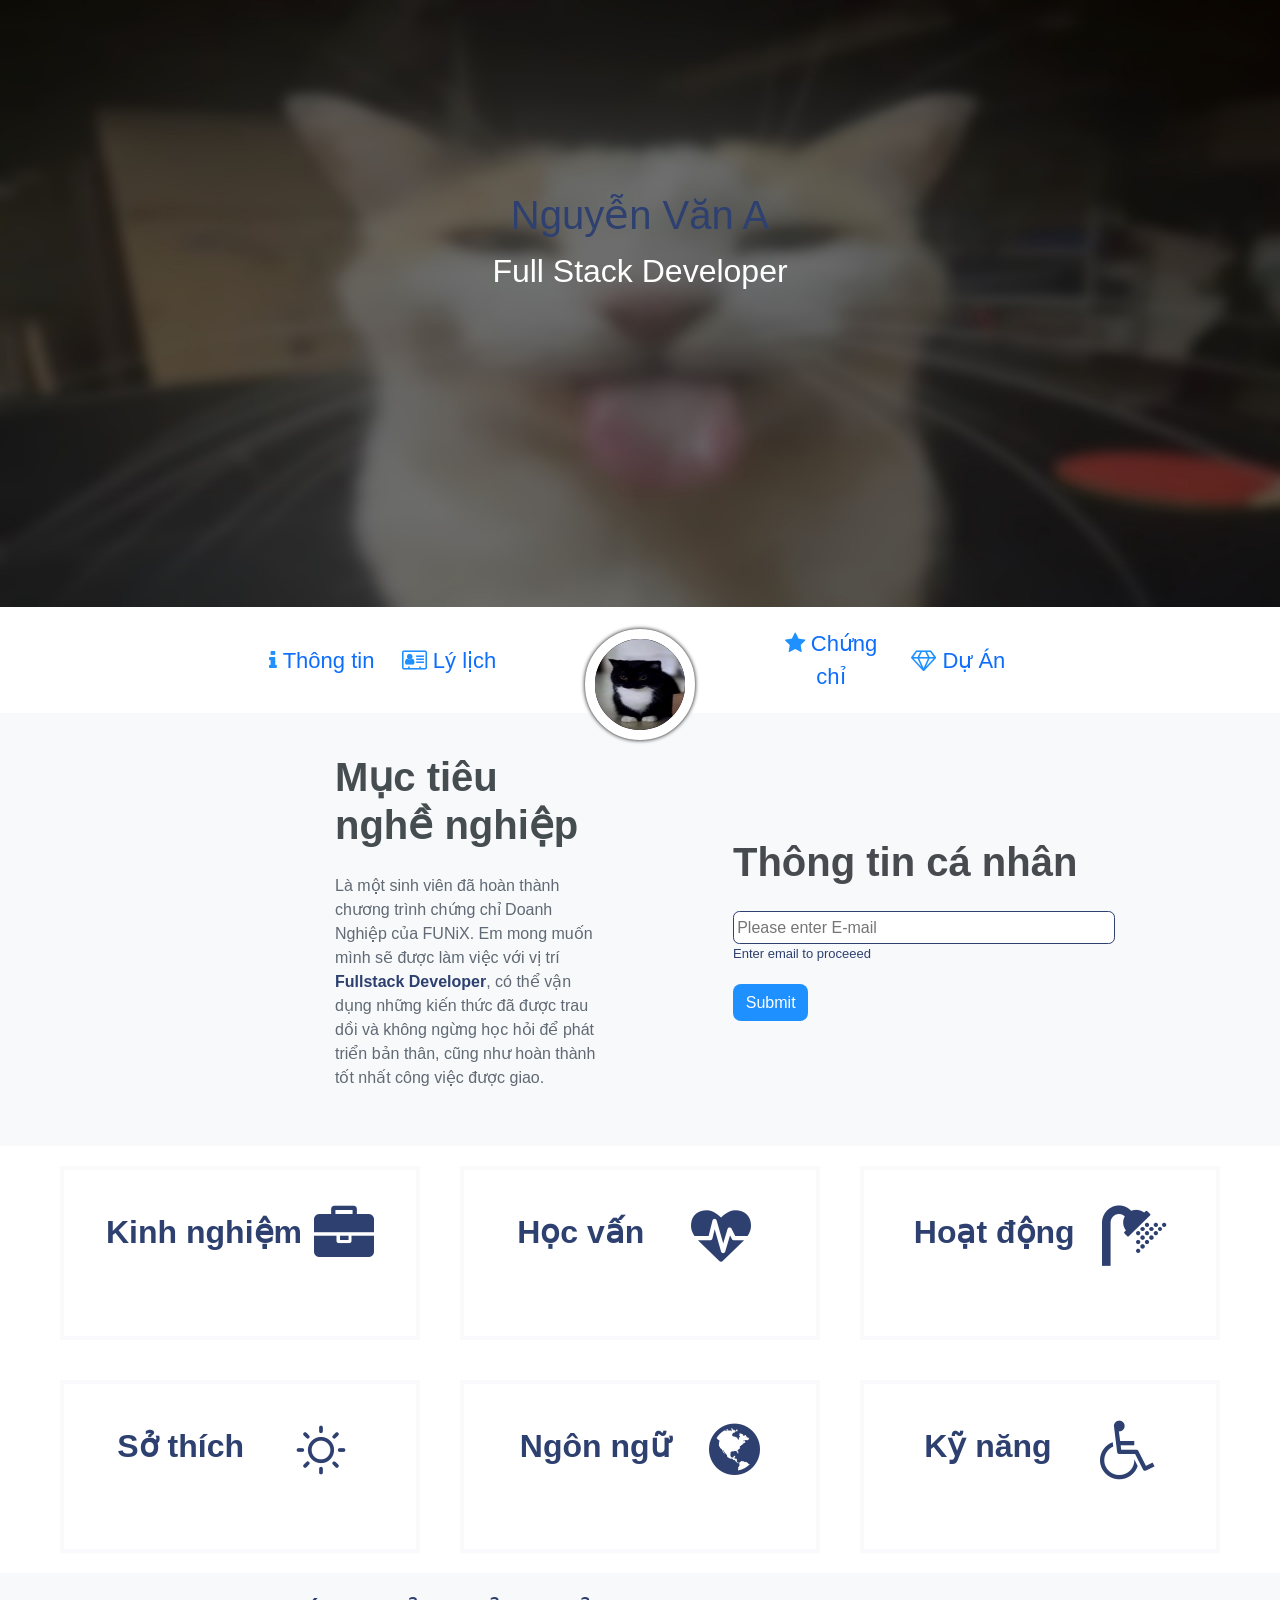
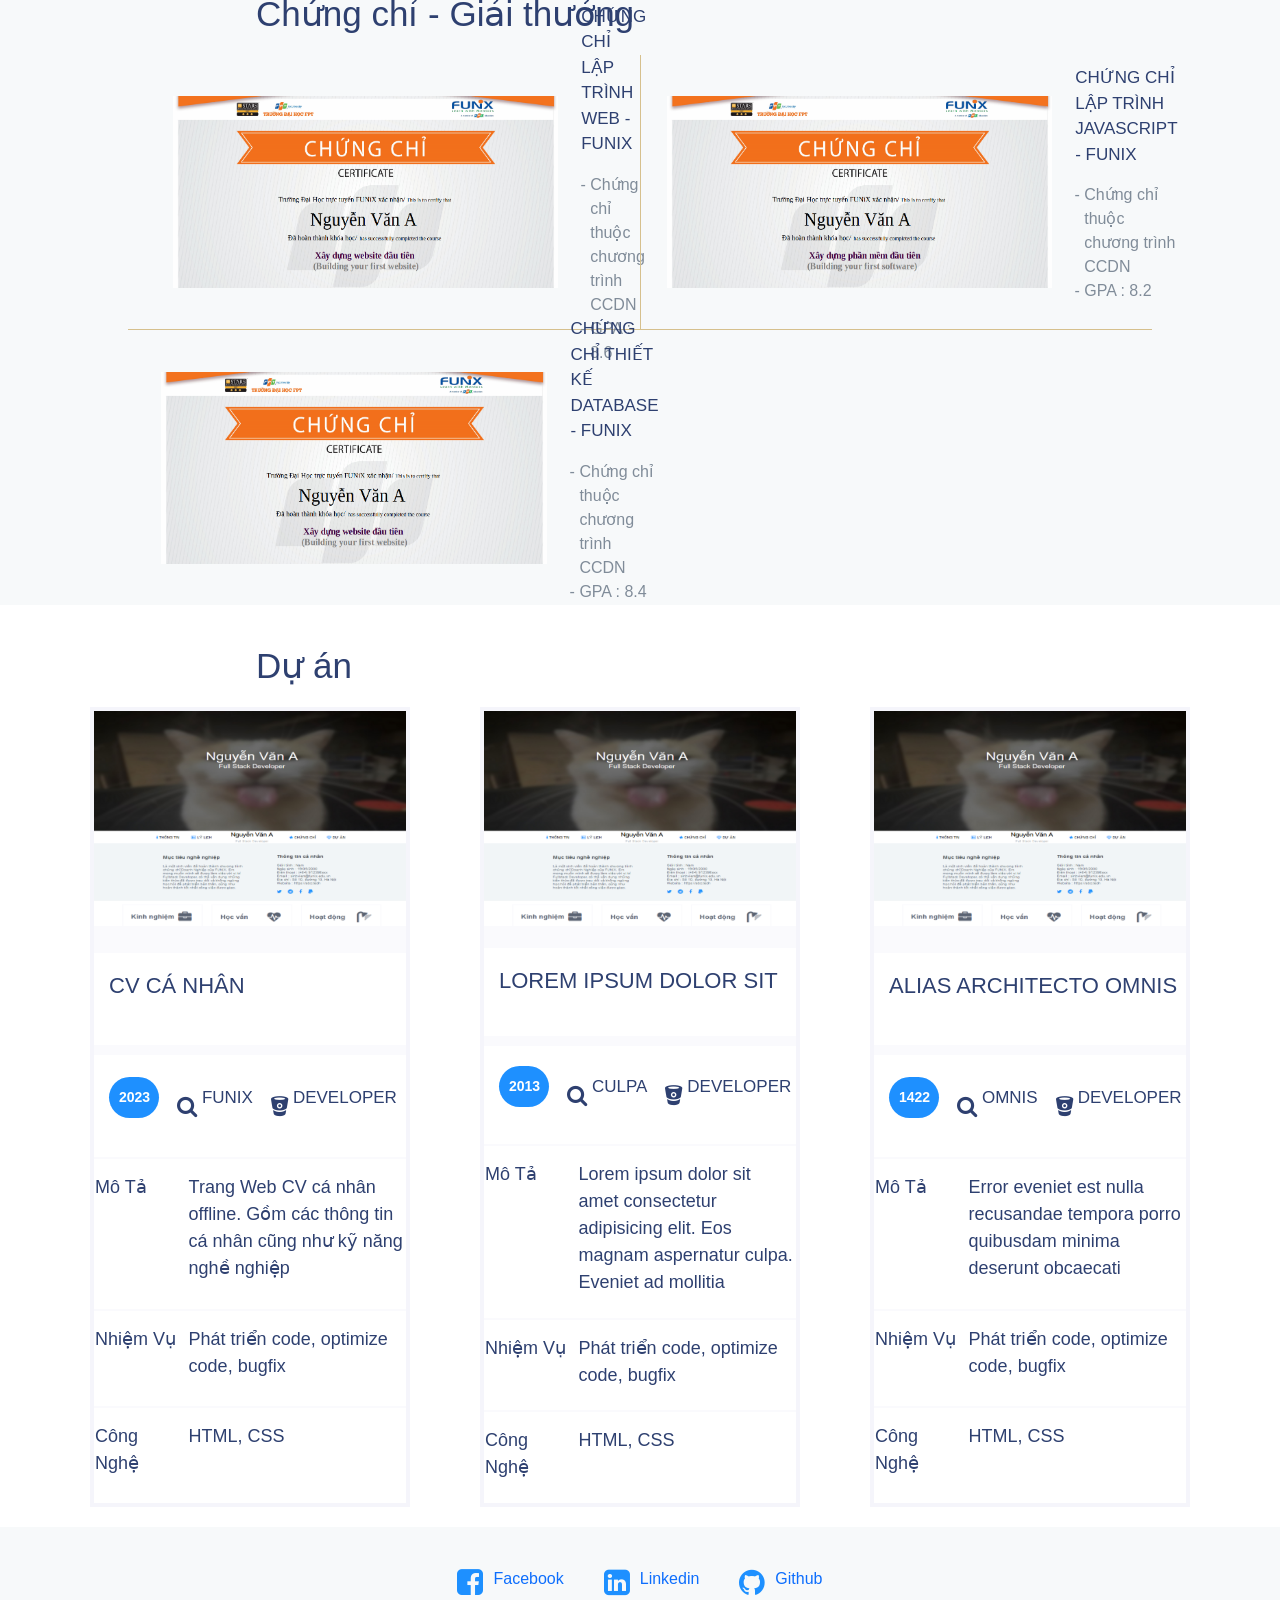
<file: index.html>
<!-- please help - 25/7/24 -->
<!DOCTYPE html>
<html lang="en">
  <head>
    <meta charset="UTF-8" />
    <meta http-equiv="X-UA-Compatible" content="IE=edge" />
    <meta name="viewport" content="width=device-width, initial-scale=1.0" />
    <link rel="stylesheet" href="./css/desktop.css" />
    <link rel="stylesheet" href="./css/tablet.css" />
    <link rel="stylesheet" href="./css/mobile.css" />
    <link rel="stylesheet" href="./css/font.css" />
    <link
      rel="stylesheet"
      href="https://cdnjs.cloudflare.com/ajax/libs/font-awesome/4.7.0/css/font-awesome.min.css"
    />
    <title>Assignment 02</title>
    <link
      href="https://cdn.jsdelivr.net/npm/bootstrap@5.0.2/dist/css/bootstrap.min.css"
      rel="stylesheet"
      integrity="sha384-EVSTQN3/azprG1Anm3QDgpJLIm9Nao0Yz1ztcQTwFspd3yD65VohhpuuCOmLASjC"
      crossorigin="anonymous"
    />
  </head>
  <body>
    <div id="banner">
      <img src="images/banner.jpg" alt="banner" />
      <!-- thẻ banner-title là container cho chữ được chèn trên ảnh banner -->
      <banner-title>
        <h1>Nguyễn Văn A</h1>
        <span>Full Stack Developer</span>
      </banner-title>
    </div>

    <section id="nav-bar">
      <nav class="container">
        <!-- thẻ info-navigation là container cho phần nav đưa người dùng đến mục thông tin nghề nghiệp -->
        <info-navigation>
          <div class="fa fa-info"></div>
          <a href="#job-info">Thông tin</a>
        </info-navigation>
        <!-- thẻ personal-info-navigation là container cho phần nav đưa người dùng đến mục lý lịch -->
        <personal-info-navigation
          ><div class="fa fa-vcard-o"></div>
          <a href="#about">Lý lịch</a>
        </personal-info-navigation>
        <!-- thẻ certificates-navigation là container cho phần nav đưa người dùng đến mục chứng chỉ và giải thưởng -->
        <certificates-navigation
          ><div class="fa fa-star"></div>
          <a href="#certificate">Chứng chỉ</a>
        </certificates-navigation>
        <!-- thẻ project-navigation là container cho phần nav đưa người dùng đến mục Dự án -->
        <project-navigation
          ><div class="fa fa-diamond"></div>
          <a href="#project">Dự Án</a>
        </project-navigation>
        <!-- thẻ nav-title là container cho ảnh đại diện trong phần nav -->
        <nav-title> </nav-title>
      </nav>
      <div>
        <img src="images/default-avatar.webp" alt="profile picture" />
      </div>
    </section>
    <section id="about" class="bg-grey">
      <div class="container">
        <div id="target">
          <h1 class="section-title semi-bold-text">Mục tiêu nghề nghiệp</h1>
          <p>
            Là một sinh viên đã hoàn thành chương trình chứng chỉ Doanh Nghiệp
            của FUNiX. Em mong muốn mình sẽ được làm việc với vị trí
            <b>Fullstack Developer</b>, có thể vận dụng những kiến thức đã được
            trau dồi và không ngừng học hỏi để phát triển bản thân, cũng như
            hoàn thành tốt nhất công việc được giao.
          </p>
        </div>
        
      
        <div id="personal-info" class="medium-text">
          <h1 class="section-title semi-bold-text">Thông tin cá nhân</h1>
          <div id="personal-info-auth-locked" class="medium-text">
            <form id="emailCheck">
              <input type="email"  id="emailField" name="email" placeholder="Please enter E-mail"><br>
              <p class="small-text">Enter email to proceeed</p>
              <input type="submit" class="defButton">
            </form> 
            
          </div>
          <div id="personal-info-auth-open" class="medium-text">
            <button class="defButton" id="hidePersonalInfo">Hide</button>
            <ul class="mt-40 info">
              <li><span>Giới tính</span> : Nam</li>
              <li><span>Ngày sinh</span> : 29/06/2009</li>
              <li><span>Điện thoại</span> : (+84) xxxxxxxxx</li>
              <li><span>Email</span> : minhnqbFX23002@funix.edu.vn</li>
              <li><span>Địa chỉ</span> : Hà Nội, Việt Nam</li>
              <li><span>Website</span> : https://abc.tech</li>
            </ul>
          
          
          <!-- thẻ social-box là container cho những liên kết ở dưới phần thông tin cá nhân -->
          <social-box class="xlarge-text">
            <a
              class="fa fa-twitter"
              target="_blank"
              href="https://twitter.com/home/#"
              title="twitter"
            ></a>
            <a
              class="fa fa-reddit"
              target="_blank"
              href="https://www.reddit.com/#"
              title="reddit"
            ></a>
            <a
              class="fa fa-facebook"
              target="_blank"
              href="https://www.facebook.com/#"
              title="facebook"
            ></a>
            <a
              class="fa fa-paypal"
              target="_blank"
              href="https://www.paypal.com/en/home/#"
              title="paypal"
            ></a>
          </social-box>
          </div>
        </div>
      </div>
    </div>
    </section>

    <section id="job-info">
      <div  class="experience job-section-content jobCard">
        <div class="cardheader" id="jobcardheader">
          <h1 class="job-info-header">Kinh nghiệm</h1>
          <div class="fa fa-briefcase"></div>
        </div>
        <button class="extendButton" id="jobcardbutton">Extend</button>
        <!-- thẻ experience-1 là container cho phần kinh nghiệm số 1 -->
        <div class="cardcontent" id="jobcardcontent">
        <experience-1 class="job-info-content">
          <h3>Tiểu Học</h3>
          <p><em>09/2015 - 06/2020</em></p>
          <ul>
            <li>lớp trưởng lớp tin học</li>
            <li>ở lại tắt các máy sau tiết học</li>
            <li>hướng dẫn cách gõ chữ tiếng Việt</li>
          </ul>
        </experience-1>
        
        <!-- thẻ experience-2 là container cho phần kinh nghiệm số 2 -->
        
        <experience-2 class="job-info-content ">
          <h3>THCS</h3>
          <p>
            <em>09/2020 - <span>hiện tại</span></em>
          </p>
          <ul>
            <li>trợ giúp giáo viên về các thiết bị điện tử</li>
            <li>giúp giáo viên sử dụng excel</li>
            <li>giúp giáo viên phản chiếu màn hình lên TV</li>
          </ul>
        </experience-2>
        </div>
      </div>
      <div class="education job-section-content jobCard">
        <div class="cardheader" id="jobcardheader2">
        <h1 class="job-info-header">Học vấn</h1>
        <div class="fa icon-heartbeat"></div>
      </div>
      <button class="extendButton" id="jobcardbutton2">Extend</button>
      <div class="cardcontent" id="jobcardcontent2">
        <!-- thẻ education-1 là container cho phần học vấn số 1 -->
        <education-1 class="job-info-content">
          <h3>Mẫu giáo</h3>
          <p>
            <em>?/?-?/2015</em>
          </p>
          <ul>
            <li>tốt nghiệp chương trình mẫu giáo</li>
            <li>>100 phiếu bé ngoan</li>
          </ul>
        </education-1>
        <!-- thẻ education-2 là container cho phần học vấn số 2 -->
        <education-2 class="job-info-content">
          <h3>Tiểu Học</h3>
          <p>
            <em>09/2015 - 06/2020</em>
          </p>
          <ul>
            <li>tốt nghiệp chương trình Tiểu học</li>
            <li>10 danh hiệu học sinh giỏi</li>
          </ul>
        </education-2>
        <!-- thẻ education-3 là container cho phần học vấn số 3 -->
        <education-3 class="job-info-content">
          <h3>THCS</h3>
          <p>
            <em>09/2020-<span>hiện tại</span></em>
          </p>
          <ul>
            <li>hoàn thành chương trình học lớp 6-8</li>
            <li>6 danh hiệu học sinh giỏi</li>
          </ul>
        </education-3>
      </div>
      </div>
      <div class="activity job-section-content jobCard">
        <div class="cardheader" id="jobcardheader3">
          <h1 class="job-info-header">Hoạt động</h1>
          <div class="fa fa-shower"></div>
        </div>
        <button class="extendButton" id="jobcardbutton3">Extend</button>
        <!-- thẻ activity-1 là container cho phần hoạt động số 1 -->
         <div class="cardcontent" id="jobcardcontent3">
        <activity-1 class="job-info-content">
          <h3>Tiểu học Thái Thịnh</h3>
          <p>09/2015 - 06/2020</p>
          <p>- lao công vĩnh viễn cho lớp D</p>
        </activity-1>
        <!-- thẻ activity-2 là container cho phần hoạt động số 2 -->
        <activity-2 class="job-info-content">
          <h3>THCS Thái Thịnh</h3>
          <p>11/2022 - 12/2022</p>
          <p>- Sao đỏ tạm thời cho lớp A3</p>
        </activity-2>
      </div></div>
      <div class="hobby job-section-content jobCard">
        <div class="cardheader" id="jobcardheader4">
        <h1 class="job-info-header">Sở thích</h1>
        <div class="fa icon-sun-3"></div>
      </div>
      <button class="extendButton" id="jobcardbutton4">Extend</button>
      <div class="cardcontent" id="jobcardcontent4">
        <!-- hobby-box là container cho phần sở thích -->
        <hobby-box>
          <!-- sleeping-box là container cho phần sở thích số 1 -->
          <sleeping-box>
            <div class="fa fa-bed"></div>
            <p>Âm Nhạc</p>
          </sleeping-box>
          <!-- gaming-box là container cho phần sở thích số 2 -->
          <gaming-box>
            <div class="fa fa-gamepad"></div>
            <p>Làm Game</p>
          </gaming-box>
          <!-- reading-box là container cho phần sở thích số 3 -->
          <reading-box>
            <div class="fa fa-book"></div>
            <p>Nghệ Thuật</p>
          </reading-box>
          
        </hobby-box>
      </div>
      </div>
      <div class="language job-section-content jobCard">
        <div class="cardheader" id="jobcardheader5">
        <h1 class="job-info-header">Ngôn ngữ</h1>
        <div class="fa fa-globe"></div></div>
        <button class="extendButton" id="jobcardbutton5">Extend</button>
        <!-- thẻ english-box là container cho phần năng lực tiếng Anh -->
        <div class="cardcontent" id="jobcardcontent5">
        <english-box>
          <p>Tiếng Anh: Intermediate</p>
          <!-- thẻ tiles-box là container cho phần các thanh màu xanh và xám -->
          <tiles-box>
            <!-- các thẻ tile-1, 2 và 3 là các thanh màu xanh và xám, được quyết định bởi class -->
            <tile-1 class="blue-tile tile"></tile-1>
            <tile-2 class="blue-tile tile"></tile-2>
            <tile-3 class="gray-tile tile"></tile-3>
          </tiles-box>
        </english-box>
        <!-- thẻ vietnamese-box là container cho phần năng lực tiếng tiếng Việt -->

        <vietnamese-box>
          <p>Tiếng Việt: Experienced</p>
          <!-- thẻ tiles-box là container cho phần các thanh màu xanh và xám -->
          <tiles-box>
            <!-- các thẻ tile-1, 2 và 3 là các thanh màu xanh và xám, được quyết định bởi class -->
            <tile-1 class="blue-tile tile"></tile-1>
            <tile-2 class="blue-tile tile"></tile-2>
            <tile-3 class="blue-tile tile"></tile-3>
          </tiles-box>
        </vietnamese-box>
        <!-- thẻ chinese-box là container cho phần năng lực tiếng Trung -->
        <chinese-box>
          <p>Tiếng Trung: Beginner</p>
          <!-- thẻ tiles-box là container cho phần các thanh màu xanh và xám -->
          <tiles-box>
            <!-- các thẻ tile-1, 2 và 3 là các thanh màu xanh và xám, được quyết định bởi class -->
            <tile-1 class="gray-tile tile"></tile-1>
            <tile-2 class="gray-tile tile"></tile-2>
            <tile-3 class="gray-tile tile"></tile-3>
          </tiles-box>
        </chinese-box></div>
      </div>
      <div class="skill job-section-content jobCard">
        <div class="cardheader" id="jobcardheader6">
        <h1 class="job-info-header">Kỹ năng</h1>
        <div class="fa fa-wheelchair"></div>
      </div>
      <button class="extendButton" id="jobcardbutton6">Extend</button>
      <div class="cardcontent" id="jobcardcontent6">
        <!-- thẻ html-box là container cho phần năng lực tiếng html -->

        <html-box>
          <p>HTML: Fundamental</p>
          <!-- thẻ tiles-box là container cho phần các thanh màu xanh và xám -->
          <tiles-box>
            <!-- các thẻ tile-1, 2 và 3 là các thanh màu xanh và xám, được quyết định bởi class -->
            <tile-1 class="blue-tile tile"></tile-1>
            <tile-2 class="gray-tile tile"></tile-2>
            <tile-3 class="gray-tile tile"></tile-3>
          </tiles-box>
        </html-box>
        <!-- thẻ css-box là container cho phần năng lực css -->

        <css-box>
          <p>CSS: Fundamental</p>
          <!-- thẻ tiles-box là container cho phần các thanh màu xanh và xám -->
          <tiles-box>
            <!-- các thẻ tile-1, 2 và 3 là các thanh màu xanh và xám, được quyết định bởi class -->
            <tile-1 class="blue-tile tile"></tile-1>
            <tile-2 class="gray-tile tile"></tile-2>
            <tile-3 class="gray-tile tile"></tile-3>
          </tiles-box>
        </css-box>
      </div></div>
    </section>
    <section id="certificate" class="bg-grey">
      <h1 class="section-title">Chứng chỉ - Giải thưởng</h1>
      <!-- thẻ certificate-grid là container cho phần grid ở mục giải thưởng -->
      <certificate-grid>
        <!-- thẻ c-a-1 là container cho phần giải thưởng 1 -->
        <c-a-1>
          <img src="images/Cert_WEB.png" alt="chứng chỉ số 1" />
          <!-- thẻ c-a-content là container cho phần chữ của các phần giải thưởng -->
          <c-a-content>
            <p>chứng chỉ lập trình web - funix</p>
            <ul>
              <li>chứng chỉ thuộc chương trình CCDN</li>
              <li>GPA : 8.6</li>
            </ul>
          </c-a-content>
        </c-a-1>
        <!-- thẻ c-a-2 là container cho phần giải thưởng 2 -->
        <c-a-2>
          <img src="images/Cert_PRF.png" alt="chứng chỉ số 1" />
          <!-- thẻ c-a-content là container cho phần chữ của các phần giải thưởng-->
          <c-a-content>
            <p>chứng chỉ lập trình Javascript - funix</p>
            <ul>
              <li>chứng chỉ thuộc chương trình CCDN</li>
              <li>GPA : 8.2</li>
            </ul>
          </c-a-content>
        </c-a-2>
        <!-- thẻ c-a-3 là container cho phần giải thưởng 3 -->
        <c-a-3>
          <img src="images/Cert_DBI.png" alt="chứng chỉ số 1" />
          <!-- thẻ c-a-content là container cho phần chữ của các phần giải thưởng -->
          <c-a-content>
            <p>chứng chỉ thiết kế database - funix</p>
            <ul>
              <li>chứng chỉ thuộc chương trình CCDN</li>
              <li>GPA : 8.4</li>
            </ul>
          </c-a-content>
        </c-a-3>
      </certificate-grid>
    </section>

    <section id="project">
      <h1 class="section-title">Dự án</h1>
      <!-- thẻ project-grid là container cho phần grid ở mục dự án -->
      <!-- các thẻ có class project là các inline-grid cho mỗi project -->
      <project-grid>
        <project-1 class="project">
          <img
            src="images/project_1.png"
            alt="thumbnail image for project 1."
          />
          <h3>CV Cá Nhân</h3>
          <div>
            <p>2023</p>
            <div class="fa fa-search"></div>
            <p>FUNIX</p>
            <div class="fa fa-bitbucket"></div>
            <p>Developer</p>
          </div>
          <table>
            <tr>
              <td>mô tả</td>
              <td>
                Trang Web CV cá nhân offline. Gồm các thông tin cá nhân cũng như
                kỹ năng nghề nghiệp
              </td>
            </tr>
          </table>

          <table>
            <tr>
              <td>nhiệm vụ</td>
              <td>Phát triển code, optimize code, bugfix</td>
            </tr>
          </table>
          <table>
            <tr>
              <td>Công nghệ</td>
              <td>HTML, CSS</td>
            </tr>
          </table>
        </project-1>
        <project-2 class="project">
          <img
            src="images/project_2.png"
            alt="thumbnail image for project 1."
          />

          <h3>Lorem ipsum dolor sit</h3>
          <div>
            <p>2013</p>
            <div class="fa fa-search"></div>
            <p>culpa</p>
            <div class="fa fa-bitbucket"></div>
            <p>Developer</p>
          </div>
          <table>
            <tr>
              <td>mô tả</td>
              <td>
                Lorem ipsum dolor sit amet consectetur adipisicing elit. Eos
                magnam aspernatur culpa. Eveniet ad mollitia
              </td>
            </tr>
          </table>
          <table>
            <tr>
              <td>nhiệm vụ</td>
              <td>Phát triển code, optimize code, bugfix</td>
            </tr>
          </table>
          <table>
            <tr>
              <td>Công nghệ</td>
              <td>HTML, CSS</td>
            </tr>
          </table>
        </project-2>
        <project-3 class="project">
          <img
            src="images/project_3.png"
            alt="thumbnail image for project 1."
          />
          <h3>Alias architecto omnis</h3>
          <div>
            <p>1422</p>
            <div class="fa fa-search"></div>
            <p>omnis</p>
            <div class="fa fa-bitbucket"></div>
            <p>Developer</p>
          </div>
          <table>
            <tr>
              <td>mô tả</td>
              <td>
                Error eveniet est nulla recusandae tempora porro quibusdam
                minima deserunt obcaecati
              </td>
            </tr>
          </table>
          <table>
            <tr>
              <td>nhiệm vụ</td>
              <td>Phát triển code, optimize code, bugfix</td>
            </tr>
          </table>
          <table>
            <tr>
              <td>Công nghệ</td>
              <td>HTML, CSS</td>
            </tr>
          </table>
        </project-3>
      </project-grid>
    </section>

    <section id="footer" class="bg-grey">
      <div>
        <div class="fa fa-facebook-square"></div>
        <a href="https://www.facebook.com/#" target="_blank">Facebook</a>
      </div>
      <div>
        <div class="fa fa-linkedin-square"></div>
        <a href="https://www.linkedin.com/#" target="_blank">Linkedin</a>
      </div>
      <div>
        <div class="fa fa-github"></div>
        <a href="https://github.com/#" target="_blank">Github</a>
      </div>
    </section>
    <script src="./javascript/script.js"></script> 
  </body>
</html>
</file>
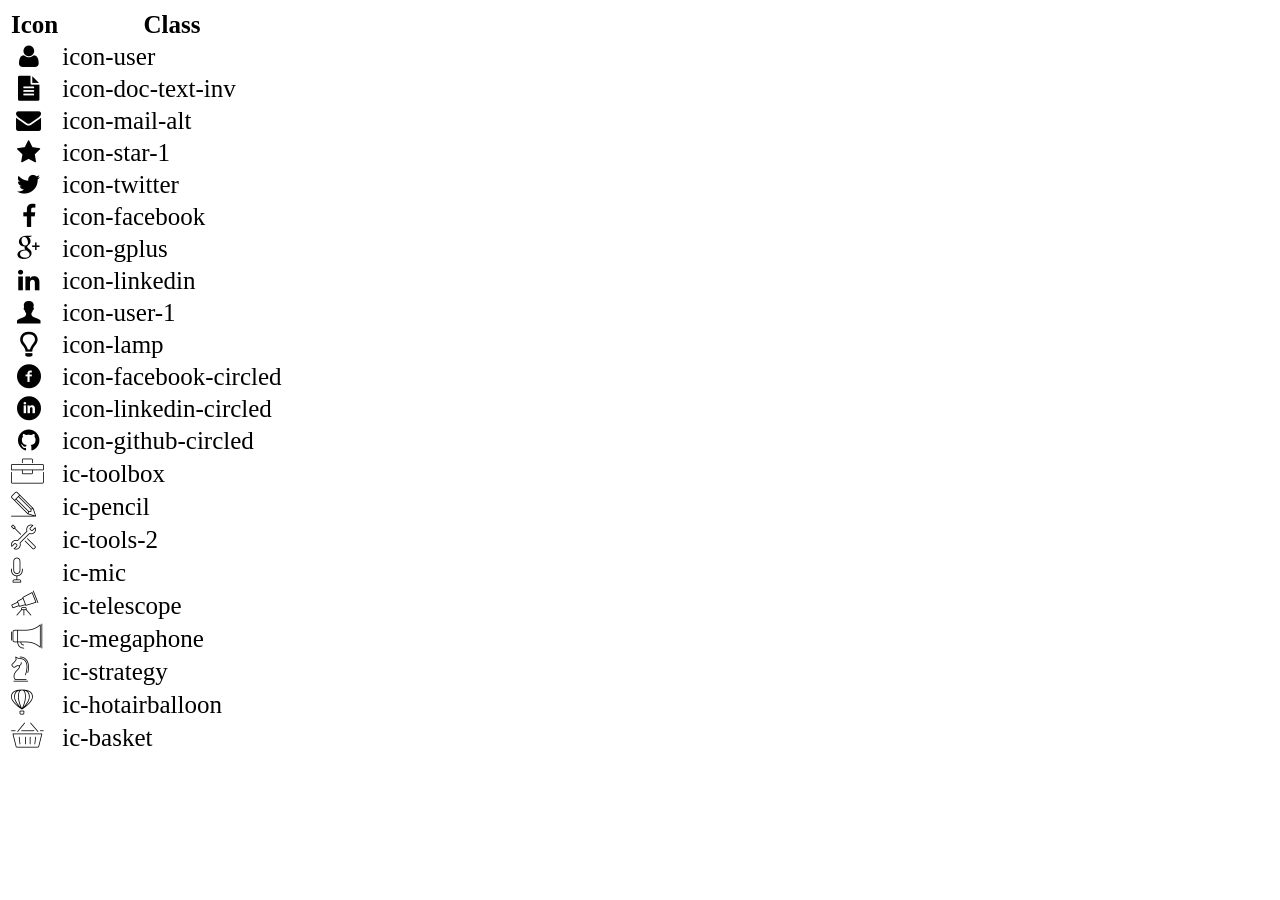
<file: icon-list.html>
<!DOCTYPE html>
<html lang="en">
  <head>
    <meta charset="UTF-8" />
    <meta http-equiv="X-UA-Compatible" content="IE=edge" />
    <meta name="viewport" content="width=device-width, initial-scale=1.0" />
    <link rel="stylesheet" href="css/font.css" />
    <title>Icon List</title>
  </head>

  <body>
    <table style="font-size: 25px">
      <thead>
        <tr>
          <th>Icon</th>
          <th>Class</th>
        </tr>
      </thead>
      <tbody>
        <tr>
          <td><i class="icon-user"></i></td>
          <td>icon-user</td>
        </tr>
        <tr>
          <td><i class="icon-doc-text-inv"></i></td>
          <td>icon-doc-text-inv</td>
        </tr>
        <tr>
          <td><i class="icon-mail-alt"></i></td>
          <td>icon-mail-alt</td>
        </tr>
        <tr>
          <td><i class="icon-star-1"></i></td>
          <td>icon-star-1</td>
        </tr>
        <tr>
          <td><i class="icon-twitter"></i></td>
          <td>icon-twitter</td>
        </tr>
        <tr>
          <td><i class="icon-facebook"></i></td>
          <td>icon-facebook</td>
        </tr>
        <tr>
          <td><i class="icon-gplus"></i></td>
          <td>icon-gplus</td>
        </tr>
        <tr>
          <td><i class="icon-linkedin"></i></td>
          <td>icon-linkedin</td>
        </tr>
        <tr>
          <td><i class="icon-user-1"></i></td>
          <td>icon-user-1</td>
        </tr>
        <tr>
          <td><i class="icon-lamp"></i></td>
          <td>icon-lamp</td>
        </tr>
        <tr>
          <td><i class="icon-facebook-circled"></i></td>
          <td>icon-facebook-circled</td>
        </tr>
        <tr>
          <td><i class="icon-linkedin-circled"></i></td>
          <td>icon-linkedin-circled</td>
        </tr>
        <tr>
          <td><i class="icon-github-circled"></i></td>
          <td>icon-github-circled</td>
        </tr>
        <tr>
          <td><i class="ic-toolbox"></i></td>
          <td>ic-toolbox</td>
        </tr>
        <tr>
          <td><i class="ic-pencil"></i></td>
          <td>ic-pencil</td>
        </tr>
        <tr>
          <td><i class="ic-tools-2"></i></td>
          <td>ic-tools-2</td>
        </tr>

        <tr>
          <td><i class="ic-mic"></i></td>
          <td>ic-mic</td>
        </tr>
        <tr>
          <td><i class="ic-telescope"></i></td>
          <td>ic-telescope</td>
        </tr>
        <tr>
          <td><i class="ic-megaphone"></i></td>
          <td>ic-megaphone</td>
        </tr>
        <tr>
          <td><i class="ic-strategy"></i></td>
          <td>ic-strategy</td>
        </tr>
        <tr>
          <td><i class="ic-hotairballoon"></i></td>
          <td>ic-hotairballoon</td>
        </tr>
        <tr>
          <td><i class="ic-basket"></i></td>
          <td>ic-basket</td>
        </tr>
      </tbody>
    </table>
  </body>
</html>
</file>
<file: css/desktop.css>
* {
  margin: 0px;
  box-sizing: border-box;
  font-family: Arial, Helvetica, sans-serif;
  font-weight: 500;
  color: #2e4070;
}
html {
  background-color: white;
}
input[type=email]{
  border-radius: 0.4em;
  border: 1px solid #2e4070;
  width: 80%;
  margin: auto;
  padding: 0.2em
}
.hide {
  display: none !important; 
}
.trans {
  opacity: 0;
}
#personal-info-auth-locked > p {
  margin: 0;
  color: lightgrey; 
  margin-top:0.2em;
}
.defButton {
  margin-top: 5px;
  background-color: dodgerblue;
  color: white;
  font-size: 01em;
  padding: 0.4em 0.8em;
  font-weight: 400;
  border: 0;
  border-radius: 0.5em;
}
.defButton:hover {
  background-color: rgb(24, 127, 245);
  translate: 0 -1px;
}

.extendButton:hover{
  background-color: rgb(24, 127, 245);
  translate: 0 -1px;
}
.bg-grey {
  background: #f7f9fa;
}
/* những element có class này sẽ có font-size là xx-small */
.xxsmall-text {
  font-size: xx-small;
}
/* những element có class này sẽ có font-size là x-small */
.xsmall-text {
  font-size: x-small;
}
/* những element có class này sẽ có font-size là small */
.small-text {
  font-size: small;
}
/* những element có class này sẽ có font-size là medium */
.medium-text {
  font-size: medium;
}
/* những element có class này sẽ có font-size là large */
.large-text {
  font-size: large;
}
/* những element có class này sẽ có font-size là x-large */
.xlarge-text {
  font-size: x-large;
}
/* những element có class này sẽ có font-size là xx-large */
.xxlarge-text {
  font-size: xx-large;
}
/* những element có class này sẽ có font-weight là 800 */
.bold-text {
  font-weight: 800;
}
/* những element có class này sẽ có font-weight là 600 */
.semi-bold-text {
  font-weight: 600;
}
/* những element có class này sẽ có font-weight là 300 */
.semi-light-text {
  font-weight: 300;
}
/* những element có class này sẽ có font-weight là 100 */
.light-text {
  font-weight: 100;
}
/* selector cho các container  */
section > .container {
  width: 1170px;
  margin: auto;
  display: block;
  padding: 0 50px;
}
/* selector cho thanh nav */
#nav-bar {
  text-align: center;
}
/* selector cho phần banner */
#banner {
  position: relative;
}
/* selector cho ảnh banner */
#banner > img {
  width: 100%;
  height: auto;
}
/* selector cho container của chữ chèn trên banner */
banner-title {
  display: flex;
  flex-wrap: wrap;
  justify-content: center;
  width: 30%;
  max-width: 700px;
  min-width: 420px;
  font-size: 200%;
  position: absolute;
  top: 40%;
  left: 50%;
  transform: translate(-50%, -50%);
  align-items: center;
  flex-direction: column;

}
/* selector cho chữ chèn trên banner */
banner-title > * {
  color: white;
}
/* selector cho phần nav */
#nav-bar > nav {
  display: grid;
  grid-template-columns: repeat(2, 1fr) 2fr repeat(2, 1fr);
  align-items: center;
  padding: 0 2px;
  height: auto;
  width: 60%;
  font-size: 22px;
}
nav {
  position: relative;
}
/* selector cho container phần ảnh đại diện */
nav-title {
  grid-column: 3;
  grid-row: 1;
}
/* selector cho phần div trong nav-title */
#nav-bar > div {
  position: absolute;
  left: 20vh;
  right: 20vh;
  margin-top: -5vw;
}
/* selector cho ảnh đại diện */
#nav-bar > div > img {
  width: 12%;
  height: auto;
  border-radius: 50%;
  border: 10px white solid;
  filter: drop-shadow(0 0 2px black);
}
/* selector cho tất cả các link trong phần nav */
nav > * > a {
  text-decoration: none;
}
/* selector cho tất cả các icon trong phần nav */
nav > *:not(nav-title) > div {
  color: dodgerblue;
}
/* selector cho container cho phần thông tin cá nhân */
#about > div.container {
  box-sizing: content-box;
  padding: 40px 0;
  width: auto;
  height: fit-content;
  display: grid;
  grid-template-columns: repeat(2, 1fr);
  column-gap: 80px;
}
/* selector cho container của các link socials */
social-box {
  width: 25%;
  max-width: 200px;
  min-width: 100px;
  display: flex;
  justify-content: space-between;
  font-size: 1fr;
}
/* selector cho các link socials */
social-box > a {
  text-decoration: none;
  color: dodgerblue;
}
social-box > a:visited {
  text-decoration: none;
  color: dodgerblue;
}
social-box > a:active {
  text-decoration: none;
  color: dodgerblue;
}
/* selector cho phần mục tiêu */
#target {
  align-self: center;
  margin-left: 50%;
}
/* selector cho thẻ h1 là child trong phần mục tiêu */
#target > h1 {
  margin-bottom: 25px;
  color: #464d50;
}
/* selector cho thẻ p là child trong phần mục tiêu */
#target > p {
  color: #606974;
}
/* selector cho container phần thông tin cá nhân */
#personal-info {
  align-self: center;
  margin-left: 10%;
}
/* selector cho các thẻ h1 trong phần thông tin cá nhân */
#personal-info > h1 {
  margin-bottom: 25px;
  color: #474b50;
}
/* selector cho các thẻ ul trong phần thông tin cá nhân */
#personal-info > ul {
  list-style: none;
  margin-bottom: 25px;
  position: relative;
  left: -40px;
}
/* selector cho các thẻ li là child của ul trong phần thông tin cá nhân */
#personal-info > ul > li {
  color: #616a74;
}
#hidePersonalInfo {
  margin-bottom: 15px;
  font-size: 0.8em;
  background-color: #b0b5c4;
}
/* selector cho container của phần thông tin nghề nghiệp */
#job-info {
  display: grid;
  grid-template-columns: repeat(3, 30%);
  gap: 40px;
  align-items: center;
  justify-content: center;
  max-width: 1200px;
  margin: auto;
  margin-top: 20px;
  color: #5b6372;
  padding: 0;
}
/* selector cho class của các header trong phần thông tin nghề nghiệp */
.job-info-header {
  align-self: center;
  font-weight: 600;
  font-size: xx-large;
}
/* selector cho các thẻ h3 là chắt của phần thông tin nghề nghiệp */
#job-info > * > * > h3 {
  font-weight: 600;
  font-size: x-large;
  margin-bottom: 10px;
}
/* selector cho các thẻ p là chắt của phần thông tin nghề nghiệp */
#job-info > * > * > p {
  margin-bottom: 10px;
  font-size: 16px;
}
/* selector cho các thẻ li là con của các thẻ ul chắt của phần thông tin nghề nghiệp */
#job-info > * > * > ul > li {
  font-size: 18px;
}
/* tạo các chấm xanh trước mỗi phần content của #job-info */
.job-info-content::before {
  content: "";
  height: 10px;
  width: 10px;
  position: absolute;
  left: -20px;
  top: 10px;
  background-color: dodgerblue;
  border-radius: 50%;
}
/* selector cho phần content của #job-info */
.job-info-content {
  grid-column: 1 / -1;
  width: 100%;
  margin-top: 30px;
  position: relative;
  left: 20px;
}
/* selector cho các thẻ ul là con của content trong #job-info */
.job-info-content > ul {
  margin-left: 13px;
  padding: 0;
  list-style-type: "- ";
}
/* selector cho các inline-grid 1, 2, 3 là thuộc #job-info */
.job-section-content {
  /* display: inline-grid; */
  grid-template-columns: 3fr 1fr;
  width: 100%;
  max-width: 400px;
  /* height: 650px; */
  padding: 10%;
  /* padding-bottom: 80%; */
  border: solid 4px rgba(0, 17, 168, 0.02);
}
/* selector cho các thẻ div là con của .job-section-content */
.extendButton {
  background-color: dodgerblue;
  color: white;
  border: 0;
  font-weight: 00;
  border-radius: 1em;
  padding: 0.3em 1em;
  font-size: 1em;
}
.cardheader {
  display: flex;
  justify-content: space-around;
  font-size: 60px;
}
.cardcontent {
  margin-top: 20px
}
/* selector cho phần kinh nghiệm */
.experience {
  grid-column: 1;
}
/* selector cho phần học vấn */
.education {
  grid-column: 2;
}
/* selector cho phần hoạt động */
.activity {
  grid-column: 3;
}
/* selector cho các inline-grid 4, 5 và 6 thuộc của #job-info */
.job-section-2-content {
  /* display: inline-grid; */
  grid-template-columns: 3fr 1fr;
  width: 100%;
  max-width: 400px;
  padding: 10%;
  border: solid 4px rgba(0, 17, 168, 0.02);
}
/* selector cho các thẻ div là con của .job-section-2-content */
/* .job-section-2-content > div {
   grid-column: 2;
  grid-row: 1;
  font-size: 60px; 
} */
/* selector cho phần sở thích */
hobby-box {
  margin-top: 40px;
  display: flex;
  justify-content: space-evenly;
  grid-column: 1/-1;
}
/* selector cho tất cả các child của hobby-box */
hobby-box > * {
  margin: 0 auto;
  width: 33%;
  display: inline-flex;
  flex-wrap: wrap;
  justify-content: center;
  align-content: flex-start;
}
/* selector cho tất cả các thẻ p là cháu của hobby-box */
hobby-box > * > p {
  font-size: 15px;
}
/* selector cho tất cả các thẻ div là cháu của hobby-box */
hobby-box > * > div {
  font-size: 20px !important;
  padding: 10px;
  margin: 0 100% 10px;
  border: solid 1px rgb(0, 110, 255);
  color: rgb(82, 91, 117) !important;
  border-radius: 50%;
}
/* selector cho container của các thanh màu trong 2 phần kỹ năng */
tiles-box {
  display: block;
  width: max-content;
}
/* selector cho tất cả các element nằm sau các thẻ div là con của .job-section-2-content */
.job-section-2-content > div + * {
  margin-top: 40px;
}
/* selector cho tất cả con của .job-section-2-content mà không phải h1 hay div */
.job-section-2-content > *:not(div, h1) {
  margin-bottom: 20px;
  grid-column: 1/-1;
}
/* selector cho tất cả các thẻ div là cháu của .job-section-2-content */
.job-section-2-content > * > p {
  font-size: 20px !important;
}
/* selector cho các thanh màu xanh hoặc xám trong 2 phần kỹ năng */
.tile {
  display: inline-block;
  margin-right: 10px;
  width: 60px;
  height: 3px;
  border-radius: 25%;
}
/* những thanh màu có class này sẽ có màu xanh */
.blue-tile {
  background-color: dodgerblue;
}
/* những thanh màu có class này sẽ có màu xám */
.gray-tile {
  background-color: rgb(235, 242, 248);
}
/* selector cho các thẻ section */
section {
  margin-top: 20px;
}
/* selector cho phần chữ của các giải thưởng */
c-a-content {
  display: inline-flex;
  flex-direction: column;
}
/* selector cho container của phần giải thưởng */
certificate-grid {
  margin: 20px 10% 0;
  display: grid;
  grid-template-columns: repeat(2, minmax(500px, 900px));
  justify-content: center;
}
/* selector cho các element trong phần giải thưởng */
certificate-grid > * {
  max-height: 275px;
  padding-left: 10%;
}
/* selector cho giải thưởng 2 */
c-a-2 {
  border-left: 1px solid #d6c08d;
  border-bottom:  1px solid #d6c08d;
}
/* selector cho giải thưởng 1 */
c-a-1 {
  border-bottom: 1px solid #d6c08d;
}
/* selector cho các thẻ h1 là con của #certificate hoặc con của #project */
#certificate > h1,
#project > h1 {
  font-size: 35px;
  margin: 0 20%;
  min-width: 1500px;
  padding-top: 20px;
}
/* selector cho tất cả các con của chắt của #certificate mà không phải là img */
#certificate > * > * > * > *:not(img) {
  height: fit-content;
}
/* selector cho tất cả các element là cháu của #certificate */
#certificate > * > * {
  display: flex;
  justify-content: center;
  align-items: center;
}
/* selector cho tất cả các thẻ img là chắt của #certificate */
#certificate > * > * > img {
  width: auto;
  height: 70%;
}
/* selector cho các thẻ p là child đầu tiên của phần chữ trong c-a-content */
c-a-content > p:first-child {
  font-size: 17px;
  text-transform: uppercase;
  margin-left: 23px;
}
/* selector cho các thẻ li là cháu của c-a-content */
c-a-content > ul > li {
  color: #808c99;
  list-style-type: "- ";
}
/* selector cho các chữ đầu tiên của các thẻ li là cháu của c-a-content */
c-a-content > ul > li::first-letter {
  text-transform: capitalize;
}
/* selector cho container của phần dự án */
project-grid {
  display: grid;
  grid-template-columns: repeat(3, 25%);
  gap: 70px;
  align-items: center;
  justify-content: center;
  max-width: 2000px;
  margin: 20px auto;
}
/* selector cho các dự án  */
.project {
  display: inline-grid;
  grid-template-columns: 1fr;
  height: 800px;
  border: solid 4px rgba(0, 17, 168, 0.02);
  row-gap: 2px;
  background-color: rgba(0, 17, 168, 0.02);
}
/* selector cho các thẻ img là con của các dự án */
.project > img {
  width: 100%;
  margin: 0;
}
/* selector cho tất cả child của .project */
.project > * {
  background-color: white;
}
/* selector cho các thẻ h3 là con của các dự án */
.project > h3 {
  padding: 20px 0;
  padding-left: 15px;
  font-size: 22px;
  font-weight: 500;
  text-transform: uppercase;
}
/* selector cho các thẻ div là con của các dự án */
.project > div {
  display: flex;
  justify-content: start;
  align-items: center;
  padding: 10px 0 !important;
}
/* selector cho các thẻ div là cháu của các dự án */
.project > div > div {
  margin-left: 18px;
  font-size: 22px;
}
/* selector cho các thẻ p là con của các thẻ div và là cháu của các dự án */
.project > div > p {
  margin-left: 5px;
  font-size: 17px;
  text-transform: uppercase;
}
/* selector cho thẻ p là child đầu tiên của các thẻ div và là cháu của các dự án */
.project > div > p:first-child {
  background-color: dodgerblue;
  color: white;
  border-radius: 2em;
  margin-left: 15px;
  padding: 10px;
  width: 16%;
  font-size: 14px;
  text-align: center;
  font-weight: 600;
}
/* selector cho các thẻ td là child đầu tiên của thẻ mẹ */
td:first-child {
  width: 30%;
  text-transform: capitalize;
}
/* selector cho tất cả các thẻ td */
td {
  font-size: 18px;
  vertical-align: top;
  padding-top: 15px;
}
/* selector cho phần footer */
#footer {
  display: flex;
  justify-content: center;
  padding: 40px 20%;
  gap: 40px;
}
/* selector cho tất cả các thẻ div là con của #footer */
#footer > div {
  display: inline-flex;
  gap: 10px;
  font-size: 1em;
  vertical-align: middle;
}
/* selector cho tất cả các thẻ div là con của các thẻ div mẹ và là cháu của #footer */
#footer > div > div {
  font-size: 30px;
  color: dodgerblue;
}
/* selector cho tất cả các thẻ a có link là con của các thẻ div và là cháu của #footer */
#footer > div > a:link {
  text-decoration: none;
}
</file>
<file: css/tablet.css>
/* that is enough spaghetti for the rest of my life - 5/8/24 */
@media screen and (max-width: 767px) {
  * {
    margin: 0px;
    box-sizing: border-box;
    font-family: Arial, Helvetica, sans-serif;
    font-weight: 500;
    color: #2e4070;
  }
  html {
    background-color: white;
  }
  
  .bg-grey {
    background: #f7f9fa;
  }
  /* những element có class này sẽ có font-size là xx-small */
  .xxsmall-text {
    font-size: xx-small;
  }
  /* những element có class này sẽ có font-size là x-small */
  .xsmall-text {
    font-size: x-small;
  }
  /* những element có class này sẽ có font-size là small */
  .small-text {
    font-size: small;
  }
  /* những element có class này sẽ có font-size là medium */
  .medium-text {
    font-size: medium;
  }
  /* những element có class này sẽ có font-size là large */
  .large-text {
    font-size: large;
  }
  /* những element có class này sẽ có font-size là x-large */
  .xlarge-text {
    font-size: x-large;
  }
  /* những element có class này sẽ có font-size là xx-large */
  .xxlarge-text {
    font-size: xx-large;
  }
  /* những element có class này sẽ có font-weight là 800 */
  .bold-text {
    font-weight: 800;
  }
  /* những element có class này sẽ có font-weight là 600 */
  .semi-bold-text {
    font-weight: 600;
  }
  /* những element có class này sẽ có font-weight là 300 */
  .semi-light-text {
    font-weight: 300;
  }
  /* những element có class này sẽ có font-weight là 100 */
  .light-text {
    font-weight: 100;
  }
  /* selector cho các container  */
  section > .container {
    width: auto;
    margin: auto;
    display: block;
    padding: 0 50px;
  }
  /* selector cho thanh nav */
  #nav-bar {
    text-align: center;
  }
  /* selector cho phần banner */
  #banner {
    position: relative;
  }
  /* selector cho ảnh banner */
  #banner > img {
    width: 100%;
    height: auto;
  }
  /* selector cho container của chữ chèn trên banner */
  banner-title {
    display: flex;
    flex-wrap: wrap;
    justify-content: center;
    width: 30%;
    max-width: 700px;
    min-width: 420px;
    font-size: 200%;
    position: absolute;
    top: 40%;
    left: 50%;
    transform: translate(-50%, -50%);
  }
  /* selector cho chữ chèn trên banner */
  banner-title > * {
    color: white;
  }
  /* selector cho phần nav */
  #nav-bar > nav {
    gap: 10px;
    display: grid;
    grid-template-columns: auto;
    grid-auto-flow: column !important;
    padding: 0 2px;
    width: 90%;
    font-size: 22px;
  }
  nav {
    position: relative;
  }
  /* selector cho container phần ảnh đại diện */

  /* selector cho phần div trong nav-title */
  #nav-bar > div {
    display: none;
  }
  /* selector cho ảnh đại diện */
  #nav-bar > div > img {
    width: 0;
    height: auto;
    border-radius: 50%;
    border: 10px white solid;
    filter: drop-shadow(0 0 2px black);
  }
 
  /* selector cho tất cả các link trong phần nav */
  nav > * > a {
    text-decoration: none;
  }
  /* selector cho tất cả các icon trong phần nav */
  nav > *:not(nav-title) > div {
    color: dodgerblue;
  }
  /* selector cho container cho phần thông tin cá nhân */
  #about > div.container {
    box-sizing: content-box;
    padding: 40px 0;
    width: 90% !important;
    max-width: none;
    height: fit-content;
    display: grid;
    grid-template-columns: repeat(2, 1fr);
    column-gap: 80px;
  }
  /* selector cho container của các link socials */
  social-box {
    width: 25%;
    max-width: 200px;
    min-width: 100px;
    display: flex;
    justify-content: space-between;
    font-size: 1fr;
  }
  /* selector cho các link socials */
  social-box > a {
    text-decoration: none;
    color: dodgerblue;
  }
  social-box > a:visited {
    text-decoration: none;
    color: dodgerblue;
  }
  social-box > a:active {
    text-decoration: none;
    color: dodgerblue;
  }
  /* selector cho phần mục tiêu */
  #target {
    margin-left: 0 !important;
  }
  /* selector cho thẻ h1 là child trong phần mục tiêu */
  #target > h1 {
    margin-bottom: 25px;
    color: #464d50;
  }
  /* selector cho thẻ p là child trong phần mục tiêu */
  #target > p {
    color: #606974;
  }
  /* selector cho container phần thông tin cá nhân */
  #personal-info {
    align-self: center;
    margin-left: 0;
  }
  /* selector cho các thẻ h1 trong phần thông tin cá nhân */
  #personal-info > h1 {
    margin-bottom: 25px;
    color: #474b50;
  }
  /* selector cho các thẻ ul trong phần thông tin cá nhân */
  #personal-info > ul {
    list-style: none;
    margin-bottom: 25px;
    position: relative;
    left: -40px;
  }
  /* selector cho các thẻ li là child của ul trong phần thông tin cá nhân */
  #personal-info > ul > li {
    color: #616a74;
  }
  /* selector cho container của phần thông tin nghề nghiệp */
  #job-info {
    display: grid;
    grid-template-columns: repeat(2, 45%) !important;
    gap: 40px;
    align-items: center;
    justify-content: center;
    max-width: 1200px;
  }
  /* selector cho class của các header trong phần thông tin nghề nghiệp */
  .job-info-header {
    align-self: center;
    font-weight: 600;
    font-size: xx-large;
  }
  /* selector cho các thẻ h3 là chắt của phần thông tin nghề nghiệp */
  #job-info > * > * > h3 {
    font-weight: 600;
    font-size: x-large;
    margin-bottom: 10px;
  }
  /* selector cho các thẻ p là chắt của phần thông tin nghề nghiệp */
  #job-info > * > * > p {
    margin-bottom: 10px;
    font-size: 16px;
  }
  /* selector cho các thẻ li là con của các thẻ ul chắt của phần thông tin nghề nghiệp */
  #job-info > * > * > ul > li {
    font-size: 18px;
  }
  /* tạo các chấm xanh trước mỗi phần content của #job-info */
  .job-info-content::before {
    content: "";
    height: 10px;
    width: 10px;
    position: absolute;
    left: -20px;
    top: 10px;
    background-color: dodgerblue;
    border-radius: 50%;
  }
  /* selector cho phần content của #job-info */
  .job-info-content {
    grid-column: 1 / -1;
    width: 100%;
    margin-top: 30px;
    position: relative;
    left: 20px;
  }
  /* selector cho các thẻ ul là con của content trong #job-info */
  .job-info-content > ul {
    margin-left: 13px;
    padding: 0;
    list-style-type: "- ";
  }
  /* selector cho các inline-grid 1, 2, 3 là thuộc #job-info */
  /* .job-section-content {
    display: inline-grid;
    grid-template-columns: 3fr 1fr;
    width: 100%;
    max-width: 400px;
    height: auto;
    padding: 10%;
    padding-bottom: 80%;
    border: solid 4px rgba(0, 17, 168, 0.02);
  } */
  /* selector cho các thẻ div là con của .job-section-content */
  /* .job-section-content > div {
    grid-column: 2;
    grid-row: 1;
    font-size: 60px;
  } */
  /* selector cho phần kinh nghiệm */
  .experience {
    grid-column: 1;
  }
  /* selector cho phần học vấn */
  .education {
    grid-column: 2;
  }
  /* selector cho phần hoạt động */
  .activity {
    grid-column: auto;
  }
  /* selector cho các inline-grid 4, 5 và 6 thuộc của #job-info */
  /* .job-section-2-content {
    display: inline-grid;
    grid-template-columns: 3fr 1fr;
    width: 100%;
    max-width: 400px;
    height: 400px;
    padding: 10%;
    padding-bottom: 40%;
    border: solid 4px rgba(0, 17, 168, 0.02);
  } */
  /* selector cho các thẻ div là con của .job-section-2-content */
  /* .job-section-2-content > div {
    grid-column: 2;
    grid-row: 1;
    font-size: 60px;
  } */
  /* selector cho phần sở thích */
  hobby-box {
    margin-top: 40px;
    display: flex;
    justify-content: space-evenly;
    grid-column: 1/-1;
  }
  /* selector cho tất cả các child của hobby-box */
  hobby-box > * {
    margin: 0 auto;
    width: 33%;
    display: inline-flex;
    flex-wrap: wrap;
    justify-content: center;
    align-content: flex-start;
  }
  /* selector cho tất cả các thẻ p là cháu của hobby-box */
  hobby-box > * > p {
    font-size: 15px;
  }
  /* selector cho tất cả các thẻ div là cháu của hobby-box */
  hobby-box > * > div {
    font-size: 20px !important;
    padding: 10px;
    margin: 0 100% 10px;
    border: solid 1px rgb(0, 110, 255);
    color: rgb(82, 91, 117) !important;
    border-radius: 50%;
  }
  /* selector cho container của các thanh màu trong 2 phần kỹ năng */
  tiles-box {
    display: block;
    width: max-content;
  }
  /* selector cho tất cả các element nằm sau các thẻ div là con của .job-section-2-content */
  .job-section-2-content > div + * {
    margin-top: 40px;
  }
  /* selector cho tất cả con của .job-section-2-content mà không phải h1 hay div */
  .job-section-2-content > *:not(div, h1) {
    margin-bottom: 20px;
    grid-column: 1/-1;
  }
  /* selector cho tất cả các thẻ div là cháu của .job-section-2-content */
  .job-section-2-content > * > p {
    font-size: 20px !important;
  }
  /* selector cho các thanh màu xanh hoặc xám trong 2 phần kỹ năng */
  .tile {
    display: inline-block;
    margin-right: 10px;
    width: 60px;
    height: 3px;
    border-radius: 25%;
  }
  /* những thanh màu có class này sẽ có màu xanh */
  .blue-tile {
    background-color: dodgerblue;
  }
  /* những thanh màu có class này sẽ có màu xám */
  .gray-tile {
    background-color: rgb(235, 242, 248);
  }
  /* selector cho các thẻ section */
  section {
    margin-top: 20px;
  }
  /* selector cho phần chữ của các giải thưởng */
  c-a-content {
    display: inline-flex;
    flex-direction: column;
  }
  /* selector cho container của phần giải thưởng */
  certificate-grid {
    margin: 20px 0 0;
    display: grid;
    width: 100%;
    grid-template-columns: repeat(2, minmax(500px, 900px));
    justify-content: center;
  }
  /* selector cho các element trong phần giải thưởng */
  certificate-grid > * {
    padding-left: 0;
    flex-direction: column;
    align-items: center;
  }
  /* selector cho giải thưởng 2 */
  c-a-2 {
    border-left: 1px solid #d6c08d;
    border-bottom:  1px solid #d6c08d;
    margin-right: 100px;
  }
  /* selector cho giải thưởng 1 */
  c-a-1 {
    border-bottom: 1px solid #d6c08d;
    margin-left: 100px;
  }
  c-a-3 {
    margin-left: 100px !important;
    margin-top: 50px;
  }
  /* selector cho các thẻ h1 là con của #certificate hoặc con của #project */
  #certificate > h1,
  #project > h1 {
    font-size: 35px;
    margin: 0;
    min-width: none;
    padding-top: 20px;
  }
  /* selector cho tất cả các con của chắt của #certificate mà không phải là img */
  #certificate > * > * > * > *:not(img) {
    height: fit-content;
  }
  /* selector cho tất cả các element là cháu của #certificate */
  #certificate > * > * {
    display: flex;
    justify-content: center;
    align-items: center;
  }
  /* selector cho tất cả các thẻ img là chắt của #certificate */
  #certificate > * > * > img {
    width: 40vw;
  }
  /* selector cho các thẻ p là child đầu tiên của phần chữ trong c-a-content */
  c-a-content > p:first-child {
    font-size: 17px;
    text-transform: uppercase;
    margin-left: 23px;
  }
  /* selector cho các thẻ li là cháu của c-a-content */
  c-a-content > ul > li {
    color: #808c99;
    list-style-type: "- ";
    font-size: 10px;
  }
  /* selector cho các chữ đầu tiên của các thẻ li là cháu của c-a-content */
  c-a-content > ul > li::first-letter {
    text-transform: capitalize;
  }
  /* selector cho container của phần dự án */
  project-grid {
    display: grid;
    grid-template-columns: repeat(3, 30%);
    gap: 10px;
    align-items: center;
    justify-content: center;
    max-width: auto;
    margin: 20px auto;
  }
  /* selector cho các dự án  */
  .project {
    display: inline-grid;
    grid-template-columns: 1fr;
    height: auto;
    border: solid 4px rgba(0, 17, 168, 0.02);
    row-gap: 2px;
    background-color: rgba(0, 17, 168, 0.02);
  }
  /* selector cho các thẻ img là con của các dự án */
  .project > img {
    width: 100%;
    margin: 0;
  }
  /* selector cho tất cả child của .project */
  .project > * {
    background-color: white;
  }
  /* selector cho các thẻ h3 là con của các dự án */
  .project > h3 {
    padding: 20px 0;
    padding-left: 15px;
    font-size: 22px;
    font-weight: 500;
    text-transform: uppercase;
  }
  /* selector cho các thẻ div là con của các dự án */
  .project > div {
    display: flex;
    flex-direction: column;
    justify-content: start;
    align-items: center;
    padding: 10px 0 !important;
  }
  /* selector cho các thẻ div là cháu của các dự án */
  .project > div > div {
    margin-left: 18px;
    font-size: 22px;
  }
  /* selector cho các thẻ p là con của các thẻ div và là cháu của các dự án */
  .project > div > p {
    margin-left: 5px;
    font-size: 17px;
    text-transform: uppercase;
  }
  /* selector cho thẻ p là child đầu tiên của các thẻ div và là cháu của các dự án */
  .project > div > p:first-child {
    background-color: dodgerblue;
    color: white;
    border-radius: 2em;
    margin-left: 15px;
    padding: 10px;
    width: auto;
    font-size: 14px;
    text-align: center;
    font-weight: 600;
  }
  /* selector cho các thẻ td là child đầu tiên của thẻ mẹ */
  td:first-child {
    width: 20% !important;
    text-transform: capitalize;
  }
  /* selector cho tất cả các thẻ td */
  td {
    font-size: 18px;
    width: 40%;
    vertical-align: top;
    padding-top: 15px;
  }
  /* selector cho phần footer */
  #footer {
    display: flex;
    justify-content: center;
    padding: 40px 20%;
    gap: 40px;
  }
  /* selector cho tất cả các thẻ div là con của #footer */
  #footer > div {
    display: inline-flex;
    gap: 10px;
    font-size: 20px;
    vertical-align: middle;
  }
  /* selector cho tất cả các thẻ div là con của các thẻ div mẹ và là cháu của #footer */
  #footer > div > div {
    font-size: 30px;
    color: dodgerblue;
  }
  /* selector cho tất cả các thẻ a có link là con của các thẻ div và là cháu của #footer */
  #footer > div > a:link {
    text-decoration: none;
  }
  
}
</file>
<file: css/mobile.css>
@media screen and (max-width: 480px) {
  * {
    margin: 0px;
    box-sizing: border-box;
    font-family: Arial, Helvetica, sans-serif;
    font-weight: 500;
    color: #2e4070;
  }
  html {
    background-color: white;
  }
  
  .bg-grey {
    background: #f7f9fa;
  }
  /* những element có class này sẽ có font-size là xx-small */
  .xxsmall-text {
    font-size: xx-small;
  }
  /* những element có class này sẽ có font-size là x-small */
  .xsmall-text {
    font-size: x-small;
  }
  /* những element có class này sẽ có font-size là small */
  .small-text {
    font-size: small;
  }
  /* những element có class này sẽ có font-size là medium */
  .medium-text {
    font-size: medium;
  }
  /* những element có class này sẽ có font-size là large */
  .large-text {
    font-size: large;
  }
  /* những element có class này sẽ có font-size là x-large */
  .xlarge-text {
    font-size: x-large;
  }
  /* những element có class này sẽ có font-size là xx-large */
  .xxlarge-text {
    font-size: xx-large;
  }
  /* những element có class này sẽ có font-weight là 800 */
  .bold-text {
    font-weight: 800;
  }
  /* những element có class này sẽ có font-weight là 600 */
  .semi-bold-text {
    font-weight: 600;
  }
  /* những element có class này sẽ có font-weight là 300 */
  .semi-light-text {
    font-weight: 300;
  }
  /* những element có class này sẽ có font-weight là 100 */
  .light-text {
    font-weight: 100;
  }
  /* selector cho các container  */
  section > .container {
    width: auto;
    margin: auto;
    display: block;
    padding: 0 50px;
  }
  /* selector cho thanh nav */
  #nav-bar {
    text-align: center;
  }
  /* selector cho phần banner */
  #banner {
    position: relative;
  }
  /* selector cho ảnh banner */
  #banner > img {
    width: 100%;
    height: auto;
  }
  /* selector cho container của chữ chèn trên banner */
  banner-title {
    display: flex;
    flex-wrap: wrap;
    justify-content: center;
    width: 30%;
    max-width: 700px;
    min-width: 420px;
    font-size: 200%;
    position: absolute;
    top: 40%;
    left: 50%;
    transform: translate(-50%, -50%);
  }
  /* selector cho chữ chèn trên banner */
  banner-title > * {
    color: white;
  }
  /* selector cho phần nav */
  #nav-bar > nav {
    gap: 10px;
    display: flex;
    flex-direction: column;
    
    /* grid-template-columns: 100%;
    grid-template-rows: repeat(4, auto);
    grid-auto-flow: row !important; */
    padding: 0 2px;
    width: 40%;
    font-size: 22px;
  }
  nav {
    position: relative;
  }
  /* selector cho container phần ảnh đại diện */

  /* selector cho phần div trong nav-title */
  #nav-bar > div {
    display: none;
  }
  /* selector cho ảnh đại diện */
  #nav-bar > div > img {
    width: 0;
    height: auto;
    border-radius: 50%;
    border: 10px white solid;
    filter: drop-shadow(0 0 2px black);
  }
 
  /* selector cho tất cả các link trong phần nav */
  nav > * > a {
    text-decoration: none;
  }
  /* selector cho tất cả các icon trong phần nav */
  nav > *:not(nav-title) > div {
    color: dodgerblue;
  }
  /* selector cho container cho phần thông tin cá nhân */
  #about > div.container {
    box-sizing: content-box;
    padding: 40px 0;
    width: 90% !important;
    max-width: none;
    height: fit-content;
    display: grid;
    grid-template-columns: 1fr;
    column-gap: 80px;
  }
  /* selector cho container của các link socials */
  social-box {
    width: 25%;
    max-width: 200px;
    min-width: 100px;
    display: flex;
    justify-content: space-between;
    font-size: 1fr;
  }
  /* selector cho các link socials */
  social-box > a {
    text-decoration: none;
    color: dodgerblue;
  }
  social-box > a:visited {
    text-decoration: none;
    color: dodgerblue;
  }
  social-box > a:active {
    text-decoration: none;
    color: dodgerblue;
  }
  /* selector cho phần mục tiêu */
  #target {
    padding-top: 30px;
    margin-left: 0 !important;
  }
  /* selector cho thẻ h1 là child trong phần mục tiêu */
  #target > h1 {
    margin-bottom: 25px;
    color: #464d50;
  }
  /* selector cho thẻ p là child trong phần mục tiêu */
  #target > p {
    color: #606974;
  }
  /* selector cho container phần thông tin cá nhân */
  #personal-info {
    padding-top: 50px;
    align-self: center;
    margin-left: 0;
  }
  /* selector cho các thẻ h1 trong phần thông tin cá nhân */
  #personal-info > h1 {
    margin-bottom: 25px;
    color: #474b50;
  }
  /* selector cho các thẻ ul trong phần thông tin cá nhân */
  #personal-info > ul {
    list-style: none;
    margin-bottom: 25px;
    position: relative;
    left: -40px;
  }
  /* selector cho các thẻ li là child của ul trong phần thông tin cá nhân */
  #personal-info > ul > li {
    color: #616a74;
  }
  /* selector cho container của phần thông tin nghề nghiệp */
  #job-info {
    display: grid;
    grid-template-columns: 90%!important;
    gap: 40px;
    align-items: center;
    justify-content: center;
    max-width: 1200px;
    color: #5b6372;
    padding: 0;
  }
  /* selector cho class của các header trong phần thông tin nghề nghiệp */
  .job-info-header {
    align-self: center;
    font-weight: 600;
    font-size: xx-large;
  }
  /* selector cho các thẻ h3 là chắt của phần thông tin nghề nghiệp */
  #job-info > * > * > h3 {
    font-weight: 600;
    font-size: x-large;
    margin-bottom: 10px;
  }
  /* selector cho các thẻ p là chắt của phần thông tin nghề nghiệp */
  #job-info > * > * > p {
    margin-bottom: 10px;
    font-size: 16px;
  }
  /* selector cho các thẻ li là con của các thẻ ul chắt của phần thông tin nghề nghiệp */
  #job-info > * > * > ul > li {
    font-size: 18px;
  }
  /* tạo các chấm xanh trước mỗi phần content của #job-info */
  .job-info-content::before {
    content: "";
    height: 10px;
    width: 10px;
    position: absolute;
    left: -20px;
    top: 10px;
    background-color: dodgerblue;
    border-radius: 50%;
  }
  /* selector cho phần content của #job-info */
  .job-info-content {
    grid-column: 1 / -1;
    width: 100%;
    margin-top: 30px;
    position: relative;
    left: 20px;
  }
  /* selector cho các thẻ ul là con của content trong #job-info */
  .job-info-content > ul {
    margin-left: 13px;
    padding: 0;
    list-style-type: "- ";
  }
  /* selector cho các inline-grid 1, 2, 3 là thuộc #job-info */
  /* .job-section-content {
    display: inline-grid;
    grid-template-columns: 3fr 1fr;
    width: 100%;
    max-width: 400px;
    height: auto;
    padding: 10%;
    padding-bottom: 80%;
    border: solid 4px rgba(0, 17, 168, 0.02);
  } */
  /* selector cho các thẻ div là con của .job-section-content */
  /* .job-section-content > div {
    grid-column: 2;
    grid-row: 1;
    font-size: 60px;
  } */
  /* selector cho phần kinh nghiệm */
  .experience {
    grid-column: 1;
  }
  /* selector cho phần học vấn */
  .education {
    grid-column: auto;
  }
  /* selector cho phần hoạt động */
  .activity {
    grid-column: auto;
  }
  /* selector cho các inline-grid 4, 5 và 6 thuộc của #job-info */
  /* .job-section-2-content {
    display: inline-grid;
    grid-template-columns: 3fr 1fr;
    width: 100%;
    max-width: 400px;
    height: 400px;
    padding: 10%;
    padding-bottom: 40%;
    border: solid 4px rgba(0, 17, 168, 0.02);
  } */
  /* selector cho các thẻ div là con của .job-section-2-content */
  /* .job-section-2-content > div {
    grid-column: 2;
    grid-row: 1;
    font-size: 60px;
  } */
  /* selector cho phần sở thích */
  hobby-box {
    margin-top: 40px;
    display: flex;
    justify-content: space-evenly;
    grid-column: 1/-1;
  }
  /* selector cho tất cả các child của hobby-box */
  hobby-box > * {
    margin: 0 auto;
    width: 33%;
    display: inline-flex;
    flex-wrap: wrap;
    justify-content: center;
    align-content: flex-start;
  }
  /* selector cho tất cả các thẻ p là cháu của hobby-box */
  hobby-box > * > p {
    font-size: 15px;
  }
  /* selector cho tất cả các thẻ div là cháu của hobby-box */
  hobby-box > * > div {
    font-size: 20px !important;
    padding: 10px;
    margin: 0 100% 10px;
    border: solid 1px rgb(0, 110, 255);
    color: rgb(82, 91, 117) !important;
    border-radius: 50%;
  }
  /* selector cho container của các thanh màu trong 2 phần kỹ năng */
  tiles-box {
    display: block;
    width: max-content;
  }
  /* selector cho tất cả các element nằm sau các thẻ div là con của .job-section-2-content */
  .job-section-2-content > div + * {
    margin-top: 40px;
  }
  /* selector cho tất cả con của .job-section-2-content mà không phải h1 hay div */
  .job-section-2-content > *:not(div, h1) {
    margin-bottom: 20px;
    grid-column: 1/-1;
  }
  /* selector cho tất cả các thẻ div là cháu của .job-section-2-content */
  .job-section-2-content > * > p {
    font-size: 20px !important;
  }
  /* selector cho các thanh màu xanh hoặc xám trong 2 phần kỹ năng */
  .tile {
    display: inline-block;
    margin-right: 10px;
    width: 60px;
    height: 3px;
    border-radius: 25%;
  }
  /* những thanh màu có class này sẽ có màu xanh */
  .blue-tile {
    background-color: dodgerblue;
  }
  /* những thanh màu có class này sẽ có màu xám */
  .gray-tile {
    background-color: rgb(235, 242, 248);
  }
  /* selector cho các thẻ section */
  section {
    margin-top: 20px;
  }
  /* selector cho phần chữ của các giải thưởng */
  c-a-content {
    display: inline-flex;
    flex-direction: column;
  }
  /* selector cho container của phần giải thưởng */
  certificate-grid {
    margin: 20px 0 0;
    display: grid;
    width: 100%;
    grid-template-columns: 1fr;
    justify-content: center;
  }
  /* selector cho các element trong phần giải thưởng */
  certificate-grid > * {
    margin: 30px 20px 0;
    padding-left: 0;
    flex-direction: column;
    align-items: center;
  }
  /* selector cho giải thưởng 2 */
  c-a-2 {
    border-left: 0;
    border-bottom:  1px solid #d6c08d;
  }
  /* selector cho giải thưởng 1 */
  c-a-1 {
    border-bottom: 1px solid #d6c08d;
  }
  c-a-3 {
    margin-left: 0 !important;
  }
  /* selector cho các thẻ h1 là con của #certificate hoặc con của #project */
  #certificate > h1,
  #project > h1 {
    font-size: 35px;
    margin: 0;
    min-width: none;
    padding-top: 20px;
  }
  /* selector cho tất cả các con của chắt của #certificate mà không phải là img */
  #certificate > * > * > * > *:not(img) {
    height: fit-content;
  }
  /* selector cho tất cả các element là cháu của #certificate */
  #certificate > * > * {
    display: flex;
    justify-content: center;
    align-items: center;
  }
  /* selector cho tất cả các thẻ img là chắt của #certificate */
  #certificate > * > * > img {
    width: 80vw;
  }
  /* selector cho các thẻ p là child đầu tiên của phần chữ trong c-a-content */
  c-a-content > p:first-child {
    font-size: 17px;
    text-transform: uppercase;
    margin-left: 23px;
  }
  /* selector cho các thẻ li là cháu của c-a-content */
  c-a-content > ul > li {
    color: #808c99;
    list-style-type: "- ";
    font-size: 10px;
  }
  /* selector cho các chữ đầu tiên của các thẻ li là cháu của c-a-content */
  c-a-content > ul > li::first-letter {
    text-transform: capitalize;
  }
  /* selector cho container của phần dự án */
  project-grid {
    display: grid;
    grid-template-columns:95%;
    gap: 10px;
    align-items: center;
    justify-content: center;
    max-width: auto;
    margin: 20px auto;
  }
  /* selector cho các dự án  */
  .project {
    display: inline-grid;
    grid-template-columns: 1fr;
    height: auto;
    margin-top: 30px;
    border: solid 4px rgba(0, 17, 168, 0.02);
    row-gap: 2px;
    background-color: rgba(0, 17, 168, 0.02);
  }
  /* selector cho các thẻ img là con của các dự án */
  .project > img {
    width: 100%;
    margin: 0;
  }
  /* selector cho tất cả child của .project */
  .project > * {
    background-color: white;
  }
  /* selector cho các thẻ h3 là con của các dự án */
  .project > h3 {
    padding: 20px 0;
    padding-left: 15px;
    font-size: 22px;
    font-weight: 500;
    text-transform: uppercase;
  }
  /* selector cho các thẻ div là con của các dự án */
  .project > div {
    display: flex;
    flex-direction: column;
    justify-content: start;
    align-items: center;
    padding: 10px 0 !important;
  }
  /* selector cho các thẻ div là cháu của các dự án */
  .project > div > div {
    margin-left: 18px;
    font-size: 22px;
  }
  /* selector cho các thẻ p là con của các thẻ div và là cháu của các dự án */
  .project > div > p {
    margin-left: 5px;
    font-size: 17px;
    text-transform: uppercase;
  }
  /* selector cho thẻ p là child đầu tiên của các thẻ div và là cháu của các dự án */
  .project > div > p:first-child {
    background-color: dodgerblue;
    color: white;
    border-radius: 2em;
    margin-left: 15px;
    padding: 10px;
    width: auto;
    font-size: 14px;
    text-align: center;
    font-weight: 600;
  }
  /* selector cho các thẻ td là child đầu tiên của thẻ mẹ */
  td:first-child {
    width: 20% !important;
    text-transform: capitalize;
  }
  /* selector cho tất cả các thẻ td */
  td {
    font-size: 18px;
    width: 40%;
    vertical-align: top;
    padding-top: 15px;
  }
  /* selector cho phần footer */
  #footer {
    display: flex;
    justify-content: center;
    padding: 40px 20%;
    gap: 40px;
  }
  /* selector cho tất cả các thẻ div là con của #footer */
  #footer > div {
    display: inline-flex;
    gap: 10px;
    vertical-align: middle;
  }
  /* selector cho tất cả các thẻ div là con của các thẻ div mẹ và là cháu của #footer */
  #footer > div > div {
    font-size: 30px;
    color: dodgerblue;
  }
  /* selector cho tất cả các thẻ a có link là con của các thẻ div và là cháu của #footer */
  #footer > div > a:link {
    text-decoration: none;
  }
  
}
</file>
<file: css/font.css>
@font-face {
	font-family: 'open_sanslight';
	src: url('../fonts/OpenSans-Light-webfont.eot');
	src: url('../fonts/OpenSans-Light-webfont.eot#iefix') format('embedded-opentype'),
		url('../fonts/OpenSans-Light-webfont.woff') format('woff'),
		url('../fonts/OpenSans-Light-webfont.ttf') format('truetype'),
		url('../fonts/OpenSans-Light-webfont.svg#open_sanslight') format('svg');
	font-weight: normal;
	font-style: normal;

}

@font-face {
	font-family: 'open_sansitalic';
	src: url('../fonts/OpenSans-Italic-webfont.eot');
	src: url('../fonts/OpenSans-Italic-webfont.eot#iefix') format('embedded-opentype'),
		url('../fonts/OpenSans-Italic-webfont.woff') format('woff'),
		url('../fonts/OpenSans-Italic-webfont.ttf') format('truetype'),
		url('../fonts/OpenSans-Italic-webfont.svg#open_sansitalic') format('svg');
	font-weight: normal;
	font-style: normal;

}

@font-face {
	font-family: 'open_sanssemibold';
	src: url('../fonts/OpenSans-Semibold-webfont.eot');
	src: url('../fonts/OpenSans-Semibold-webfont.eot#iefix') format('embedded-opentype'),
		url('../fonts/OpenSans-Semibold-webfont.woff') format('woff'),
		url('../fonts/OpenSans-Semibold-webfont.ttf') format('truetype'),
		url('../fonts/OpenSans-Semibold-webfont.svg#open_sanssemibold') format('svg');
	font-weight: normal;
	font-style: normal;

}


@font-face {
	font-family: 'open_sanslight_italic';
	src: url('../fonts/OpenSans-LightItalic-webfont.eot');
	src: url('../fonts/OpenSans-LightItalic-webfont.eot#iefix') format('embedded-opentype'),
		url('../fonts/OpenSans-LightItalic-webfont.woff') format('woff'),
		url('../fonts/OpenSans-LightItalic-webfont.ttf') format('truetype'),
		url('../fonts/OpenSans-LightItalic-webfont.svg#open_sanslight_italic') format('svg');
	font-weight: normal;
	font-style: normal;

}

@font-face {
	font-family: 'open_sansregular';
	src: url('../fonts/OpenSans-Regular-webfont.eot');
	src: url('../fonts/OpenSans-Regular-webfont.eot#iefix') format('embedded-opentype'),
		url('../fonts/OpenSans-Regular-webfont.woff') format('woff'),
		url('../fonts/OpenSans-Regular-webfont.ttf') format('truetype'),
		url('../fonts/OpenSans-Regular-webfont.svg#open_sansregular') format('svg');
	font-weight: normal;
	font-style: normal;

}


@font-face {
	font-family: 'fontello';
	src: url('../fonts/fontello.eot');
	src: url('../fonts/fontello.eot#iefix') format('embedded-opentype'),
		url('../fonts/fontello.woff') format('woff'),
		url('../fonts/fontello.ttf') format('truetype'),
		url('../fonts/fontello.svg#fontello') format('svg');
	font-weight: normal;
	font-style: normal;
}

[class^="icon-"]:before,
[class*=" icon-"]:before {
	font-family: "fontello";
	font-style: normal;
	font-weight: normal;
	/* speak: none; */

	display: inline-block;
	text-decoration: inherit;
	width: 1em;
	margin-right: .2em;
	text-align: center;
	/* opacity: .8; */

	/* For safety - reset parent styles, that can break glyph codes*/
	font-variant: normal;
	text-transform: none;

	/* fix buttons height, for twitter bootstrap */
	line-height: 1em;

	/* Animation center compensation - margins should be symmetric */
	/* remove if not needed */
	margin-left: .2em;

	/* you can be more comfortable with increased icons size */
	/* font-size: 120%; */

	/* Font smoothing. That was taken from TWBS */
	-webkit-font-smoothing: antialiased;
	-moz-osx-font-smoothing: grayscale;

	/* Uncomment for 3D effect */
	/* text-shadow: 1px 1px 1px rgba(127, 127, 127, 0.3); */
}

.icon-emo-happy:before {
	content: '\e800';
}

/* '' */
.icon-emo-wink:before {
	content: '\e801';
}

/* '' */
.icon-emo-wink2:before {
	content: '\e802';
}

/* '' */
.icon-emo-unhappy:before {
	content: '\e803';
}

/* '' */
.icon-emo-sleep:before {
	content: '\e804';
}

/* '' */
.icon-emo-thumbsup:before {
	content: '\e805';
}

/* '' */
.icon-emo-devil:before {
	content: '\e806';
}

/* '' */
.icon-emo-surprised:before {
	content: '\e807';
}

/* '' */
.icon-emo-tongue:before {
	content: '\e808';
}

/* '' */
.icon-emo-coffee:before {
	content: '\e809';
}

/* '' */
.icon-emo-sunglasses:before {
	content: '\e80a';
}

/* '' */
.icon-emo-displeased:before {
	content: '\e80b';
}

/* '' */
.icon-emo-beer:before {
	content: '\e80c';
}

/* '' */
.icon-emo-grin:before {
	content: '\e80d';
}

/* '' */
.icon-emo-angry:before {
	content: '\e80e';
}

/* '' */
.icon-emo-saint:before {
	content: '\e80f';
}

/* '' */
.icon-emo-cry:before {
	content: '\e810';
}

/* '' */
.icon-emo-shoot:before {
	content: '\e811';
}

/* '' */
.icon-emo-squint:before {
	content: '\e812';
}

/* '' */
.icon-emo-laugh:before {
	content: '\e813';
}

/* '' */
.icon-spin1:before {
	content: '\e814';
}

/* '' */
.icon-spin2:before {
	content: '\e815';
}

/* '' */
.icon-spin3:before {
	content: '\e816';
}

/* '' */
.icon-spin4:before {
	content: '\e817';
}

/* '' */
.icon-spin5:before {
	content: '\e818';
}

/* '' */
.icon-spin6:before {
	content: '\e819';
}

/* '' */
.icon-firefox:before {
	content: '\e81a';
}

/* '' */
.icon-chrome:before {
	content: '\e81b';
}

/* '' */
.icon-opera:before {
	content: '\e81c';
}

/* '' */
.icon-ie:before {
	content: '\e81d';
}

/* '' */
.icon-crown:before {
	content: '\e81e';
}

/* '' */
.icon-crown-plus:before {
	content: '\e81f';
}

/* '' */
.icon-crown-minus:before {
	content: '\e820';
}

/* '' */
.icon-marquee:before {
	content: '\e821';
}

/* '' */
.icon-glass:before {
	content: '\e822';
}

/* '' */
.icon-music:before {
	content: '\e823';
}

/* '' */
.icon-search:before {
	content: '\e824';
}

/* '' */
.icon-mail:before {
	content: '\e825';
}

/* '' */
.icon-mail-alt:before {
	content: '\e826';
}

/* '' */
.icon-mail-squared:before {
	content: '\e827';
}

/* '' */
.icon-heart:before {
	content: '\e828';
}

/* '' */
.icon-heart-empty:before {
	content: '\e829';
}

/* '' */
.icon-star-1:before {
	content: '\e82a';
}

/* '' */
.icon-star-empty-1:before {
	content: '\e82b';
}

/* '' */
.icon-star-half:before {
	content: '\e82c';
}

/* '' */
.icon-star-half-alt:before {
	content: '\e82d';
}

/* '' */
.icon-user:before {
	content: '\e82e';
}

/* '' */
.icon-user-plus:before {
	content: '\e82f';
}

/* '' */
.icon-user-times:before {
	content: '\e830';
}

/* '' */
.icon-users:before {
	content: '\e831';
}

/* '' */
.icon-male:before {
	content: '\e832';
}

/* '' */
.icon-female:before {
	content: '\e833';
}

/* '' */
.icon-child:before {
	content: '\e834';
}

/* '' */
.icon-user-secret:before {
	content: '\e835';
}

/* '' */
.icon-video:before {
	content: '\e836';
}

/* '' */
.icon-videocam:before {
	content: '\e837';
}

/* '' */
.icon-picture:before {
	content: '\e838';
}

/* '' */
.icon-camera:before {
	content: '\e839';
}

/* '' */
.icon-camera-alt:before {
	content: '\e83a';
}

/* '' */
.icon-th-large:before {
	content: '\e83b';
}

/* '' */
.icon-th:before {
	content: '\e83c';
}

/* '' */
.icon-th-list:before {
	content: '\e83d';
}

/* '' */
.icon-ok:before {
	content: '\e83e';
}

/* '' */
.icon-ok-circled:before {
	content: '\e83f';
}

/* '' */
.icon-ok-circled2:before {
	content: '\e840';
}

/* '' */
.icon-ok-squared:before {
	content: '\e841';
}

/* '' */
.icon-cancel:before {
	content: '\e842';
}

/* '' */
.icon-cancel-circled:before {
	content: '\e843';
}

/* '' */
.icon-cancel-circled2:before {
	content: '\e844';
}

/* '' */
.icon-plus:before {
	content: '\e845';
}

/* '' */
.icon-plus-circled:before {
	content: '\e846';
}

/* '' */
.icon-plus-squared:before {
	content: '\e847';
}

/* '' */
.icon-plus-squared-alt:before {
	content: '\e848';
}

/* '' */
.icon-minus:before {
	content: '\e849';
}

/* '' */
.icon-minus-circled:before {
	content: '\e84a';
}

/* '' */
.icon-minus-squared:before {
	content: '\e84b';
}

/* '' */
.icon-minus-squared-alt:before {
	content: '\e84c';
}

/* '' */
.icon-help:before {
	content: '\e84d';
}

/* '' */
.icon-help-circled:before {
	content: '\e84e';
}

/* '' */
.icon-info-circled:before {
	content: '\e84f';
}

/* '' */
.icon-info:before {
	content: '\e850';
}

/* '' */
.icon-home:before {
	content: '\e851';
}

/* '' */
.icon-link:before {
	content: '\e852';
}

/* '' */
.icon-unlink:before {
	content: '\e853';
}

/* '' */
.icon-link-ext:before {
	content: '\e854';
}

/* '' */
.icon-link-ext-alt:before {
	content: '\e855';
}

/* '' */
.icon-attach:before {
	content: '\e856';
}

/* '' */
.icon-lock:before {
	content: '\e857';
}

/* '' */
.icon-lock-open:before {
	content: '\e858';
}

/* '' */
.icon-lock-open-alt:before {
	content: '\e859';
}

/* '' */
.icon-pin:before {
	content: '\e85a';
}

/* '' */
.icon-eye:before {
	content: '\e85b';
}

/* '' */
.icon-eye-off:before {
	content: '\e85c';
}

/* '' */
.icon-tag-1:before {
	content: '\e85d';
}

/* '' */
.icon-tags:before {
	content: '\e85e';
}

/* '' */
.icon-bookmark:before {
	content: '\e85f';
}

/* '' */
.icon-bookmark-empty:before {
	content: '\e860';
}

/* '' */
.icon-flag:before {
	content: '\e861';
}

/* '' */
.icon-flag-empty:before {
	content: '\e862';
}

/* '' */
.icon-flag-checkered:before {
	content: '\e863';
}

/* '' */
.icon-thumbs-up:before {
	content: '\e864';
}

/* '' */
.icon-thumbs-down:before {
	content: '\e865';
}

/* '' */
.icon-thumbs-up-alt:before {
	content: '\e866';
}

/* '' */
.icon-thumbs-down-alt:before {
	content: '\e867';
}

/* '' */
.icon-download:before {
	content: '\e868';
}

/* '' */
.icon-upload:before {
	content: '\e869';
}

/* '' */
.icon-download-cloud:before {
	content: '\e86a';
}

/* '' */
.icon-upload-cloud:before {
	content: '\e86b';
}

/* '' */
.icon-reply:before {
	content: '\e86c';
}

/* '' */
.icon-reply-all:before {
	content: '\e86d';
}

/* '' */
.icon-forward:before {
	content: '\e86e';
}

/* '' */
.icon-quote-left:before {
	content: '\e86f';
}

/* '' */
.icon-quote-right:before {
	content: '\e870';
}

/* '' */
.icon-code:before {
	content: '\e871';
}

/* '' */
.icon-export:before {
	content: '\e872';
}

/* '' */
.icon-export-alt:before {
	content: '\e873';
}

/* '' */
.icon-share:before {
	content: '\e874';
}

/* '' */
.icon-share-squared:before {
	content: '\e875';
}

/* '' */
.icon-pencil:before {
	content: '\e876';
}

/* '' */
.icon-pencil-squared:before {
	content: '\e877';
}

/* '' */
.icon-edit:before {
	content: '\e878';
}

/* '' */
.icon-print:before {
	content: '\e879';
}

/* '' */
.icon-retweet:before {
	content: '\e87a';
}

/* '' */
.icon-keyboard:before {
	content: '\e87b';
}

/* '' */
.icon-gamepad:before {
	content: '\e87c';
}

/* '' */
.icon-comment:before {
	content: '\e87d';
}

/* '' */
.icon-chat:before {
	content: '\e87e';
}

/* '' */
.icon-comment-empty:before {
	content: '\e87f';
}

/* '' */
.icon-chat-empty:before {
	content: '\e880';
}

/* '' */
.icon-bell:before {
	content: '\e881';
}

/* '' */
.icon-bell-alt:before {
	content: '\e882';
}

/* '' */
.icon-bell-off:before {
	content: '\e883';
}

/* '' */
.icon-bell-off-empty:before {
	content: '\e884';
}

/* '' */
.icon-attention-alt:before {
	content: '\e885';
}

/* '' */
.icon-attention:before {
	content: '\e886';
}

/* '' */
.icon-attention-circled:before {
	content: '\e887';
}

/* '' */
.icon-location:before {
	content: '\e888';
}

/* '' */
.icon-direction:before {
	content: '\e889';
}

/* '' */
.icon-compass:before {
	content: '\e88a';
}

/* '' */
.icon-trash:before {
	content: '\e88b';
}

/* '' */
.icon-trash-empty:before {
	content: '\e88c';
}

/* '' */
.icon-doc:before {
	content: '\e88d';
}

/* '' */
.icon-docs:before {
	content: '\e88e';
}

/* '' */
.icon-doc-text:before {
	content: '\e88f';
}

/* '' */
.icon-doc-inv:before {
	content: '\e890';
}

/* '' */
.icon-doc-text-inv:before {
	content: '\e891';
}

/* '' */
.icon-file-pdf:before {
	content: '\e892';
}

/* '' */
.icon-file-word:before {
	content: '\e893';
}

/* '' */
.icon-file-excel:before {
	content: '\e894';
}

/* '' */
.icon-file-powerpoint:before {
	content: '\e895';
}

/* '' */
.icon-file-image:before {
	content: '\e896';
}

/* '' */
.icon-file-archive:before {
	content: '\e897';
}

/* '' */
.icon-file-audio:before {
	content: '\e898';
}

/* '' */
.icon-file-video:before {
	content: '\e899';
}

/* '' */
.icon-file-code:before {
	content: '\e89a';
}

/* '' */
.icon-folder:before {
	content: '\e89b';
}

/* '' */
.icon-folder-open:before {
	content: '\e89c';
}

/* '' */
.icon-folder-empty:before {
	content: '\e89d';
}

/* '' */
.icon-folder-open-empty:before {
	content: '\e89e';
}

/* '' */
.icon-box:before {
	content: '\e89f';
}

/* '' */
.icon-rss:before {
	content: '\e8a0';
}

/* '' */
.icon-rss-squared:before {
	content: '\e8a1';
}

/* '' */
.icon-phone:before {
	content: '\e8a2';
}

/* '' */
.icon-phone-squared:before {
	content: '\e8a3';
}

/* '' */
.icon-fax:before {
	content: '\e8a4';
}

/* '' */
.icon-menu:before {
	content: '\e8a5';
}

/* '' */
.icon-cog:before {
	content: '\e8a6';
}

/* '' */
.icon-cog-alt:before {
	content: '\e8a7';
}

/* '' */
.icon-wrench:before {
	content: '\e8a8';
}

/* '' */
.icon-sliders:before {
	content: '\e8a9';
}

/* '' */
.icon-basket:before {
	content: '\e8aa';
}

/* '' */
.icon-cart-plus:before {
	content: '\e8ab';
}

/* '' */
.icon-cart-arrow-down:before {
	content: '\e8ac';
}

/* '' */
.icon-calendar:before {
	content: '\e8ad';
}

/* '' */
.icon-calendar-empty:before {
	content: '\e8ae';
}

/* '' */
.icon-login:before {
	content: '\e8af';
}

/* '' */
.icon-logout:before {
	content: '\e8b0';
}

/* '' */
.icon-mic:before {
	content: '\e8b1';
}

/* '' */
.icon-mute:before {
	content: '\e8b2';
}

/* '' */
.icon-volume-off:before {
	content: '\e8b3';
}

/* '' */
.icon-volume-down:before {
	content: '\e8b4';
}

/* '' */
.icon-volume-up:before {
	content: '\e8b5';
}

/* '' */
.icon-headphones:before {
	content: '\e8b6';
}

/* '' */
.icon-clock:before {
	content: '\e8b7';
}

/* '' */
.icon-lightbulb:before {
	content: '\e8b8';
}

/* '' */
.icon-block:before {
	content: '\e8b9';
}

/* '' */
.icon-resize-full:before {
	content: '\e8ba';
}

/* '' */
.icon-resize-full-alt:before {
	content: '\e8bb';
}

/* '' */
.icon-resize-small:before {
	content: '\e8bc';
}

/* '' */
.icon-resize-vertical:before {
	content: '\e8bd';
}

/* '' */
.icon-resize-horizontal:before {
	content: '\e8be';
}

/* '' */
.icon-move:before {
	content: '\e8bf';
}

/* '' */
.icon-zoom-in:before {
	content: '\e8c0';
}

/* '' */
.icon-zoom-out:before {
	content: '\e8c1';
}

/* '' */
.icon-down-circled2:before {
	content: '\e8c2';
}

/* '' */
.icon-up-circled2:before {
	content: '\e8c3';
}

/* '' */
.icon-left-circled2:before {
	content: '\e8c4';
}

/* '' */
.icon-right-circled2:before {
	content: '\e8c5';
}

/* '' */
.icon-down-dir:before {
	content: '\e8c6';
}

/* '' */
.icon-up-dir:before {
	content: '\e8c7';
}

/* '' */
.icon-left-dir:before {
	content: '\e8c8';
}

/* '' */
.icon-right-dir:before {
	content: '\e8c9';
}

/* '' */
.icon-down-open:before {
	content: '\e8ca';
}

/* '' */
.icon-left-open:before {
	content: '\e8cb';
}

/* '' */
.icon-right-open:before {
	content: '\e8cc';
}

/* '' */
.icon-up-open:before {
	content: '\e8cd';
}

/* '' */
.icon-angle-left:before {
	content: '\e8ce';
}

/* '' */
.icon-angle-right:before {
	content: '\e8cf';
}

/* '' */
.icon-angle-up:before {
	content: '\e8d0';
}

/* '' */
.icon-angle-down:before {
	content: '\e8d1';
}

/* '' */
.icon-angle-circled-left:before {
	content: '\e8d2';
}

/* '' */
.icon-angle-circled-right:before {
	content: '\e8d3';
}

/* '' */
.icon-angle-circled-up:before {
	content: '\e8d4';
}

/* '' */
.icon-angle-circled-down:before {
	content: '\e8d5';
}

/* '' */
.icon-angle-double-left:before {
	content: '\e8d6';
}

/* '' */
.icon-angle-double-right:before {
	content: '\e8d7';
}

/* '' */
.icon-angle-double-up:before {
	content: '\e8d8';
}

/* '' */
.icon-angle-double-down:before {
	content: '\e8d9';
}

/* '' */
.icon-down:before {
	content: '\e8da';
}

/* '' */
.icon-left:before {
	content: '\e8db';
}

/* '' */
.icon-right:before {
	content: '\e8dc';
}

/* '' */
.icon-up:before {
	content: '\e8dd';
}

/* '' */
.icon-down-big:before {
	content: '\e8de';
}

/* '' */
.icon-left-big:before {
	content: '\e8df';
}

/* '' */
.icon-right-big:before {
	content: '\e8e0';
}

/* '' */
.icon-up-big:before {
	content: '\e8e1';
}

/* '' */
.icon-right-hand:before {
	content: '\e8e2';
}

/* '' */
.icon-left-hand:before {
	content: '\e8e3';
}

/* '' */
.icon-up-hand:before {
	content: '\e8e4';
}

/* '' */
.icon-down-hand:before {
	content: '\e8e5';
}

/* '' */
.icon-left-circled:before {
	content: '\e8e6';
}

/* '' */
.icon-right-circled:before {
	content: '\e8e7';
}

/* '' */
.icon-up-circled:before {
	content: '\e8e8';
}

/* '' */
.icon-down-circled:before {
	content: '\e8e9';
}

/* '' */
.icon-cw:before {
	content: '\e8ea';
}

/* '' */
.icon-ccw:before {
	content: '\e8eb';
}

/* '' */
.icon-arrows-cw:before {
	content: '\e8ec';
}

/* '' */
.icon-level-up:before {
	content: '\e8ed';
}

/* '' */
.icon-level-down:before {
	content: '\e8ee';
}

/* '' */
.icon-shuffle:before {
	content: '\e8ef';
}

/* '' */
.icon-exchange:before {
	content: '\e8f0';
}

/* '' */
.icon-history:before {
	content: '\e8f1';
}

/* '' */
.icon-expand:before {
	content: '\e8f2';
}

/* '' */
.icon-collapse:before {
	content: '\e8f3';
}

/* '' */
.icon-expand-right:before {
	content: '\e8f4';
}

/* '' */
.icon-collapse-left:before {
	content: '\e8f5';
}

/* '' */
.icon-play:before {
	content: '\e8f6';
}

/* '' */
.icon-play-circled:before {
	content: '\e8f7';
}

/* '' */
.icon-play-circled2:before {
	content: '\e8f8';
}

/* '' */
.icon-stop:before {
	content: '\e8f9';
}

/* '' */
.icon-pause:before {
	content: '\e8fa';
}

/* '' */
.icon-to-end:before {
	content: '\e8fb';
}

/* '' */
.icon-to-end-alt:before {
	content: '\e8fc';
}

/* '' */
.icon-to-start:before {
	content: '\e8fd';
}

/* '' */
.icon-to-start-alt:before {
	content: '\e8fe';
}

/* '' */
.icon-fast-fw:before {
	content: '\e8ff';
}

/* '' */
.icon-fast-bw:before {
	content: '\e900';
}

/* '' */
.icon-eject:before {
	content: '\e901';
}

/* '' */
.icon-target:before {
	content: '\e902';
}

/* '' */
.icon-signal:before {
	content: '\e903';
}

/* '' */
.icon-wifi:before {
	content: '\e904';
}

/* '' */
.icon-award:before {
	content: '\e905';
}

/* '' */
.icon-desktop:before {
	content: '\e906';
}

/* '' */
.icon-laptop:before {
	content: '\e907';
}

/* '' */
.icon-tablet:before {
	content: '\e908';
}

/* '' */
.icon-mobile:before {
	content: '\e909';
}

/* '' */
.icon-inbox:before {
	content: '\e90a';
}

/* '' */
.icon-globe:before {
	content: '\e90b';
}

/* '' */
.icon-sun:before {
	content: '\e90c';
}

/* '' */
.icon-cloud:before {
	content: '\e90d';
}

/* '' */
.icon-flash:before {
	content: '\e90e';
}

/* '' */
.icon-moon:before {
	content: '\e90f';
}

/* '' */
.icon-umbrella-1:before {
	content: '\e910';
}

/* '' */
.icon-flight:before {
	content: '\e911';
}

/* '' */
.icon-fighter-jet:before {
	content: '\e912';
}

/* '' */
.icon-paper-plane:before {
	content: '\e913';
}

/* '' */
.icon-paper-plane-empty:before {
	content: '\e914';
}

/* '' */
.icon-space-shuttle:before {
	content: '\e915';
}

/* '' */
.icon-leaf:before {
	content: '\e916';
}

/* '' */
.icon-font:before {
	content: '\e917';
}

/* '' */
.icon-bold:before {
	content: '\e918';
}

/* '' */
.icon-medium:before {
	content: '\e919';
}

/* '' */
.icon-italic:before {
	content: '\e91a';
}

/* '' */
.icon-header:before {
	content: '\e91b';
}

/* '' */
.icon-paragraph:before {
	content: '\e91c';
}

/* '' */
.icon-text-height:before {
	content: '\e91d';
}

/* '' */
.icon-text-width:before {
	content: '\e91e';
}

/* '' */
.icon-align-left:before {
	content: '\e91f';
}

/* '' */
.icon-align-center:before {
	content: '\e920';
}

/* '' */
.icon-align-right:before {
	content: '\e921';
}

/* '' */
.icon-align-justify:before {
	content: '\e922';
}

/* '' */
.icon-list:before {
	content: '\e923';
}

/* '' */
.icon-indent-left:before {
	content: '\e924';
}

/* '' */
.icon-indent-right:before {
	content: '\e925';
}

/* '' */
.icon-list-bullet:before {
	content: '\e926';
}

/* '' */
.icon-list-numbered:before {
	content: '\e927';
}

/* '' */
.icon-strike:before {
	content: '\e928';
}

/* '' */
.icon-underline:before {
	content: '\e929';
}

/* '' */
.icon-superscript:before {
	content: '\e92a';
}

/* '' */
.icon-subscript:before {
	content: '\e92b';
}

/* '' */
.icon-table:before {
	content: '\e92c';
}

/* '' */
.icon-columns:before {
	content: '\e92d';
}

/* '' */
.icon-crop:before {
	content: '\e92e';
}

/* '' */
.icon-scissors:before {
	content: '\e92f';
}

/* '' */
.icon-paste:before {
	content: '\e930';
}

/* '' */
.icon-briefcase:before {
	content: '\e931';
}

/* '' */
.icon-suitcase:before {
	content: '\e932';
}

/* '' */
.icon-ellipsis:before {
	content: '\e933';
}

/* '' */
.icon-ellipsis-vert:before {
	content: '\e934';
}

/* '' */
.icon-off:before {
	content: '\e935';
}

/* '' */
.icon-road:before {
	content: '\e936';
}

/* '' */
.icon-list-alt:before {
	content: '\e937';
}

/* '' */
.icon-qrcode:before {
	content: '\e938';
}

/* '' */
.icon-barcode:before {
	content: '\e939';
}

/* '' */
.icon-book:before {
	content: '\e93a';
}

/* '' */
.icon-ajust:before {
	content: '\e93b';
}

/* '' */
.icon-tint:before {
	content: '\e93c';
}

/* '' */
.icon-toggle-off:before {
	content: '\e93d';
}

/* '' */
.icon-toggle-on:before {
	content: '\e93e';
}

/* '' */
.icon-check:before {
	content: '\e93f';
}

/* '' */
.icon-check-empty:before {
	content: '\e940';
}

/* '' */
.icon-circle:before {
	content: '\e941';
}

/* '' */
.icon-circle-empty:before {
	content: '\e942';
}

/* '' */
.icon-circle-thin:before {
	content: '\e943';
}

/* '' */
.icon-circle-notch:before {
	content: '\e944';
}

/* '' */
.icon-dot-circled:before {
	content: '\e945';
}

/* '' */
.icon-asterisk:before {
	content: '\e946';
}

/* '' */
.icon-gift:before {
	content: '\e947';
}

/* '' */
.icon-fire:before {
	content: '\e948';
}

/* '' */
.icon-magnet:before {
	content: '\e949';
}

/* '' */
.icon-chart-bar:before {
	content: '\e94a';
}

/* '' */
.icon-chart-area:before {
	content: '\e94b';
}

/* '' */
.icon-chart-pie:before {
	content: '\e94c';
}

/* '' */
.icon-chart-line:before {
	content: '\e94d';
}

/* '' */
.icon-ticket:before {
	content: '\e94e';
}

/* '' */
.icon-credit-card:before {
	content: '\e94f';
}

/* '' */
.icon-floppy:before {
	content: '\e950';
}

/* '' */
.icon-megaphone:before {
	content: '\e951';
}

/* '' */
.icon-hdd:before {
	content: '\e952';
}

/* '' */
.icon-key:before {
	content: '\e953';
}

/* '' */
.icon-fork:before {
	content: '\e954';
}

/* '' */
.icon-rocket:before {
	content: '\e955';
}

/* '' */
.icon-bug:before {
	content: '\e956';
}

/* '' */
.icon-certificate:before {
	content: '\e957';
}

/* '' */
.icon-tasks:before {
	content: '\e958';
}

/* '' */
.icon-filter:before {
	content: '\e959';
}

/* '' */
.icon-beaker:before {
	content: '\e95a';
}

/* '' */
.icon-magic:before {
	content: '\e95b';
}

/* '' */
.icon-cab:before {
	content: '\e95c';
}

/* '' */
.icon-taxi:before {
	content: '\e95d';
}

/* '' */
.icon-truck:before {
	content: '\e95e';
}

/* '' */
.icon-bus:before {
	content: '\e95f';
}

/* '' */
.icon-bicycle:before {
	content: '\e960';
}

/* '' */
.icon-motorcycle:before {
	content: '\e961';
}

/* '' */
.icon-train:before {
	content: '\e962';
}

/* '' */
.icon-subway:before {
	content: '\e963';
}

/* '' */
.icon-ship:before {
	content: '\e964';
}

/* '' */
.icon-money:before {
	content: '\e965';
}

/* '' */
.icon-euro:before {
	content: '\e966';
}

/* '' */
.icon-pound:before {
	content: '\e967';
}

/* '' */
.icon-dollar:before {
	content: '\e968';
}

/* '' */
.icon-rupee:before {
	content: '\e969';
}

/* '' */
.icon-yen:before {
	content: '\e96a';
}

/* '' */
.icon-rouble:before {
	content: '\e96b';
}

/* '' */
.icon-shekel:before {
	content: '\e96c';
}

/* '' */
.icon-try:before {
	content: '\e96d';
}

/* '' */
.icon-won:before {
	content: '\e96e';
}

/* '' */
.icon-bitcoin:before {
	content: '\e96f';
}

/* '' */
.icon-viacoin:before {
	content: '\e970';
}

/* '' */
.icon-sort:before {
	content: '\e971';
}

/* '' */
.icon-sort-down:before {
	content: '\e972';
}

/* '' */
.icon-sort-up:before {
	content: '\e973';
}

/* '' */
.icon-sort-alt-up:before {
	content: '\e974';
}

/* '' */
.icon-sort-alt-down:before {
	content: '\e975';
}

/* '' */
.icon-sort-name-up:before {
	content: '\e976';
}

/* '' */
.icon-sort-name-down:before {
	content: '\e977';
}

/* '' */
.icon-sort-number-up:before {
	content: '\e978';
}

/* '' */
.icon-sort-number-down:before {
	content: '\e979';
}

/* '' */
.icon-hammer:before {
	content: '\e97a';
}

/* '' */
.icon-gauge:before {
	content: '\e97b';
}

/* '' */
.icon-sitemap:before {
	content: '\e97c';
}

/* '' */
.icon-spinner:before {
	content: '\e97d';
}

/* '' */
.icon-coffee:before {
	content: '\e97e';
}

/* '' */
.icon-food:before {
	content: '\e97f';
}

/* '' */
.icon-beer:before {
	content: '\e980';
}

/* '' */
.icon-user-md:before {
	content: '\e981';
}

/* '' */
.icon-stethoscope:before {
	content: '\e982';
}

/* '' */
.icon-heartbeat:before {
	content: '\e983';
}

/* '' */
.icon-ambulance:before {
	content: '\e984';
}

/* '' */
.icon-medkit:before {
	content: '\e985';
}

/* '' */
.icon-h-sigh:before {
	content: '\e986';
}

/* '' */
.icon-bed:before {
	content: '\e987';
}

/* '' */
.icon-hospital:before {
	content: '\e988';
}

/* '' */
.icon-building:before {
	content: '\e989';
}

/* '' */
.icon-building-filled:before {
	content: '\e98a';
}

/* '' */
.icon-bank:before {
	content: '\e98b';
}

/* '' */
.icon-smile:before {
	content: '\e98c';
}

/* '' */
.icon-frown:before {
	content: '\e98d';
}

/* '' */
.icon-meh:before {
	content: '\e98e';
}

/* '' */
.icon-anchor:before {
	content: '\e98f';
}

/* '' */
.icon-terminal:before {
	content: '\e990';
}

/* '' */
.icon-eraser:before {
	content: '\e991';
}

/* '' */
.icon-puzzle:before {
	content: '\e992';
}

/* '' */
.icon-shield:before {
	content: '\e993';
}

/* '' */
.icon-extinguisher:before {
	content: '\e994';
}

/* '' */
.icon-bullseye:before {
	content: '\e995';
}

/* '' */
.icon-wheelchair:before {
	content: '\e996';
}

/* '' */
.icon-language:before {
	content: '\e997';
}

/* '' */
.icon-graduation-cap:before {
	content: '\e998';
}

/* '' */
.icon-paw:before {
	content: '\e999';
}

/* '' */
.icon-spoon:before {
	content: '\e99a';
}

/* '' */
.icon-cube:before {
	content: '\e99b';
}

/* '' */
.icon-cubes:before {
	content: '\e99c';
}

/* '' */
.icon-recycle:before {
	content: '\e99d';
}

/* '' */
.icon-tree:before {
	content: '\e99e';
}

/* '' */
.icon-database:before {
	content: '\e99f';
}

/* '' */
.icon-server:before {
	content: '\e9a0';
}

/* '' */
.icon-lifebuoy:before {
	content: '\e9a1';
}

/* '' */
.icon-rebel:before {
	content: '\e9a2';
}

/* '' */
.icon-empire:before {
	content: '\e9a3';
}

/* '' */
.icon-bomb:before {
	content: '\e9a4';
}

/* '' */
.icon-soccer-ball:before {
	content: '\e9a5';
}

/* '' */
.icon-tty:before {
	content: '\e9a6';
}

/* '' */
.icon-binoculars:before {
	content: '\e9a7';
}

/* '' */
.icon-plug:before {
	content: '\e9a8';
}

/* '' */
.icon-newspaper:before {
	content: '\e9a9';
}

/* '' */
.icon-calc:before {
	content: '\e9aa';
}

/* '' */
.icon-copyright:before {
	content: '\e9ab';
}

/* '' */
.icon-at:before {
	content: '\e9ac';
}

/* '' */
.icon-eyedropper:before {
	content: '\e9ad';
}

/* '' */
.icon-brush:before {
	content: '\e9ae';
}

/* '' */
.icon-birthday:before {
	content: '\e9af';
}

/* '' */
.icon-diamond:before {
	content: '\e9b0';
}

/* '' */
.icon-street-view:before {
	content: '\e9b1';
}

/* '' */
.icon-venus:before {
	content: '\e9b2';
}

/* '' */
.icon-mars:before {
	content: '\e9b3';
}

/* '' */
.icon-mercury:before {
	content: '\e9b4';
}

/* '' */
.icon-transgender:before {
	content: '\e9b5';
}

/* '' */
.icon-transgender-alt:before {
	content: '\e9b6';
}

/* '' */
.icon-venus-double:before {
	content: '\e9b7';
}

/* '' */
.icon-mars-double:before {
	content: '\e9b8';
}

/* '' */
.icon-venus-mars:before {
	content: '\e9b9';
}

/* '' */
.icon-mars-stroke:before {
	content: '\e9ba';
}

/* '' */
.icon-mars-stroke-v:before {
	content: '\e9bb';
}

/* '' */
.icon-mars-stroke-h:before {
	content: '\e9bc';
}

/* '' */
.icon-neuter:before {
	content: '\e9bd';
}

/* '' */
.icon-cc-visa:before {
	content: '\e9be';
}

/* '' */
.icon-cc-mastercard:before {
	content: '\e9bf';
}

/* '' */
.icon-cc-discover:before {
	content: '\e9c0';
}

/* '' */
.icon-cc-amex:before {
	content: '\e9c1';
}

/* '' */
.icon-cc-paypal:before {
	content: '\e9c2';
}

/* '' */
.icon-cc-stripe:before {
	content: '\e9c3';
}

/* '' */
.icon-adn:before {
	content: '\e9c4';
}

/* '' */
.icon-android:before {
	content: '\e9c5';
}

/* '' */
.icon-angellist:before {
	content: '\e9c6';
}

/* '' */
.icon-apple:before {
	content: '\e9c7';
}

/* '' */
.icon-behance:before {
	content: '\e9c8';
}

/* '' */
.icon-behance-squared:before {
	content: '\e9c9';
}

/* '' */
.icon-bitbucket:before {
	content: '\e9ca';
}

/* '' */
.icon-bitbucket-squared:before {
	content: '\e9cb';
}

/* '' */
.icon-buysellads:before {
	content: '\e9cc';
}

/* '' */
.icon-cc:before {
	content: '\e9cd';
}

/* '' */
.icon-codeopen:before {
	content: '\e9ce';
}

/* '' */
.icon-connectdevelop:before {
	content: '\e9cf';
}

/* '' */
.icon-css3:before {
	content: '\e9d0';
}

/* '' */
.icon-dashcube:before {
	content: '\e9d1';
}

/* '' */
.icon-delicious:before {
	content: '\e9d2';
}

/* '' */
.icon-deviantart:before {
	content: '\e9d3';
}

/* '' */
.icon-digg:before {
	content: '\e9d4';
}

/* '' */
.icon-dribbble:before {
	content: '\e9d5';
}

/* '' */
.icon-dropbox:before {
	content: '\e9d6';
}

/* '' */
.icon-drupal:before {
	content: '\e9d7';
}

/* '' */
.icon-facebook:before {
	content: '\e9d8';
}

/* '' */
.icon-facebook-squared:before {
	content: '\e9d9';
}

/* '' */
.icon-facebook-official:before {
	content: '\e9da';
}

/* '' */
.icon-flickr:before {
	content: '\e9db';
}

/* '' */
.icon-forumbee:before {
	content: '\e9dc';
}

/* '' */
.icon-foursquare:before {
	content: '\e9dd';
}

/* '' */
.icon-git-squared:before {
	content: '\e9de';
}

/* '' */
.icon-git:before {
	content: '\e9df';
}

/* '' */
.icon-github:before {
	content: '\e9e0';
}

/* '' */
.icon-github-squared:before {
	content: '\e9e1';
}

/* '' */
.icon-github-circled:before {
	content: '\e9e2';
}

/* '' */
.icon-gittip:before {
	content: '\e9e3';
}

/* '' */
.icon-google:before {
	content: '\e9e4';
}

/* '' */
.icon-gplus:before {
	content: '\e9e5';
}

/* '' */
.icon-gplus-squared:before {
	content: '\e9e6';
}

/* '' */
.icon-gwallet:before {
	content: '\e9e7';
}

/* '' */
.icon-hacker-news:before {
	content: '\e9e8';
}

/* '' */
.icon-html5:before {
	content: '\e9e9';
}

/* '' */
.icon-instagram:before {
	content: '\e9ea';
}

/* '' */
.icon-ioxhost:before {
	content: '\e9eb';
}

/* '' */
.icon-joomla:before {
	content: '\e9ec';
}

/* '' */
.icon-jsfiddle:before {
	content: '\e9ed';
}

/* '' */
.icon-lastfm:before {
	content: '\e9ee';
}

/* '' */
.icon-lastfm-squared:before {
	content: '\e9ef';
}

/* '' */
.icon-leanpub:before {
	content: '\e9f0';
}

/* '' */
.icon-linkedin-squared:before {
	content: '\e9f1';
}

/* '' */
.icon-linux:before {
	content: '\e9f2';
}

/* '' */
.icon-linkedin:before {
	content: '\e9f3';
}

/* '' */
.icon-maxcdn:before {
	content: '\e9f4';
}

/* '' */
.icon-meanpath:before {
	content: '\e9f5';
}

/* '' */
.icon-openid:before {
	content: '\e9f6';
}

/* '' */
.icon-pagelines:before {
	content: '\e9f7';
}

/* '' */
.icon-paypal:before {
	content: '\e9f8';
}

/* '' */
.icon-pied-piper-squared:before {
	content: '\e9f9';
}

/* '' */
.icon-pied-piper-alt:before {
	content: '\e9fa';
}

/* '' */
.icon-pinterest:before {
	content: '\e9fb';
}

/* '' */
.icon-pinterest-circled:before {
	content: '\e9fc';
}

/* '' */
.icon-pinterest-squared:before {
	content: '\e9fd';
}

/* '' */
.icon-qq:before {
	content: '\e9fe';
}

/* '' */
.icon-reddit:before {
	content: '\e9ff';
}

/* '' */
.icon-reddit-squared:before {
	content: '\ea00';
}

/* '' */
.icon-renren:before {
	content: '\ea01';
}

/* '' */
.icon-sellsy:before {
	content: '\ea02';
}

/* '' */
.icon-shirtsinbulk:before {
	content: '\ea03';
}

/* '' */
.icon-simplybuilt:before {
	content: '\ea04';
}

/* '' */
.icon-skyatlas:before {
	content: '\ea05';
}

/* '' */
.icon-skype:before {
	content: '\ea06';
}

/* '' */
.icon-slack:before {
	content: '\ea07';
}

/* '' */
.icon-slideshare:before {
	content: '\ea08';
}

/* '' */
.icon-soundcloud:before {
	content: '\ea09';
}

/* '' */
.icon-spotify:before {
	content: '\ea0a';
}

/* '' */
.icon-stackexchange:before {
	content: '\ea0b';
}

/* '' */
.icon-stackoverflow:before {
	content: '\ea0c';
}

/* '' */
.icon-steam:before {
	content: '\ea0d';
}

/* '' */
.icon-steam-squared:before {
	content: '\ea0e';
}

/* '' */
.icon-stumbleupon:before {
	content: '\ea0f';
}

/* '' */
.icon-stumbleupon-circled:before {
	content: '\ea10';
}

/* '' */
.icon-tencent-weibo:before {
	content: '\ea11';
}

/* '' */
.icon-trello:before {
	content: '\ea12';
}

/* '' */
.icon-tumblr:before {
	content: '\ea13';
}

/* '' */
.icon-tumblr-squared:before {
	content: '\ea14';
}

/* '' */
.icon-twitch:before {
	content: '\ea15';
}

/* '' */
.icon-note:before {
	content: '\ea16';
}

/* '' */
.icon-note-beamed:before {
	content: '\ea17';
}

/* '' */
.icon-music-1:before {
	content: '\ea18';
}

/* '' */
.icon-search-1:before {
	content: '\ea19';
}

/* '' */
.icon-flashlight:before {
	content: '\ea1a';
}

/* '' */
.icon-mail-1:before {
	content: '\ea1b';
}

/* '' */
.icon-heart-1:before {
	content: '\ea1c';
}

/* '' */
.icon-heart-empty-1:before {
	content: '\ea1d';
}

/* '' */
.icon-star:before {
	content: '\ea1e';
}

/* '' */
.icon-star-empty:before {
	content: '\ea1f';
}

/* '' */
.icon-user-1:before {
	content: '\ea20';
}

/* '' */
.icon-users-1:before {
	content: '\ea21';
}

/* '' */
.icon-user-add:before {
	content: '\ea22';
}

/* '' */
.icon-video-1:before {
	content: '\ea23';
}

/* '' */
.icon-picture-1:before {
	content: '\ea24';
}

/* '' */
.icon-camera-1:before {
	content: '\ea25';
}

/* '' */
.icon-layout:before {
	content: '\ea26';
}

/* '' */
.icon-menu-1:before {
	content: '\ea27';
}

/* '' */
.icon-check-1:before {
	content: '\ea28';
}

/* '' */
.icon-cancel-1:before {
	content: '\ea29';
}

/* '' */
.icon-cancel-circled-1:before {
	content: '\ea2a';
}

/* '' */
.icon-cancel-squared:before {
	content: '\ea2b';
}

/* '' */
.icon-plus-1:before {
	content: '\ea2c';
}

/* '' */
.icon-plus-circled-1:before {
	content: '\ea2d';
}

/* '' */
.icon-plus-squared-1:before {
	content: '\ea2e';
}

/* '' */
.icon-minus-1:before {
	content: '\ea2f';
}

/* '' */
.icon-minus-circled-1:before {
	content: '\ea30';
}

/* '' */
.icon-minus-squared-1:before {
	content: '\ea31';
}

/* '' */
.icon-help-1:before {
	content: '\ea32';
}

/* '' */
.icon-help-circled-1:before {
	content: '\ea33';
}

/* '' */
.icon-info-1:before {
	content: '\ea34';
}

/* '' */
.icon-info-circled-1:before {
	content: '\ea35';
}

/* '' */
.icon-back:before {
	content: '\ea36';
}

/* '' */
.icon-home-1:before {
	content: '\ea37';
}

/* '' */
.icon-link-1:before {
	content: '\ea38';
}

/* '' */
.icon-attach-1:before {
	content: '\ea39';
}

/* '' */
.icon-lock-1:before {
	content: '\ea3a';
}

/* '' */
.icon-lock-open-1:before {
	content: '\ea3b';
}

/* '' */
.icon-eye-1:before {
	content: '\ea3c';
}

/* '' */
.icon-tag:before {
	content: '\ea3d';
}

/* '' */
.icon-bookmark-1:before {
	content: '\ea3e';
}

/* '' */
.icon-bookmarks:before {
	content: '\ea3f';
}

/* '' */
.icon-flag-1:before {
	content: '\ea40';
}

/* '' */
.icon-thumbs-up-1:before {
	content: '\ea41';
}

/* '' */
.icon-thumbs-down-1:before {
	content: '\ea42';
}

/* '' */
.icon-download-1:before {
	content: '\ea43';
}

/* '' */
.icon-upload-1:before {
	content: '\ea44';
}

/* '' */
.icon-upload-cloud-1:before {
	content: '\ea45';
}

/* '' */
.icon-reply-1:before {
	content: '\ea46';
}

/* '' */
.icon-reply-all-1:before {
	content: '\ea47';
}

/* '' */
.icon-forward-1:before {
	content: '\ea48';
}

/* '' */
.icon-quote:before {
	content: '\ea49';
}

/* '' */
.icon-code-1:before {
	content: '\ea4a';
}

/* '' */
.icon-export-1:before {
	content: '\ea4b';
}

/* '' */
.icon-pencil-1:before {
	content: '\ea4c';
}

/* '' */
.icon-feather:before {
	content: '\ea4d';
}

/* '' */
.icon-print-1:before {
	content: '\ea4e';
}

/* '' */
.icon-retweet-1:before {
	content: '\ea4f';
}

/* '' */
.icon-keyboard-1:before {
	content: '\ea50';
}

/* '' */
.icon-comment-1:before {
	content: '\ea51';
}

/* '' */
.icon-chat-1:before {
	content: '\ea52';
}

/* '' */
.icon-bell-1:before {
	content: '\ea53';
}

/* '' */
.icon-attention-1:before {
	content: '\ea54';
}

/* '' */
.icon-alert:before {
	content: '\ea55';
}

/* '' */
.icon-vcard:before {
	content: '\ea56';
}

/* '' */
.icon-address:before {
	content: '\ea57';
}

/* '' */
.icon-location-1:before {
	content: '\ea58';
}

/* '' */
.icon-map:before {
	content: '\ea59';
}

/* '' */
.icon-direction-1:before {
	content: '\ea5a';
}

/* '' */
.icon-compass-1:before {
	content: '\ea5b';
}

/* '' */
.icon-cup:before {
	content: '\ea5c';
}

/* '' */
.icon-trash-1:before {
	content: '\ea5d';
}

/* '' */
.icon-doc-1:before {
	content: '\ea5e';
}

/* '' */
.icon-docs-1:before {
	content: '\ea5f';
}

/* '' */
.icon-doc-landscape:before {
	content: '\ea60';
}

/* '' */
.icon-doc-text-1:before {
	content: '\ea61';
}

/* '' */
.icon-doc-text-inv-1:before {
	content: '\ea62';
}

/* '' */
.icon-newspaper-1:before {
	content: '\ea63';
}

/* '' */
.icon-book-open:before {
	content: '\ea64';
}

/* '' */
.icon-book-1:before {
	content: '\ea65';
}

/* '' */
.icon-folder-1:before {
	content: '\ea66';
}

/* '' */
.icon-archive:before {
	content: '\ea67';
}

/* '' */
.icon-box-1:before {
	content: '\ea68';
}

/* '' */
.icon-rss-1:before {
	content: '\ea69';
}

/* '' */
.icon-phone-1:before {
	content: '\ea6a';
}

/* '' */
.icon-cog-1:before {
	content: '\ea6b';
}

/* '' */
.icon-tools:before {
	content: '\ea6c';
}

/* '' */
.icon-share-1:before {
	content: '\ea6d';
}

/* '' */
.icon-shareable:before {
	content: '\ea6e';
}

/* '' */
.icon-basket-1:before {
	content: '\ea6f';
}

/* '' */
.icon-bag:before {
	content: '\ea70';
}

/* '' */
.icon-calendar-1:before {
	content: '\ea71';
}

/* '' */
.icon-login-1:before {
	content: '\ea72';
}

/* '' */
.icon-logout-1:before {
	content: '\ea73';
}

/* '' */
.icon-mic-1:before {
	content: '\ea74';
}

/* '' */
.icon-mute-1:before {
	content: '\ea75';
}

/* '' */
.icon-sound:before {
	content: '\ea76';
}

/* '' */
.icon-volume:before {
	content: '\ea77';
}

/* '' */
.icon-clock-1:before {
	content: '\ea78';
}

/* '' */
.icon-hourglass:before {
	content: '\ea79';
}

/* '' */
.icon-lamp:before {
	content: '\ea7a';
}

/* '' */
.icon-light-down:before {
	content: '\ea7b';
}

/* '' */
.icon-light-up:before {
	content: '\ea7c';
}

/* '' */
.icon-adjust:before {
	content: '\ea7d';
}

/* '' */
.icon-block-1:before {
	content: '\ea7e';
}

/* '' */
.icon-resize-full-1:before {
	content: '\ea7f';
}

/* '' */
.icon-resize-small-1:before {
	content: '\ea80';
}

/* '' */
.icon-popup:before {
	content: '\ea81';
}

/* '' */
.icon-publish:before {
	content: '\ea82';
}

/* '' */
.icon-window:before {
	content: '\ea83';
}

/* '' */
.icon-arrow-combo:before {
	content: '\ea84';
}

/* '' */
.icon-down-circled-1:before {
	content: '\ea85';
}

/* '' */
.icon-left-circled-1:before {
	content: '\ea86';
}

/* '' */
.icon-right-circled-1:before {
	content: '\ea87';
}

/* '' */
.icon-up-circled-1:before {
	content: '\ea88';
}

/* '' */
.icon-down-open-1:before {
	content: '\ea89';
}

/* '' */
.icon-left-open-1:before {
	content: '\ea8a';
}

/* '' */
.icon-right-open-1:before {
	content: '\ea8b';
}

/* '' */
.icon-up-open-1:before {
	content: '\ea8c';
}

/* '' */
.icon-down-open-mini:before {
	content: '\ea8d';
}

/* '' */
.icon-left-open-mini:before {
	content: '\ea8e';
}

/* '' */
.icon-right-open-mini:before {
	content: '\ea8f';
}

/* '' */
.icon-up-open-mini:before {
	content: '\ea90';
}

/* '' */
.icon-down-open-big:before {
	content: '\ea91';
}

/* '' */
.icon-left-open-big:before {
	content: '\ea92';
}

/* '' */
.icon-right-open-big:before {
	content: '\ea93';
}

/* '' */
.icon-up-open-big:before {
	content: '\ea94';
}

/* '' */
.icon-down-1:before {
	content: '\ea95';
}

/* '' */
.icon-left-1:before {
	content: '\ea96';
}

/* '' */
.icon-right-1:before {
	content: '\ea97';
}

/* '' */
.icon-up-1:before {
	content: '\ea98';
}

/* '' */
.icon-down-dir-1:before {
	content: '\ea99';
}

/* '' */
.icon-left-dir-1:before {
	content: '\ea9a';
}

/* '' */
.icon-right-dir-1:before {
	content: '\ea9b';
}

/* '' */
.icon-up-dir-1:before {
	content: '\ea9c';
}

/* '' */
.icon-down-bold:before {
	content: '\ea9d';
}

/* '' */
.icon-left-bold:before {
	content: '\ea9e';
}

/* '' */
.icon-right-bold:before {
	content: '\ea9f';
}

/* '' */
.icon-up-bold:before {
	content: '\eaa0';
}

/* '' */
.icon-down-thin:before {
	content: '\eaa1';
}

/* '' */
.icon-left-thin:before {
	content: '\eaa2';
}

/* '' */
.icon-right-thin:before {
	content: '\eaa3';
}

/* '' */
.icon-up-thin:before {
	content: '\eaa4';
}

/* '' */
.icon-ccw-1:before {
	content: '\eaa5';
}

/* '' */
.icon-cw-1:before {
	content: '\eaa6';
}

/* '' */
.icon-arrows-ccw:before {
	content: '\eaa7';
}

/* '' */
.icon-level-down-1:before {
	content: '\eaa8';
}

/* '' */
.icon-level-up-1:before {
	content: '\eaa9';
}

/* '' */
.icon-shuffle-1:before {
	content: '\eaaa';
}

/* '' */
.icon-loop:before {
	content: '\eaab';
}

/* '' */
.icon-switch:before {
	content: '\eaac';
}

/* '' */
.icon-play-1:before {
	content: '\eaad';
}

/* '' */
.icon-stop-1:before {
	content: '\eaae';
}

/* '' */
.icon-pause-1:before {
	content: '\eaaf';
}

/* '' */
.icon-record:before {
	content: '\eab0';
}

/* '' */
.icon-to-end-1:before {
	content: '\eab1';
}

/* '' */
.icon-to-start-1:before {
	content: '\eab2';
}

/* '' */
.icon-fast-forward:before {
	content: '\eab3';
}

/* '' */
.icon-fast-backward:before {
	content: '\eab4';
}

/* '' */
.icon-progress-0:before {
	content: '\eab5';
}

/* '' */
.icon-progress-1:before {
	content: '\eab6';
}

/* '' */
.icon-progress-2:before {
	content: '\eab7';
}

/* '' */
.icon-progress-3:before {
	content: '\eab8';
}

/* '' */
.icon-target-1:before {
	content: '\eab9';
}

/* '' */
.icon-palette:before {
	content: '\eaba';
}

/* '' */
.icon-list-1:before {
	content: '\eabb';
}

/* '' */
.icon-list-add:before {
	content: '\eabc';
}

/* '' */
.icon-signal-1:before {
	content: '\eabd';
}

/* '' */
.icon-trophy:before {
	content: '\eabe';
}

/* '' */
.icon-battery:before {
	content: '\eabf';
}

/* '' */
.icon-back-in-time:before {
	content: '\eac0';
}

/* '' */
.icon-monitor:before {
	content: '\eac1';
}

/* '' */
.icon-mobile-1:before {
	content: '\eac2';
}

/* '' */
.icon-network:before {
	content: '\eac3';
}

/* '' */
.icon-cd:before {
	content: '\eac4';
}

/* '' */
.icon-inbox-1:before {
	content: '\eac5';
}

/* '' */
.icon-install:before {
	content: '\eac6';
}

/* '' */
.icon-globe-1:before {
	content: '\eac7';
}

/* '' */
.icon-cloud-1:before {
	content: '\eac8';
}

/* '' */
.icon-cloud-thunder:before {
	content: '\eac9';
}

/* '' */
.icon-flash-1:before {
	content: '\eaca';
}

/* '' */
.icon-moon-1:before {
	content: '\eacb';
}

/* '' */
.icon-flight-1:before {
	content: '\eacc';
}

/* '' */
.icon-paper-plane-1:before {
	content: '\eacd';
}

/* '' */
.icon-leaf-1:before {
	content: '\eace';
}

/* '' */
.icon-lifebuoy-1:before {
	content: '\eacf';
}

/* '' */
.icon-mouse:before {
	content: '\ead0';
}

/* '' */
.icon-briefcase-1:before {
	content: '\ead1';
}

/* '' */
.icon-suitcase-1:before {
	content: '\ead2';
}

/* '' */
.icon-dot:before {
	content: '\ead3';
}

/* '' */
.icon-dot-2:before {
	content: '\ead4';
}

/* '' */
.icon-dot-3:before {
	content: '\ead5';
}

/* '' */
.icon-brush-1:before {
	content: '\ead6';
}

/* '' */
.icon-magnet-1:before {
	content: '\ead7';
}

/* '' */
.icon-infinity:before {
	content: '\ead8';
}

/* '' */
.icon-erase:before {
	content: '\ead9';
}

/* '' */
.icon-chart-pie-1:before {
	content: '\eada';
}

/* '' */
.icon-chart-line-1:before {
	content: '\eadb';
}

/* '' */
.icon-chart-bar-1:before {
	content: '\eadc';
}

/* '' */
.icon-chart-area-1:before {
	content: '\eadd';
}

/* '' */
.icon-tape:before {
	content: '\eade';
}

/* '' */
.icon-graduation-cap-1:before {
	content: '\eadf';
}

/* '' */
.icon-language-1:before {
	content: '\eae0';
}

/* '' */
.icon-ticket-1:before {
	content: '\eae1';
}

/* '' */
.icon-water:before {
	content: '\eae2';
}

/* '' */
.icon-droplet:before {
	content: '\eae3';
}

/* '' */
.icon-air:before {
	content: '\eae4';
}

/* '' */
.icon-credit-card-1:before {
	content: '\eae5';
}

/* '' */
.icon-floppy-1:before {
	content: '\eae6';
}

/* '' */
.icon-clipboard:before {
	content: '\eae7';
}

/* '' */
.icon-megaphone-1:before {
	content: '\eae8';
}

/* '' */
.icon-database-1:before {
	content: '\eae9';
}

/* '' */
.icon-drive:before {
	content: '\eaea';
}

/* '' */
.icon-bucket:before {
	content: '\eaeb';
}

/* '' */
.icon-thermometer:before {
	content: '\eaec';
}

/* '' */
.icon-key-1:before {
	content: '\eaed';
}

/* '' */
.icon-flow-cascade:before {
	content: '\eaee';
}

/* '' */
.icon-flow-branch:before {
	content: '\eaef';
}

/* '' */
.icon-flow-tree:before {
	content: '\eaf0';
}

/* '' */
.icon-flow-line:before {
	content: '\eaf1';
}

/* '' */
.icon-flow-parallel:before {
	content: '\eaf2';
}

/* '' */
.icon-rocket-1:before {
	content: '\eaf3';
}

/* '' */
.icon-gauge-1:before {
	content: '\eaf4';
}

/* '' */
.icon-traffic-cone:before {
	content: '\eaf5';
}

/* '' */
.icon-cc-1:before {
	content: '\eaf6';
}

/* '' */
.icon-cc-by:before {
	content: '\eaf7';
}

/* '' */
.icon-cc-nc:before {
	content: '\eaf8';
}

/* '' */
.icon-cc-nc-eu:before {
	content: '\eaf9';
}

/* '' */
.icon-cc-nc-jp:before {
	content: '\eafa';
}

/* '' */
.icon-cc-sa:before {
	content: '\eafb';
}

/* '' */
.icon-cc-nd:before {
	content: '\eafc';
}

/* '' */
.icon-cc-pd:before {
	content: '\eafd';
}

/* '' */
.icon-cc-zero:before {
	content: '\eafe';
}

/* '' */
.icon-cc-share:before {
	content: '\eaff';
}

/* '' */
.icon-cc-remix:before {
	content: '\eb00';
}

/* '' */
.icon-github-1:before {
	content: '\eb01';
}

/* '' */
.icon-github-circled-1:before {
	content: '\eb02';
}

/* '' */
.icon-flickr-1:before {
	content: '\eb03';
}

/* '' */
.icon-flickr-circled:before {
	content: '\eb04';
}

/* '' */
.icon-vimeo:before {
	content: '\eb05';
}

/* '' */
.icon-vimeo-circled:before {
	content: '\eb06';
}

/* '' */
.icon-twitter:before {
	content: '\eb07';
}

/* '' */
.icon-twitter-circled:before {
	content: '\eb08';
}

/* '' */
.icon-facebook-1:before {
	content: '\eb09';
}

/* '' */
.icon-facebook-circled:before {
	content: '\eb0a';
}

/* '' */
.icon-facebook-squared-1:before {
	content: '\eb0b';
}

/* '' */
.icon-gplus-1:before {
	content: '\eb0c';
}

/* '' */
.icon-gplus-circled:before {
	content: '\eb0d';
}

/* '' */
.icon-pinterest-1:before {
	content: '\eb0e';
}

/* '' */
.icon-pinterest-circled-1:before {
	content: '\eb0f';
}

/* '' */
.icon-tumblr-1:before {
	content: '\eb10';
}

/* '' */
.icon-tumblr-circled:before {
	content: '\eb11';
}

/* '' */
.icon-linkedin-1:before {
	content: '\eb12';
}

/* '' */
.icon-linkedin-circled:before {
	content: '\eb13';
}

/* '' */
.icon-dribbble-1:before {
	content: '\eb14';
}

/* '' */
.icon-dribbble-circled:before {
	content: '\eb15';
}

/* '' */
.icon-stumbleupon-1:before {
	content: '\eb16';
}

/* '' */
.icon-stumbleupon-circled-1:before {
	content: '\eb17';
}

/* '' */
.icon-lastfm-1:before {
	content: '\eb18';
}

/* '' */
.icon-lastfm-circled:before {
	content: '\eb19';
}

/* '' */
.icon-rdio:before {
	content: '\eb1a';
}

/* '' */
.icon-rdio-circled:before {
	content: '\eb1b';
}

/* '' */
.icon-spotify-1:before {
	content: '\eb1c';
}

/* '' */
.icon-spotify-circled:before {
	content: '\eb1d';
}

/* '' */
.icon-qq-1:before {
	content: '\eb1e';
}

/* '' */
.icon-instagram-1:before {
	content: '\eb1f';
}

/* '' */
.icon-dropbox-1:before {
	content: '\eb20';
}

/* '' */
.icon-evernote:before {
	content: '\eb21';
}

/* '' */
.icon-flattr:before {
	content: '\eb22';
}

/* '' */
.icon-skype-1:before {
	content: '\eb23';
}

/* '' */
.icon-skype-circled:before {
	content: '\eb24';
}

/* '' */
.icon-renren-1:before {
	content: '\eb25';
}

/* '' */
.icon-sina-weibo:before {
	content: '\eb26';
}

/* '' */
.icon-paypal-1:before {
	content: '\eb27';
}

/* '' */
.icon-picasa:before {
	content: '\eb28';
}

/* '' */
.icon-soundcloud-1:before {
	content: '\eb29';
}

/* '' */
.icon-mixi:before {
	content: '\eb2a';
}

/* '' */
.icon-behance-1:before {
	content: '\eb2b';
}

/* '' */
.icon-google-circles:before {
	content: '\eb2c';
}

/* '' */
.icon-vkontakte:before {
	content: '\eb2d';
}

/* '' */
.icon-music-outline:before {
	content: '\eb2e';
}

/* '' */
.icon-music-2:before {
	content: '\eb2f';
}

/* '' */
.icon-search-outline:before {
	content: '\eb30';
}

/* '' */
.icon-search-2:before {
	content: '\eb31';
}

/* '' */
.icon-mail-2:before {
	content: '\eb32';
}

/* '' */
.icon-heart-2:before {
	content: '\eb33';
}

/* '' */
.icon-heart-filled:before {
	content: '\eb34';
}

/* '' */
.icon-star-2:before {
	content: '\eb35';
}

/* '' */
.icon-star-filled:before {
	content: '\eb36';
}

/* '' */
.icon-user-outline:before {
	content: '\eb37';
}

/* '' */
.icon-user-2:before {
	content: '\eb38';
}

/* '' */
.icon-users-outline:before {
	content: '\eb39';
}

/* '' */
.icon-users-2:before {
	content: '\eb3a';
}

/* '' */
.icon-user-add-outline:before {
	content: '\eb3b';
}

/* '' */
.icon-user-add-1:before {
	content: '\eb3c';
}

/* '' */
.icon-user-delete-outline:before {
	content: '\eb3d';
}

/* '' */
.icon-user-delete:before {
	content: '\eb3e';
}

/* '' */
.icon-video-2:before {
	content: '\eb3f';
}

/* '' */
.icon-videocam-outline:before {
	content: '\eb40';
}

/* '' */
.icon-videocam-1:before {
	content: '\eb41';
}

/* '' */
.icon-picture-outline:before {
	content: '\eb42';
}

/* '' */
.icon-picture-2:before {
	content: '\eb43';
}

/* '' */
.icon-camera-outline:before {
	content: '\eb44';
}

/* '' */
.icon-camera-2:before {
	content: '\eb45';
}

/* '' */
.icon-th-outline:before {
	content: '\eb46';
}

/* '' */
.icon-th-1:before {
	content: '\eb47';
}

/* '' */
.icon-th-large-outline:before {
	content: '\eb48';
}

/* '' */
.icon-th-large-1:before {
	content: '\eb49';
}

/* '' */
.icon-th-list-outline:before {
	content: '\eb4a';
}

/* '' */
.icon-th-list-1:before {
	content: '\eb4b';
}

/* '' */
.icon-ok-outline:before {
	content: '\eb4c';
}

/* '' */
.icon-ok-1:before {
	content: '\eb4d';
}

/* '' */
.icon-cancel-outline:before {
	content: '\eb4e';
}

/* '' */
.icon-cancel-2:before {
	content: '\eb4f';
}

/* '' */
.icon-cancel-alt:before {
	content: '\eb50';
}

/* '' */
.icon-cancel-alt-filled:before {
	content: '\eb51';
}

/* '' */
.icon-cancel-circled-outline:before {
	content: '\eb52';
}

/* '' */
.icon-cancel-circled-2:before {
	content: '\eb53';
}

/* '' */
.icon-plus-outline:before {
	content: '\eb54';
}

/* '' */
.icon-plus-2:before {
	content: '\eb55';
}

/* '' */
.icon-minus-outline:before {
	content: '\eb56';
}

/* '' */
.icon-minus-2:before {
	content: '\eb57';
}

/* '' */
.icon-divide-outline:before {
	content: '\eb58';
}

/* '' */
.icon-divide:before {
	content: '\eb59';
}

/* '' */
.icon-eq-outline:before {
	content: '\eb5a';
}

/* '' */
.icon-eq:before {
	content: '\eb5b';
}

/* '' */
.icon-info-outline:before {
	content: '\eb5c';
}

/* '' */
.icon-info-2:before {
	content: '\eb5d';
}

/* '' */
.icon-home-outline:before {
	content: '\eb5e';
}

/* '' */
.icon-home-2:before {
	content: '\eb5f';
}

/* '' */
.icon-link-outline:before {
	content: '\eb60';
}

/* '' */
.icon-link-2:before {
	content: '\eb61';
}

/* '' */
.icon-attach-outline:before {
	content: '\eb62';
}

/* '' */
.icon-attach-2:before {
	content: '\eb63';
}

/* '' */
.icon-lock-2:before {
	content: '\eb64';
}

/* '' */
.icon-lock-filled:before {
	content: '\eb65';
}

/* '' */
.icon-lock-open-2:before {
	content: '\eb66';
}

/* '' */
.icon-lock-open-filled:before {
	content: '\eb67';
}

/* '' */
.icon-pin-outline:before {
	content: '\eb68';
}

/* '' */
.icon-pin-1:before {
	content: '\eb69';
}

/* '' */
.icon-eye-outline:before {
	content: '\eb6a';
}

/* '' */
.icon-eye-2:before {
	content: '\eb6b';
}

/* '' */
.icon-tag-2:before {
	content: '\eb6c';
}

/* '' */
.icon-tags-1:before {
	content: '\eb6d';
}

/* '' */
.icon-bookmark-2:before {
	content: '\eb6e';
}

/* '' */
.icon-flag-2:before {
	content: '\eb6f';
}

/* '' */
.icon-flag-filled:before {
	content: '\eb70';
}

/* '' */
.icon-thumbs-up-2:before {
	content: '\eb71';
}

/* '' */
.icon-thumbs-down-2:before {
	content: '\eb72';
}

/* '' */
.icon-download-outline:before {
	content: '\eb73';
}

/* '' */
.icon-download-2:before {
	content: '\eb74';
}

/* '' */
.icon-upload-outline:before {
	content: '\eb75';
}

/* '' */
.icon-upload-2:before {
	content: '\eb76';
}

/* '' */
.icon-upload-cloud-outline:before {
	content: '\eb77';
}

/* '' */
.icon-upload-cloud-2:before {
	content: '\eb78';
}

/* '' */
.icon-reply-outline:before {
	content: '\eb79';
}

/* '' */
.icon-reply-2:before {
	content: '\eb7a';
}

/* '' */
.icon-forward-outline:before {
	content: '\eb7b';
}

/* '' */
.icon-forward-2:before {
	content: '\eb7c';
}

/* '' */
.icon-code-outline:before {
	content: '\eb7d';
}

/* '' */
.icon-code-2:before {
	content: '\eb7e';
}

/* '' */
.icon-export-outline:before {
	content: '\eb7f';
}

/* '' */
.icon-export-2:before {
	content: '\eb80';
}

/* '' */
.icon-pencil-2:before {
	content: '\eb81';
}

/* '' */
.icon-pen:before {
	content: '\eb82';
}

/* '' */
.icon-feather-1:before {
	content: '\eb83';
}

/* '' */
.icon-edit-1:before {
	content: '\eb84';
}

/* '' */
.icon-print-2:before {
	content: '\eb85';
}

/* '' */
.icon-comment-2:before {
	content: '\eb86';
}

/* '' */
.icon-chat-2:before {
	content: '\eb87';
}

/* '' */
.icon-chat-alt:before {
	content: '\eb88';
}

/* '' */
.icon-bell-2:before {
	content: '\eb89';
}

/* '' */
.icon-attention-2:before {
	content: '\eb8a';
}

/* '' */
.icon-attention-filled:before {
	content: '\eb8b';
}

/* '' */
.icon-warning-empty:before {
	content: '\eb8c';
}

/* '' */
.icon-warning:before {
	content: '\eb8d';
}

/* '' */
.icon-contacts:before {
	content: '\eb8e';
}

/* '' */
.icon-vcard-1:before {
	content: '\eb8f';
}

/* '' */
.icon-address-1:before {
	content: '\eb90';
}

/* '' */
.icon-location-outline:before {
	content: '\eb91';
}

/* '' */
.icon-location-2:before {
	content: '\eb92';
}

/* '' */
.icon-map-1:before {
	content: '\eb93';
}

/* '' */
.icon-direction-outline:before {
	content: '\eb94';
}

/* '' */
.icon-direction-2:before {
	content: '\eb95';
}

/* '' */
.icon-compass-2:before {
	content: '\eb96';
}

/* '' */
.icon-trash-2:before {
	content: '\eb97';
}

/* '' */
.icon-doc-2:before {
	content: '\eb98';
}

/* '' */
.icon-doc-text-2:before {
	content: '\eb99';
}

/* '' */
.icon-doc-add:before {
	content: '\eb9a';
}

/* '' */
.icon-doc-remove:before {
	content: '\eb9b';
}

/* '' */
.icon-news:before {
	content: '\eb9c';
}

/* '' */
.icon-folder-2:before {
	content: '\eb9d';
}

/* '' */
.icon-folder-add:before {
	content: '\eb9e';
}

/* '' */
.icon-folder-delete:before {
	content: '\eb9f';
}

/* '' */
.icon-archive-1:before {
	content: '\eba0';
}

/* '' */
.icon-box-2:before {
	content: '\eba1';
}

/* '' */
.icon-rss-outline:before {
	content: '\eba2';
}

/* '' */
.icon-rss-2:before {
	content: '\eba3';
}

/* '' */
.icon-phone-outline:before {
	content: '\eba4';
}

/* '' */
.icon-phone-2:before {
	content: '\eba5';
}

/* '' */
.icon-menu-outline:before {
	content: '\eba6';
}

/* '' */
.icon-menu-2:before {
	content: '\eba7';
}

/* '' */
.icon-cog-outline:before {
	content: '\eba8';
}

/* '' */
.icon-cog-2:before {
	content: '\eba9';
}

/* '' */
.icon-wrench-outline:before {
	content: '\ebaa';
}

/* '' */
.icon-wrench-1:before {
	content: '\ebab';
}

/* '' */
.icon-basket-2:before {
	content: '\ebac';
}

/* '' */
.icon-calendar-outlilne:before {
	content: '\ebad';
}

/* '' */
.icon-calendar-2:before {
	content: '\ebae';
}

/* '' */
.icon-mic-outline:before {
	content: '\ebaf';
}

/* '' */
.icon-mic-2:before {
	content: '\ebb0';
}

/* '' */
.icon-volume-off-1:before {
	content: '\ebb1';
}

/* '' */
.icon-volume-low:before {
	content: '\ebb2';
}

/* '' */
.icon-volume-middle:before {
	content: '\ebb3';
}

/* '' */
.icon-volume-high:before {
	content: '\ebb4';
}

/* '' */
.icon-headphones-1:before {
	content: '\ebb5';
}

/* '' */
.icon-clock-2:before {
	content: '\ebb6';
}

/* '' */
.icon-wristwatch:before {
	content: '\ebb7';
}

/* '' */
.icon-stopwatch:before {
	content: '\ebb8';
}

/* '' */
.icon-lightbulb-1:before {
	content: '\ebb9';
}

/* '' */
.icon-block-outline:before {
	content: '\ebba';
}

/* '' */
.icon-block-2:before {
	content: '\ebbb';
}

/* '' */
.icon-resize-full-outline:before {
	content: '\ebbc';
}

/* '' */
.icon-resize-full-2:before {
	content: '\ebbd';
}

/* '' */
.icon-resize-normal-outline:before {
	content: '\ebbe';
}

/* '' */
.icon-resize-normal:before {
	content: '\ebbf';
}

/* '' */
.icon-move-outline:before {
	content: '\ebc0';
}

/* '' */
.icon-move-1:before {
	content: '\ebc1';
}

/* '' */
.icon-popup-1:before {
	content: '\ebc2';
}

/* '' */
.icon-zoom-in-outline:before {
	content: '\ebc3';
}

/* '' */
.icon-zoom-in-1:before {
	content: '\ebc4';
}

/* '' */
.icon-zoom-out-outline:before {
	content: '\ebc5';
}

/* '' */
.icon-zoom-out-1:before {
	content: '\ebc6';
}

/* '' */
.icon-popup-2:before {
	content: '\ebc7';
}

/* '' */
.icon-left-open-outline:before {
	content: '\ebc8';
}

/* '' */
.icon-left-open-2:before {
	content: '\ebc9';
}

/* '' */
.icon-right-open-outline:before {
	content: '\ebca';
}

/* '' */
.icon-right-open-2:before {
	content: '\ebcb';
}

/* '' */
.icon-down-2:before {
	content: '\ebcc';
}

/* '' */
.icon-left-2:before {
	content: '\ebcd';
}

/* '' */
.icon-right-2:before {
	content: '\ebce';
}

/* '' */
.icon-up-2:before {
	content: '\ebcf';
}

/* '' */
.icon-down-outline:before {
	content: '\ebd0';
}

/* '' */
.icon-left-outline:before {
	content: '\ebd1';
}

/* '' */
.icon-right-outline:before {
	content: '\ebd2';
}

/* '' */
.icon-up-outline:before {
	content: '\ebd3';
}

/* '' */
.icon-down-small:before {
	content: '\ebd4';
}

/* '' */
.icon-left-small:before {
	content: '\ebd5';
}

/* '' */
.icon-right-small:before {
	content: '\ebd6';
}

/* '' */
.icon-up-small:before {
	content: '\ebd7';
}

/* '' */
.icon-cw-outline:before {
	content: '\ebd8';
}

/* '' */
.icon-cw-2:before {
	content: '\ebd9';
}

/* '' */
.icon-arrows-cw-outline:before {
	content: '\ebda';
}

/* '' */
.icon-arrows-cw-1:before {
	content: '\ebdb';
}

/* '' */
.icon-loop-outline:before {
	content: '\ebdc';
}

/* '' */
.icon-loop-1:before {
	content: '\ebdd';
}

/* '' */
.icon-loop-alt-outline:before {
	content: '\ebde';
}

/* '' */
.icon-loop-alt:before {
	content: '\ebdf';
}

/* '' */
.icon-shuffle-2:before {
	content: '\ebe0';
}

/* '' */
.icon-play-outline:before {
	content: '\ebe1';
}

/* '' */
.icon-play-2:before {
	content: '\ebe2';
}

/* '' */
.icon-stop-outline:before {
	content: '\ebe3';
}

/* '' */
.icon-stop-2:before {
	content: '\ebe4';
}

/* '' */
.icon-pause-outline:before {
	content: '\ebe5';
}

/* '' */
.icon-pause-2:before {
	content: '\ebe6';
}

/* '' */
.icon-fast-fw-outline:before {
	content: '\ebe7';
}

/* '' */
.icon-fast-fw-1:before {
	content: '\ebe8';
}

/* '' */
.icon-rewind-outline:before {
	content: '\ebe9';
}

/* '' */
.icon-rewind:before {
	content: '\ebea';
}

/* '' */
.icon-record-outline:before {
	content: '\ebeb';
}

/* '' */
.icon-record-1:before {
	content: '\ebec';
}

/* '' */
.icon-eject-outline:before {
	content: '\ebed';
}

/* '' */
.icon-eject-1:before {
	content: '\ebee';
}

/* '' */
.icon-eject-alt-outline:before {
	content: '\ebef';
}

/* '' */
.icon-eject-alt:before {
	content: '\ebf0';
}

/* '' */
.icon-bat1:before {
	content: '\ebf1';
}

/* '' */
.icon-bat2:before {
	content: '\ebf2';
}

/* '' */
.icon-bat3:before {
	content: '\ebf3';
}

/* '' */
.icon-bat4:before {
	content: '\ebf4';
}

/* '' */
.icon-bat-charge:before {
	content: '\ebf5';
}

/* '' */
.icon-plug-1:before {
	content: '\ebf6';
}

/* '' */
.icon-target-outline:before {
	content: '\ebf7';
}

/* '' */
.icon-target-2:before {
	content: '\ebf8';
}

/* '' */
.icon-wifi-outline:before {
	content: '\ebf9';
}

/* '' */
.icon-wifi-1:before {
	content: '\ebfa';
}

/* '' */
.icon-desktop-1:before {
	content: '\ebfb';
}

/* '' */
.icon-laptop-1:before {
	content: '\ebfc';
}

/* '' */
.icon-tablet-1:before {
	content: '\ebfd';
}

/* '' */
.icon-mobile-2:before {
	content: '\ebfe';
}

/* '' */
.icon-contrast:before {
	content: '\ebff';
}

/* '' */
.icon-globe-outline:before {
	content: '\ec00';
}

/* '' */
.icon-globe-2:before {
	content: '\ec01';
}

/* '' */
.icon-globe-alt-outline:before {
	content: '\ec02';
}

/* '' */
.icon-globe-alt:before {
	content: '\ec03';
}

/* '' */
.icon-sun-1:before {
	content: '\ec04';
}

/* '' */
.icon-sun-filled:before {
	content: '\ec05';
}

/* '' */
.icon-cloud-2:before {
	content: '\ec06';
}

/* '' */
.icon-flash-outline:before {
	content: '\ec07';
}

/* '' */
.icon-flash-2:before {
	content: '\ec08';
}

/* '' */
.icon-moon-2:before {
	content: '\ec09';
}

/* '' */
.icon-waves-outline:before {
	content: '\ec0a';
}

/* '' */
.icon-waves:before {
	content: '\ec0b';
}

/* '' */
.icon-rain:before {
	content: '\ec0c';
}

/* '' */
.icon-cloud-sun:before {
	content: '\ec0d';
}

/* '' */
.icon-drizzle:before {
	content: '\ec0e';
}

/* '' */
.icon-snow:before {
	content: '\ec0f';
}

/* '' */
.icon-cloud-flash:before {
	content: '\ec10';
}

/* '' */
.icon-cloud-wind:before {
	content: '\ec11';
}

/* '' */
.icon-wind:before {
	content: '\ec12';
}

/* '' */
.icon-plane-outline:before {
	content: '\ec13';
}

/* '' */
.icon-plane:before {
	content: '\ec14';
}

/* '' */
.icon-leaf-2:before {
	content: '\ec15';
}

/* '' */
.icon-lifebuoy-2:before {
	content: '\ec16';
}

/* '' */
.icon-briefcase-2:before {
	content: '\ec17';
}

/* '' */
.icon-brush-2:before {
	content: '\ec18';
}

/* '' */
.icon-pipette:before {
	content: '\ec19';
}

/* '' */
.icon-power-outline:before {
	content: '\ec1a';
}

/* '' */
.icon-power:before {
	content: '\ec1b';
}

/* '' */
.icon-check-outline:before {
	content: '\ec1c';
}

/* '' */
.icon-check-2:before {
	content: '\ec1d';
}

/* '' */
.icon-gift-1:before {
	content: '\ec1e';
}

/* '' */
.icon-temperatire:before {
	content: '\ec1f';
}

/* '' */
.icon-chart-outline:before {
	content: '\ec20';
}

/* '' */
.icon-chart:before {
	content: '\ec21';
}

/* '' */
.icon-chart-alt-outline:before {
	content: '\ec22';
}

/* '' */
.icon-chart-alt:before {
	content: '\ec23';
}

/* '' */
.icon-chart-bar-outline:before {
	content: '\ec24';
}

/* '' */
.icon-chart-bar-2:before {
	content: '\ec25';
}

/* '' */
.icon-chart-pie-outline:before {
	content: '\ec26';
}

/* '' */
.icon-chart-pie-2:before {
	content: '\ec27';
}

/* '' */
.icon-ticket-2:before {
	content: '\ec28';
}

/* '' */
.icon-credit-card-2:before {
	content: '\ec29';
}

/* '' */
.icon-clipboard-1:before {
	content: '\ec2a';
}

/* '' */
.icon-database-2:before {
	content: '\ec2b';
}

/* '' */
.icon-key-outline:before {
	content: '\ec2c';
}

/* '' */
.icon-key-2:before {
	content: '\ec2d';
}

/* '' */
.icon-flow-split:before {
	content: '\ec2e';
}

/* '' */
.icon-flow-merge:before {
	content: '\ec2f';
}

/* '' */
.icon-flow-parallel-1:before {
	content: '\ec30';
}

/* '' */
.icon-flow-cross:before {
	content: '\ec31';
}

/* '' */
.icon-certificate-outline:before {
	content: '\ec32';
}

/* '' */
.icon-certificate-1:before {
	content: '\ec33';
}

/* '' */
.icon-scissors-outline:before {
	content: '\ec34';
}

/* '' */
.icon-scissors-1:before {
	content: '\ec35';
}

/* '' */
.icon-flask:before {
	content: '\ec36';
}

/* '' */
.icon-wine:before {
	content: '\ec37';
}

/* '' */
.icon-coffee-1:before {
	content: '\ec38';
}

/* '' */
.icon-beer-1:before {
	content: '\ec39';
}

/* '' */
.icon-anchor-outline:before {
	content: '\ec3a';
}

/* '' */
.icon-anchor-1:before {
	content: '\ec3b';
}

/* '' */
.icon-puzzle-outline:before {
	content: '\ec3c';
}

/* '' */
.icon-puzzle-1:before {
	content: '\ec3d';
}

/* '' */
.icon-tree-1:before {
	content: '\ec3e';
}

/* '' */
.icon-calculator:before {
	content: '\ec3f';
}

/* '' */
.icon-infinity-outline:before {
	content: '\ec40';
}

/* '' */
.icon-infinity-1:before {
	content: '\ec41';
}

/* '' */
.icon-pi-outline:before {
	content: '\ec42';
}

/* '' */
.icon-pi:before {
	content: '\ec43';
}

/* '' */
.icon-at-1:before {
	content: '\ec44';
}

/* '' */
.icon-at-circled:before {
	content: '\ec45';
}

/* '' */
.icon-looped-square-outline:before {
	content: '\ec46';
}

/* '' */
.icon-looped-square-interest:before {
	content: '\ec47';
}

/* '' */
.icon-sort-alphabet-outline:before {
	content: '\ec48';
}

/* '' */
.icon-sort-alphabet:before {
	content: '\ec49';
}

/* '' */
.icon-sort-numeric-outline:before {
	content: '\ec4a';
}

/* '' */
.icon-sort-numeric:before {
	content: '\ec4b';
}

/* '' */
.icon-dribbble-circled-1:before {
	content: '\ec4c';
}

/* '' */
.icon-dribbble-2:before {
	content: '\ec4d';
}

/* '' */
.icon-facebook-circled-1:before {
	content: '\ec4e';
}

/* '' */
.icon-facebook-2:before {
	content: '\ec4f';
}

/* '' */
.icon-flickr-circled-1:before {
	content: '\ec50';
}

/* '' */
.icon-flickr-2:before {
	content: '\ec51';
}

/* '' */
.icon-github-circled-2:before {
	content: '\ec52';
}

/* '' */
.icon-github-2:before {
	content: '\ec53';
}

/* '' */
.icon-lastfm-circled-1:before {
	content: '\ec54';
}

/* '' */
.icon-lastfm-2:before {
	content: '\ec55';
}

/* '' */
.icon-linkedin-circled-1:before {
	content: '\ec56';
}

/* '' */
.icon-linkedin-2:before {
	content: '\ec57';
}

/* '' */
.icon-pinterest-circled-2:before {
	content: '\ec58';
}

/* '' */
.icon-pinterest-2:before {
	content: '\ec59';
}

/* '' */
.icon-skype-outline:before {
	content: '\ec5a';
}

/* '' */
.icon-skype-2:before {
	content: '\ec5b';
}

/* '' */
.icon-tumbler-circled:before {
	content: '\ec5c';
}

/* '' */
.icon-tumbler:before {
	content: '\ec5d';
}

/* '' */
.icon-twitter-circled-1:before {
	content: '\ec5e';
}

/* '' */
.icon-twitter-1:before {
	content: '\ec5f';
}

/* '' */
.icon-vimeo-circled-1:before {
	content: '\ec60';
}

/* '' */
.icon-vimeo-1:before {
	content: '\ec61';
}

/* '' */
.icon-search-3:before {
	content: '\ec62';
}

/* '' */
.icon-mail-3:before {
	content: '\ec63';
}

/* '' */
.icon-heart-3:before {
	content: '\ec64';
}

/* '' */
.icon-heart-empty-2:before {
	content: '\ec65';
}

/* '' */
.icon-star-3:before {
	content: '\ec66';
}

/* '' */
.icon-user-3:before {
	content: '\ec67';
}

/* '' */
.icon-video-3:before {
	content: '\ec68';
}

/* '' */
.icon-picture-3:before {
	content: '\ec69';
}

/* '' */
.icon-camera-3:before {
	content: '\ec6a';
}

/* '' */
.icon-ok-2:before {
	content: '\ec6b';
}

/* '' */
.icon-ok-circle:before {
	content: '\ec6c';
}

/* '' */
.icon-cancel-3:before {
	content: '\ec6d';
}

/* '' */
.icon-cancel-circle:before {
	content: '\ec6e';
}

/* '' */
.icon-plus-3:before {
	content: '\ec6f';
}

/* '' */
.icon-plus-circle:before {
	content: '\ec70';
}

/* '' */
.icon-minus-3:before {
	content: '\ec71';
}

/* '' */
.icon-minus-circle:before {
	content: '\ec72';
}

/* '' */
.icon-help-2:before {
	content: '\ec73';
}

/* '' */
.icon-info-3:before {
	content: '\ec74';
}

/* '' */
.icon-home-3:before {
	content: '\ec75';
}

/* '' */
.icon-link-3:before {
	content: '\ec76';
}

/* '' */
.icon-attach-3:before {
	content: '\ec77';
}

/* '' */
.icon-lock-3:before {
	content: '\ec78';
}

/* '' */
.icon-lock-empty:before {
	content: '\ec79';
}

/* '' */
.icon-lock-open-3:before {
	content: '\ec7a';
}

/* '' */
.icon-lock-open-empty:before {
	content: '\ec7b';
}

/* '' */
.icon-pin-2:before {
	content: '\ec7c';
}

/* '' */
.icon-eye-3:before {
	content: '\ec7d';
}

/* '' */
.icon-tag-3:before {
	content: '\ec7e';
}

/* '' */
.icon-tag-empty:before {
	content: '\ec7f';
}

/* '' */
.icon-download-3:before {
	content: '\ec80';
}

/* '' */
.icon-upload-3:before {
	content: '\ec81';
}

/* '' */
.icon-download-cloud-1:before {
	content: '\ec82';
}

/* '' */
.icon-upload-cloud-3:before {
	content: '\ec83';
}

/* '' */
.icon-quote-left-1:before {
	content: '\ec84';
}

/* '' */
.icon-quote-right-1:before {
	content: '\ec85';
}

/* '' */
.icon-quote-left-alt:before {
	content: '\ec86';
}

/* '' */
.icon-quote-right-alt:before {
	content: '\ec87';
}

/* '' */
.icon-pencil-3:before {
	content: '\ec88';
}

/* '' */
.icon-pencil-neg:before {
	content: '\ec89';
}

/* '' */
.icon-pencil-alt:before {
	content: '\ec8a';
}

/* '' */
.icon-undo:before {
	content: '\ec8b';
}

/* '' */
.icon-comment-3:before {
	content: '\ec8c';
}

/* '' */
.icon-comment-inv:before {
	content: '\ec8d';
}

/* '' */
.icon-comment-alt:before {
	content: '\ec8e';
}

/* '' */
.icon-comment-inv-alt:before {
	content: '\ec8f';
}

/* '' */
.icon-comment-alt2:before {
	content: '\ec90';
}

/* '' */
.icon-comment-inv-alt2:before {
	content: '\ec91';
}

/* '' */
.icon-chat-3:before {
	content: '\ec92';
}

/* '' */
.icon-chat-inv:before {
	content: '\ec93';
}

/* '' */
.icon-location-3:before {
	content: '\ec94';
}

/* '' */
.icon-location-inv:before {
	content: '\ec95';
}

/* '' */
.icon-location-alt:before {
	content: '\ec96';
}

/* '' */
.icon-compass-3:before {
	content: '\ec97';
}

/* '' */
.icon-trash-3:before {
	content: '\ec98';
}

/* '' */
.icon-trash-empty-1:before {
	content: '\ec99';
}

/* '' */
.icon-doc-3:before {
	content: '\ec9a';
}

/* '' */
.icon-doc-inv-1:before {
	content: '\ec9b';
}

/* '' */
.icon-doc-alt:before {
	content: '\ec9c';
}

/* '' */
.icon-doc-inv-alt:before {
	content: '\ec9d';
}

/* '' */
.icon-article:before {
	content: '\ec9e';
}

/* '' */
.icon-article-alt:before {
	content: '\ec9f';
}

/* '' */
.icon-book-open-1:before {
	content: '\eca0';
}

/* '' */
.icon-folder-3:before {
	content: '\eca1';
}

/* '' */
.icon-folder-empty-1:before {
	content: '\eca2';
}

/* '' */
.icon-box-3:before {
	content: '\eca3';
}

/* '' */
.icon-rss-3:before {
	content: '\eca4';
}

/* '' */
.icon-rss-alt:before {
	content: '\eca5';
}

/* '' */
.icon-cog-3:before {
	content: '\eca6';
}

/* '' */
.icon-wrench-2:before {
	content: '\eca7';
}

/* '' */
.icon-share-2:before {
	content: '\eca8';
}

/* '' */
.icon-calendar-3:before {
	content: '\eca9';
}

/* '' */
.icon-calendar-inv:before {
	content: '\ecaa';
}

/* '' */
.icon-calendar-alt:before {
	content: '\ecab';
}

/* '' */
.icon-mic-3:before {
	content: '\ecac';
}

/* '' */
.icon-volume-off-2:before {
	content: '\ecad';
}

/* '' */
.icon-volume-up-1:before {
	content: '\ecae';
}

/* '' */
.icon-headphones-2:before {
	content: '\ecaf';
}

/* '' */
.icon-clock-3:before {
	content: '\ecb0';
}

/* '' */
.icon-lamp-1:before {
	content: '\ecb1';
}

/* '' */
.icon-block-3:before {
	content: '\ecb2';
}

/* '' */
.icon-resize-full-3:before {
	content: '\ecb3';
}

/* '' */
.icon-resize-full-alt-1:before {
	content: '\ecb4';
}

/* '' */
.icon-resize-small-2:before {
	content: '\ecb5';
}

/* '' */
.icon-resize-small-alt:before {
	content: '\ecb6';
}

/* '' */
.icon-resize-vertical-1:before {
	content: '\ecb7';
}

/* '' */
.icon-resize-horizontal-1:before {
	content: '\ecb8';
}

/* '' */
.icon-move-2:before {
	content: '\ecb9';
}

/* '' */
.icon-popup-3:before {
	content: '\ecba';
}

/* '' */
.icon-down-3:before {
	content: '\ecbb';
}

/* '' */
.icon-left-3:before {
	content: '\ecbc';
}

/* '' */
.icon-right-3:before {
	content: '\ecbd';
}

/* '' */
.icon-up-3:before {
	content: '\ecbe';
}

/* '' */
.icon-down-circle:before {
	content: '\ecbf';
}

/* '' */
.icon-left-circle:before {
	content: '\ecc0';
}

/* '' */
.icon-right-circle:before {
	content: '\ecc1';
}

/* '' */
.icon-up-circle:before {
	content: '\ecc2';
}

/* '' */
.icon-cw-3:before {
	content: '\ecc3';
}

/* '' */
.icon-loop-2:before {
	content: '\ecc4';
}

/* '' */
.icon-loop-alt-1:before {
	content: '\ecc5';
}

/* '' */
.icon-exchange-1:before {
	content: '\ecc6';
}

/* '' */
.icon-split:before {
	content: '\ecc7';
}

/* '' */
.icon-arrow-curved:before {
	content: '\ecc8';
}

/* '' */
.icon-play-3:before {
	content: '\ecc9';
}

/* '' */
.icon-play-circle2:before {
	content: '\ecca';
}

/* '' */
.icon-stop-3:before {
	content: '\eccb';
}

/* '' */
.icon-pause-3:before {
	content: '\eccc';
}

/* '' */
.icon-to-start-2:before {
	content: '\eccd';
}

/* '' */
.icon-to-end-2:before {
	content: '\ecce';
}

/* '' */
.icon-eject-2:before {
	content: '\eccf';
}

/* '' */
.icon-target-3:before {
	content: '\ecd0';
}

/* '' */
.icon-signal-2:before {
	content: '\ecd1';
}

/* '' */
.icon-award-1:before {
	content: '\ecd2';
}

/* '' */
.icon-award-empty:before {
	content: '\ecd3';
}

/* '' */
.icon-list-2:before {
	content: '\ecd4';
}

/* '' */
.icon-list-nested:before {
	content: '\ecd5';
}

/* '' */
.icon-bat-empty:before {
	content: '\ecd6';
}

/* '' */
.icon-bat-half:before {
	content: '\ecd7';
}

/* '' */
.icon-bat-full:before {
	content: '\ecd8';
}

/* '' */
.icon-bat-charge-1:before {
	content: '\ecd9';
}

/* '' */
.icon-mobile-3:before {
	content: '\ecda';
}

/* '' */
.icon-cd-1:before {
	content: '\ecdb';
}

/* '' */
.icon-equalizer:before {
	content: '\ecdc';
}

/* '' */
.icon-cursor:before {
	content: '\ecdd';
}

/* '' */
.icon-aperture:before {
	content: '\ecde';
}

/* '' */
.icon-aperture-alt:before {
	content: '\ecdf';
}

/* '' */
.icon-steering-wheel:before {
	content: '\ece0';
}

/* '' */
.icon-book-2:before {
	content: '\ece1';
}

/* '' */
.icon-book-alt:before {
	content: '\ece2';
}

/* '' */
.icon-brush-3:before {
	content: '\ece3';
}

/* '' */
.icon-brush-alt:before {
	content: '\ece4';
}

/* '' */
.icon-eyedropper-1:before {
	content: '\ece5';
}

/* '' */
.icon-layers:before {
	content: '\ece6';
}

/* '' */
.icon-layers-alt:before {
	content: '\ece7';
}

/* '' */
.icon-sun-2:before {
	content: '\ece8';
}

/* '' */
.icon-sun-inv:before {
	content: '\ece9';
}

/* '' */
.icon-cloud-3:before {
	content: '\ecea';
}

/* '' */
.icon-rain-1:before {
	content: '\eceb';
}

/* '' */
.icon-flash-3:before {
	content: '\ecec';
}

/* '' */
.icon-moon-3:before {
	content: '\eced';
}

/* '' */
.icon-moon-inv:before {
	content: '\ecee';
}

/* '' */
.icon-umbrella:before {
	content: '\ecef';
}

/* '' */
.icon-chart-bar-3:before {
	content: '\ecf0';
}

/* '' */
.icon-chart-pie-3:before {
	content: '\ecf1';
}

/* '' */
.icon-chart-pie-alt:before {
	content: '\ecf2';
}

/* '' */
.icon-key-3:before {
	content: '\ecf3';
}

/* '' */
.icon-key-inv:before {
	content: '\ecf4';
}

/* '' */
.icon-hash:before {
	content: '\ecf5';
}

/* '' */
.icon-at-2:before {
	content: '\ecf6';
}

/* '' */
.icon-pilcrow:before {
	content: '\ecf7';
}

/* '' */
.icon-dial:before {
	content: '\ecf8';
}

/* '' */
.icon-search-4:before {
	content: '\ecf9';
}

/* '' */
.icon-mail-4:before {
	content: '\ecfa';
}

/* '' */
.icon-heart-4:before {
	content: '\ecfb';
}

/* '' */
.icon-star-4:before {
	content: '\ecfc';
}

/* '' */
.icon-user-4:before {
	content: '\ecfd';
}

/* '' */
.icon-user-woman:before {
	content: '\ecfe';
}

/* '' */
.icon-user-pair:before {
	content: '\ecff';
}

/* '' */
.icon-video-alt:before {
	content: '\ed00';
}

/* '' */
.icon-videocam-2:before {
	content: '\ed01';
}

/* '' */
.icon-videocam-alt:before {
	content: '\ed02';
}

/* '' */
.icon-camera-4:before {
	content: '\ed03';
}

/* '' */
.icon-th-2:before {
	content: '\ed04';
}

/* '' */
.icon-th-list-2:before {
	content: '\ed05';
}

/* '' */
.icon-ok-3:before {
	content: '\ed06';
}

/* '' */
.icon-cancel-4:before {
	content: '\ed07';
}

/* '' */
.icon-cancel-circle-1:before {
	content: '\ed08';
}

/* '' */
.icon-plus-4:before {
	content: '\ed09';
}

/* '' */
.icon-home-4:before {
	content: '\ed0a';
}

/* '' */
.icon-lock-4:before {
	content: '\ed0b';
}

/* '' */
.icon-lock-open-4:before {
	content: '\ed0c';
}

/* '' */
.icon-eye-4:before {
	content: '\ed0d';
}

/* '' */
.icon-tag-4:before {
	content: '\ed0e';
}

/* '' */
.icon-thumbs-up-3:before {
	content: '\ed0f';
}

/* '' */
.icon-thumbs-down-3:before {
	content: '\ed10';
}

/* '' */
.icon-download-4:before {
	content: '\ed11';
}

/* '' */
.icon-export-3:before {
	content: '\ed12';
}

/* '' */
.icon-pencil-4:before {
	content: '\ed13';
}

/* '' */
.icon-pencil-alt-1:before {
	content: '\ed14';
}

/* '' */
.icon-edit-2:before {
	content: '\ed15';
}

/* '' */
.icon-chat-4:before {
	content: '\ed16';
}

/* '' */
.icon-print-3:before {
	content: '\ed17';
}

/* '' */
.icon-bell-3:before {
	content: '\ed18';
}

/* '' */
.icon-attention-3:before {
	content: '\ed19';
}

/* '' */
.icon-info-4:before {
	content: '\ed1a';
}

/* '' */
.icon-question:before {
	content: '\ed1b';
}

/* '' */
.icon-location-4:before {
	content: '\ed1c';
}

/* '' */
.icon-trash-4:before {
	content: '\ed1d';
}

/* '' */
.icon-doc-4:before {
	content: '\ed1e';
}

/* '' */
.icon-article-1:before {
	content: '\ed1f';
}

/* '' */
.icon-article-alt-1:before {
	content: '\ed20';
}

/* '' */
.icon-rss-4:before {
	content: '\ed21';
}

/* '' */
.icon-wrench-3:before {
	content: '\ed22';
}

/* '' */
.icon-basket-3:before {
	content: '\ed23';
}

/* '' */
.icon-basket-alt:before {
	content: '\ed24';
}

/* '' */
.icon-calendar-4:before {
	content: '\ed25';
}

/* '' */
.icon-calendar-alt-1:before {
	content: '\ed26';
}

/* '' */
.icon-volume-off-3:before {
	content: '\ed27';
}

/* '' */
.icon-volume-down-1:before {
	content: '\ed28';
}

/* '' */
.icon-volume-up-2:before {
	content: '\ed29';
}

/* '' */
.icon-bullhorn:before {
	content: '\ed2a';
}

/* '' */
.icon-clock-4:before {
	content: '\ed2b';
}

/* '' */
.icon-clock-alt:before {
	content: '\ed2c';
}

/* '' */
.icon-stop-4:before {
	content: '\ed2d';
}

/* '' */
.icon-resize-full-4:before {
	content: '\ed2e';
}

/* '' */
.icon-resize-small-3:before {
	content: '\ed2f';
}

/* '' */
.icon-zoom-in-2:before {
	content: '\ed30';
}

/* '' */
.icon-zoom-out-2:before {
	content: '\ed31';
}

/* '' */
.icon-popup-4:before {
	content: '\ed32';
}

/* '' */
.icon-down-dir-2:before {
	content: '\ed33';
}

/* '' */
.icon-left-dir-2:before {
	content: '\ed34';
}

/* '' */
.icon-right-dir-2:before {
	content: '\ed35';
}

/* '' */
.icon-up-dir-2:before {
	content: '\ed36';
}

/* '' */
.icon-down-4:before {
	content: '\ed37';
}

/* '' */
.icon-up-4:before {
	content: '\ed38';
}

/* '' */
.icon-cw-4:before {
	content: '\ed39';
}

/* '' */
.icon-signal-3:before {
	content: '\ed3a';
}

/* '' */
.icon-award-2:before {
	content: '\ed3b';
}

/* '' */
.icon-mobile-4:before {
	content: '\ed3c';
}

/* '' */
.icon-mobile-alt:before {
	content: '\ed3d';
}

/* '' */
.icon-tablet-2:before {
	content: '\ed3e';
}

/* '' */
.icon-ipod:before {
	content: '\ed3f';
}

/* '' */
.icon-cd-2:before {
	content: '\ed40';
}

/* '' */
.icon-grid:before {
	content: '\ed41';
}

/* '' */
.icon-book-3:before {
	content: '\ed42';
}

/* '' */
.icon-easel:before {
	content: '\ed43';
}

/* '' */
.icon-globe-3:before {
	content: '\ed44';
}

/* '' */
.icon-chart-1:before {
	content: '\ed45';
}

/* '' */
.icon-chart-bar-4:before {
	content: '\ed46';
}

/* '' */
.icon-chart-pie-4:before {
	content: '\ed47';
}

/* '' */
.icon-dollar-1:before {
	content: '\ed48';
}

/* '' */
.icon-at-3:before {
	content: '\ed49';
}

/* '' */
.icon-colon:before {
	content: '\ed4a';
}

/* '' */
.icon-semicolon:before {
	content: '\ed4b';
}

/* '' */
.icon-squares:before {
	content: '\ed4c';
}

/* '' */
.icon-money-1:before {
	content: '\ed4d';
}

/* '' */
.icon-facebook-3:before {
	content: '\ed4e';
}

/* '' */
.icon-facebook-rect:before {
	content: '\ed4f';
}

/* '' */
.icon-twitter-2:before {
	content: '\ed50';
}

/* '' */
.icon-twitter-bird:before {
	content: '\ed51';
}

/* '' */
.icon-twitter-rect:before {
	content: '\ed52';
}

/* '' */
.icon-youtube:before {
	content: '\ed53';
}

/* '' */
.icon-windy-rain-inv:before {
	content: '\ed54';
}

/* '' */
.icon-snow-inv:before {
	content: '\ed55';
}

/* '' */
.icon-snow-heavy-inv:before {
	content: '\ed56';
}

/* '' */
.icon-hail-inv:before {
	content: '\ed57';
}

/* '' */
.icon-clouds-inv:before {
	content: '\ed58';
}

/* '' */
.icon-clouds-flash-inv:before {
	content: '\ed59';
}

/* '' */
.icon-temperature:before {
	content: '\ed5a';
}

/* '' */
.icon-compass-4:before {
	content: '\ed5b';
}

/* '' */
.icon-na:before {
	content: '\ed5c';
}

/* '' */
.icon-celcius:before {
	content: '\ed5d';
}

/* '' */
.icon-fahrenheit:before {
	content: '\ed5e';
}

/* '' */
.icon-clouds-flash-alt:before {
	content: '\ed5f';
}

/* '' */
.icon-sun-inv-1:before {
	content: '\ed60';
}

/* '' */
.icon-moon-inv-1:before {
	content: '\ed61';
}

/* '' */
.icon-cloud-sun-inv:before {
	content: '\ed62';
}

/* '' */
.icon-cloud-moon-inv:before {
	content: '\ed63';
}

/* '' */
.icon-cloud-inv:before {
	content: '\ed64';
}

/* '' */
.icon-cloud-flash-inv:before {
	content: '\ed65';
}

/* '' */
.icon-drizzle-inv:before {
	content: '\ed66';
}

/* '' */
.icon-rain-inv:before {
	content: '\ed67';
}

/* '' */
.icon-windy-inv:before {
	content: '\ed68';
}

/* '' */
.icon-sunrise:before {
	content: '\ed69';
}

/* '' */
.icon-sun-3:before {
	content: '\ed6a';
}

/* '' */
.icon-moon-4:before {
	content: '\ed6b';
}

/* '' */
.icon-eclipse:before {
	content: '\ed6c';
}

/* '' */
.icon-mist:before {
	content: '\ed6d';
}

/* '' */
.icon-wind-1:before {
	content: '\ed6e';
}

/* '' */
.icon-snowflake:before {
	content: '\ed6f';
}

/* '' */
.icon-cloud-sun-1:before {
	content: '\ed70';
}

/* '' */
.icon-cloud-moon:before {
	content: '\ed71';
}

/* '' */
.icon-fog-sun:before {
	content: '\ed72';
}

/* '' */
.icon-fog-moon:before {
	content: '\ed73';
}

/* '' */
.icon-fog-cloud:before {
	content: '\ed74';
}

/* '' */
.icon-fog:before {
	content: '\ed75';
}

/* '' */
.icon-cloud-4:before {
	content: '\ed76';
}

/* '' */
.icon-cloud-flash-1:before {
	content: '\ed77';
}

/* '' */
.icon-cloud-flash-alt:before {
	content: '\ed78';
}

/* '' */
.icon-drizzle-1:before {
	content: '\ed79';
}

/* '' */
.icon-rain-2:before {
	content: '\ed7a';
}

/* '' */
.icon-windy:before {
	content: '\ed7b';
}

/* '' */
.icon-windy-rain:before {
	content: '\ed7c';
}

/* '' */
.icon-snow-1:before {
	content: '\ed7d';
}

/* '' */
.icon-snow-alt:before {
	content: '\ed7e';
}

/* '' */
.icon-snow-heavy:before {
	content: '\ed7f';
}

/* '' */
.icon-hail:before {
	content: '\ed80';
}

/* '' */
.icon-clouds:before {
	content: '\ed81';
}

/* '' */
.icon-clouds-flash:before {
	content: '\ed82';
}

/* '' */
.icon-search-5:before {
	content: '\ed83';
}

/* '' */
.icon-mail-5:before {
	content: '\ed84';
}

/* '' */
.icon-heart-5:before {
	content: '\ed85';
}

/* '' */
.icon-heart-broken:before {
	content: '\ed86';
}

/* '' */
.icon-star-5:before {
	content: '\ed87';
}

/* '' */
.icon-star-empty-2:before {
	content: '\ed88';
}

/* '' */
.icon-star-half-1:before {
	content: '\ed89';
}

/* '' */
.icon-star-half_empty:before {
	content: '\ed8a';
}

/* '' */
.icon-user-5:before {
	content: '\ed8b';
}

/* '' */
.icon-user-male:before {
	content: '\ed8c';
}

/* '' */
.icon-user-female:before {
	content: '\ed8d';
}

/* '' */
.icon-users-3:before {
	content: '\ed8e';
}

/* '' */
.icon-movie:before {
	content: '\ed8f';
}

/* '' */
.icon-videocam-3:before {
	content: '\ed90';
}

/* '' */
.icon-isight:before {
	content: '\ed91';
}

/* '' */
.icon-camera-5:before {
	content: '\ed92';
}

/* '' */
.icon-menu-3:before {
	content: '\ed93';
}

/* '' */
.icon-th-thumb:before {
	content: '\ed94';
}

/* '' */
.icon-th-thumb-empty:before {
	content: '\ed95';
}

/* '' */
.icon-th-list-3:before {
	content: '\ed96';
}

/* '' */
.icon-ok-4:before {
	content: '\ed97';
}

/* '' */
.icon-ok-circled-1:before {
	content: '\ed98';
}

/* '' */
.icon-cancel-5:before {
	content: '\ed99';
}

/* '' */
.icon-cancel-circled-3:before {
	content: '\ed9a';
}

/* '' */
.icon-plus-5:before {
	content: '\ed9b';
}

/* '' */
.icon-help-circled-2:before {
	content: '\ed9c';
}

/* '' */
.icon-help-circled-alt:before {
	content: '\ed9d';
}

/* '' */
.icon-info-circled-2:before {
	content: '\ed9e';
}

/* '' */
.icon-info-circled-alt:before {
	content: '\ed9f';
}

/* '' */
.icon-home-5:before {
	content: '\eda0';
}

/* '' */
.icon-link-4:before {
	content: '\eda1';
}

/* '' */
.icon-attach-4:before {
	content: '\eda2';
}

/* '' */
.icon-lock-5:before {
	content: '\eda3';
}

/* '' */
.icon-lock-alt:before {
	content: '\eda4';
}

/* '' */
.icon-lock-open-5:before {
	content: '\eda5';
}

/* '' */
.icon-lock-open-alt-1:before {
	content: '\eda6';
}

/* '' */
.icon-eye-5:before {
	content: '\eda7';
}

/* '' */
.icon-download-5:before {
	content: '\eda8';
}

/* '' */
.icon-upload-4:before {
	content: '\eda9';
}

/* '' */
.icon-download-cloud-2:before {
	content: '\edaa';
}

/* '' */
.icon-upload-cloud-4:before {
	content: '\edab';
}

/* '' */
.icon-reply-3:before {
	content: '\edac';
}

/* '' */
.icon-pencil-5:before {
	content: '\edad';
}

/* '' */
.icon-export-4:before {
	content: '\edae';
}

/* '' */
.icon-print-4:before {
	content: '\edaf';
}

/* '' */
.icon-retweet-2:before {
	content: '\edb0';
}

/* '' */
.icon-comment-4:before {
	content: '\edb1';
}

/* '' */
.icon-chat-5:before {
	content: '\edb2';
}

/* '' */
.icon-bell-4:before {
	content: '\edb3';
}

/* '' */
.icon-attention-4:before {
	content: '\edb4';
}

/* '' */
.icon-attention-alt-1:before {
	content: '\edb5';
}

/* '' */
.icon-location-5:before {
	content: '\edb6';
}

/* '' */
.icon-trash-5:before {
	content: '\edb7';
}

/* '' */
.icon-doc-5:before {
	content: '\edb8';
}

/* '' */
.icon-newspaper-2:before {
	content: '\edb9';
}

/* '' */
.icon-folder-4:before {
	content: '\edba';
}

/* '' */
.icon-folder-open-1:before {
	content: '\edbb';
}

/* '' */
.icon-folder-empty-2:before {
	content: '\edbc';
}

/* '' */
.icon-folder-open-empty-1:before {
	content: '\edbd';
}

/* '' */
.icon-cog-4:before {
	content: '\edbe';
}

/* '' */
.icon-calendar-5:before {
	content: '\edbf';
}

/* '' */
.icon-login-2:before {
	content: '\edc0';
}

/* '' */
.icon-logout-2:before {
	content: '\edc1';
}

/* '' */
.icon-mic-4:before {
	content: '\edc2';
}

/* '' */
.icon-mic-off:before {
	content: '\edc3';
}

/* '' */
.icon-clock-5:before {
	content: '\edc4';
}

/* '' */
.icon-stopwatch-1:before {
	content: '\edc5';
}

/* '' */
.icon-hourglass-1:before {
	content: '\edc6';
}

/* '' */
.icon-zoom-in-3:before {
	content: '\edc7';
}

/* '' */
.icon-zoom-out-3:before {
	content: '\edc8';
}

/* '' */
.icon-down-open-2:before {
	content: '\edc9';
}

/* '' */
.icon-left-open-3:before {
	content: '\edca';
}

/* '' */
.icon-right-open-3:before {
	content: '\edcb';
}

/* '' */
.icon-up-open-2:before {
	content: '\edcc';
}

/* '' */
.icon-down-5:before {
	content: '\edcd';
}

/* '' */
.icon-left-4:before {
	content: '\edce';
}

/* '' */
.icon-right-4:before {
	content: '\edcf';
}

/* '' */
.icon-up-5:before {
	content: '\edd0';
}

/* '' */
.icon-down-bold-1:before {
	content: '\edd1';
}

/* '' */
.icon-left-bold-1:before {
	content: '\edd2';
}

/* '' */
.icon-right-bold-1:before {
	content: '\edd3';
}

/* '' */
.icon-up-bold-1:before {
	content: '\edd4';
}

/* '' */
.icon-down-fat:before {
	content: '\edd5';
}

/* '' */
.icon-left-fat:before {
	content: '\edd6';
}

/* '' */
.icon-right-fat:before {
	content: '\edd7';
}

/* '' */
.icon-up-fat:before {
	content: '\edd8';
}

/* '' */
.icon-ccw-2:before {
	content: '\edd9';
}

/* '' */
.icon-shuffle-3:before {
	content: '\edda';
}

/* '' */
.icon-play-4:before {
	content: '\eddb';
}

/* '' */
.icon-pause-4:before {
	content: '\eddc';
}

/* '' */
.icon-stop-5:before {
	content: '\eddd';
}

/* '' */
.icon-to-end-3:before {
	content: '\edde';
}

/* '' */
.icon-to-start-3:before {
	content: '\eddf';
}

/* '' */
.icon-fast-forward-1:before {
	content: '\ede0';
}

/* '' */
.icon-fast-backward-1:before {
	content: '\ede1';
}

/* '' */
.icon-trophy-1:before {
	content: '\ede2';
}

/* '' */
.icon-monitor-1:before {
	content: '\ede3';
}

/* '' */
.icon-tablet-3:before {
	content: '\ede4';
}

/* '' */
.icon-mobile-5:before {
	content: '\ede5';
}

/* '' */
.icon-data-science:before {
	content: '\ede6';
}

/* '' */
.icon-data-science-inv:before {
	content: '\ede7';
}

/* '' */
.icon-inbox-2:before {
	content: '\ede8';
}

/* '' */
.icon-globe-4:before {
	content: '\ede9';
}

/* '' */
.icon-globe-inv:before {
	content: '\edea';
}

/* '' */
.icon-flash-4:before {
	content: '\edeb';
}

/* '' */
.icon-cloud-5:before {
	content: '\edec';
}

/* '' */
.icon-coverflow:before {
	content: '\eded';
}

/* '' */
.icon-coverflow-empty:before {
	content: '\edee';
}

/* '' */
.icon-math:before {
	content: '\edef';
}

/* '' */
.icon-math-circled:before {
	content: '\edf0';
}

/* '' */
.icon-math-circled-empty:before {
	content: '\edf1';
}

/* '' */
.icon-paper-plane-2:before {
	content: '\edf2';
}

/* '' */
.icon-paper-plane-alt:before {
	content: '\edf3';
}

/* '' */
.icon-paper-plane-alt2:before {
	content: '\edf4';
}

/* '' */
.icon-fontsize:before {
	content: '\edf5';
}

/* '' */
.icon-color-adjust:before {
	content: '\edf6';
}

/* '' */
.icon-fire-1:before {
	content: '\edf7';
}

/* '' */
.icon-chart-bar-5:before {
	content: '\edf8';
}

/* '' */
.icon-hdd-1:before {
	content: '\edf9';
}

/* '' */
.icon-connected-object:before {
	content: '\edfa';
}

/* '' */
.icon-ruler:before {
	content: '\edfb';
}

/* '' */
.icon-vector:before {
	content: '\edfc';
}

/* '' */
.icon-vector-pencil:before {
	content: '\edfd';
}

/* '' */
.icon-at-4:before {
	content: '\edfe';
}

/* '' */
.icon-hash-1:before {
	content: '\edff';
}

/* '' */
.icon-female-1:before {
	content: '\ee00';
}

/* '' */
.icon-male-1:before {
	content: '\ee01';
}

/* '' */
.icon-spread:before {
	content: '\ee02';
}

/* '' */
.icon-king:before {
	content: '\ee03';
}

/* '' */
.icon-anchor-2:before {
	content: '\ee04';
}

/* '' */
.icon-joystick:before {
	content: '\ee05';
}

/* '' */
.icon-spinner1:before {
	content: '\ee06';
}

/* '' */
.icon-spinner2:before {
	content: '\ee07';
}

/* '' */
.icon-github-3:before {
	content: '\ee08';
}

/* '' */
.icon-github-circled-3:before {
	content: '\ee09';
}

/* '' */
.icon-github-circled-alt:before {
	content: '\ee0a';
}

/* '' */
.icon-github-circled-alt2:before {
	content: '\ee0b';
}

/* '' */
.icon-twitter-3:before {
	content: '\ee0c';
}

/* '' */
.icon-twitter-circled-2:before {
	content: '\ee0d';
}

/* '' */
.icon-facebook-4:before {
	content: '\ee0e';
}

/* '' */
.icon-facebook-circled-2:before {
	content: '\ee0f';
}

/* '' */
.icon-gplus-2:before {
	content: '\ee10';
}

/* '' */
.icon-gplus-circled-1:before {
	content: '\ee11';
}

/* '' */
.icon-linkedin-3:before {
	content: '\ee12';
}

/* '' */
.icon-linkedin-circled-2:before {
	content: '\ee13';
}

/* '' */
.icon-dribbble-3:before {
	content: '\ee14';
}

/* '' */
.icon-dribbble-circled-2:before {
	content: '\ee15';
}

/* '' */
.icon-instagram-2:before {
	content: '\ee16';
}

/* '' */
.icon-instagram-circled:before {
	content: '\ee17';
}

/* '' */
.icon-soundcloud-2:before {
	content: '\ee18';
}

/* '' */
.icon-soundcloud-circled:before {
	content: '\ee19';
}

/* '' */
.icon-mfg-logo:before {
	content: '\ee1a';
}

/* '' */
.icon-mfg-logo-circled:before {
	content: '\ee1b';
}

/* '' */
.icon-aboveground-rail:before {
	content: '\ee1c';
}

/* '' */
.icon-airfield:before {
	content: '\ee1d';
}

/* '' */
.icon-airport:before {
	content: '\ee1e';
}

/* '' */
.icon-art-gallery:before {
	content: '\ee1f';
}

/* '' */
.icon-bar:before {
	content: '\ee20';
}

/* '' */
.icon-baseball:before {
	content: '\ee21';
}

/* '' */
.icon-basketball:before {
	content: '\ee22';
}

/* '' */
.icon-beer-2:before {
	content: '\ee23';
}

/* '' */
.icon-belowground-rail:before {
	content: '\ee24';
}

/* '' */
.icon-bicycle-1:before {
	content: '\ee25';
}

/* '' */
.icon-bus-1:before {
	content: '\ee26';
}

/* '' */
.icon-cafe:before {
	content: '\ee27';
}

/* '' */
.icon-campsite:before {
	content: '\ee28';
}

/* '' */
.icon-cemetery:before {
	content: '\ee29';
}

/* '' */
.icon-cinema:before {
	content: '\ee2a';
}

/* '' */
.icon-college:before {
	content: '\ee2b';
}

/* '' */
.icon-commerical-building:before {
	content: '\ee2c';
}

/* '' */
.icon-credit-card-3:before {
	content: '\ee2d';
}

/* '' */
.icon-cricket:before {
	content: '\ee2e';
}

/* '' */
.icon-embassy:before {
	content: '\ee2f';
}

/* '' */
.icon-fast-food:before {
	content: '\ee30';
}

/* '' */
.icon-ferry:before {
	content: '\ee31';
}

/* '' */
.icon-fire-station:before {
	content: '\ee32';
}

/* '' */
.icon-football:before {
	content: '\ee33';
}

/* '' */
.icon-fuel:before {
	content: '\ee34';
}

/* '' */
.icon-garden:before {
	content: '\ee35';
}

/* '' */
.icon-giraffe:before {
	content: '\ee36';
}

/* '' */
.icon-golf:before {
	content: '\ee37';
}

/* '' */
.icon-grocery-store:before {
	content: '\ee38';
}

/* '' */
.icon-harbor:before {
	content: '\ee39';
}

/* '' */
.icon-heliport:before {
	content: '\ee3a';
}

/* '' */
.icon-hospital-1:before {
	content: '\ee3b';
}

/* '' */
.icon-industrial-building:before {
	content: '\ee3c';
}

/* '' */
.icon-library:before {
	content: '\ee3d';
}

/* '' */
.icon-lodging:before {
	content: '\ee3e';
}

/* '' */
.icon-london-underground:before {
	content: '\ee3f';
}

/* '' */
.icon-minefield:before {
	content: '\ee40';
}

/* '' */
.icon-monument:before {
	content: '\ee41';
}

/* '' */
.icon-museum:before {
	content: '\ee42';
}

/* '' */
.icon-pharmacy:before {
	content: '\ee43';
}

/* '' */
.icon-pitch:before {
	content: '\ee44';
}

/* '' */
.icon-police:before {
	content: '\ee45';
}

/* '' */
.icon-post:before {
	content: '\ee46';
}

/* '' */
.icon-prison:before {
	content: '\ee47';
}

/* '' */
.icon-rail:before {
	content: '\ee48';
}

/* '' */
.icon-religious-christian:before {
	content: '\ee49';
}

/* '' */
.icon-religious-islam:before {
	content: '\ee4a';
}

/* '' */
.icon-religious-jewish:before {
	content: '\ee4b';
}

/* '' */
.icon-restaurant:before {
	content: '\ee4c';
}

/* '' */
.icon-roadblock:before {
	content: '\ee4d';
}

/* '' */
.icon-school:before {
	content: '\ee4e';
}

/* '' */
.icon-shop:before {
	content: '\ee4f';
}

/* '' */
.icon-skiing:before {
	content: '\ee50';
}

/* '' */
.icon-soccer:before {
	content: '\ee51';
}

/* '' */
.icon-swimming:before {
	content: '\ee52';
}

/* '' */
.icon-tennis:before {
	content: '\ee53';
}

/* '' */
.icon-theatre:before {
	content: '\ee54';
}

/* '' */
.icon-toilet:before {
	content: '\ee55';
}

/* '' */
.icon-town-hall:before {
	content: '\ee56';
}

/* '' */
.icon-trash-6:before {
	content: '\ee57';
}

/* '' */
.icon-tree-2:before {
	content: '\ee58';
}

/* '' */
.icon-tree-3:before {
	content: '\ee59';
}

/* '' */
.icon-warehouse:before {
	content: '\ee5a';
}

/* '' */
.icon-duckduckgo:before {
	content: '\ee5b';
}

/* '' */
.icon-aim:before {
	content: '\ee5c';
}

/* '' */
.icon-delicious-1:before {
	content: '\ee5d';
}

/* '' */
.icon-paypal-2:before {
	content: '\ee5e';
}

/* '' */
.icon-flattr-1:before {
	content: '\ee5f';
}

/* '' */
.icon-android-1:before {
	content: '\ee60';
}

/* '' */
.icon-eventful:before {
	content: '\ee61';
}

/* '' */
.icon-smashmag:before {
	content: '\ee62';
}

/* '' */
.icon-gplus-3:before {
	content: '\ee63';
}

/* '' */
.icon-wikipedia:before {
	content: '\ee64';
}

/* '' */
.icon-lanyrd:before {
	content: '\ee65';
}

/* '' */
.icon-calendar-6:before {
	content: '\ee66';
}

/* '' */
.icon-stumbleupon-2:before {
	content: '\ee67';
}

/* '' */
.icon-fivehundredpx:before {
	content: '\ee68';
}

/* '' */
.icon-pinterest-3:before {
	content: '\ee69';
}

/* '' */
.icon-bitcoin-1:before {
	content: '\ee6a';
}

/* '' */
.icon-w3c:before {
	content: '\ee6b';
}

/* '' */
.icon-foursquare-1:before {
	content: '\ee6c';
}

/* '' */
.icon-html5-1:before {
	content: '\ee6d';
}

/* '' */
.icon-ie-1:before {
	content: '\ee6e';
}

/* '' */
.icon-call:before {
	content: '\ee6f';
}

/* '' */
.icon-grooveshark:before {
	content: '\ee70';
}

/* '' */
.icon-ninetyninedesigns:before {
	content: '\ee71';
}

/* '' */
.icon-forrst:before {
	content: '\ee72';
}

/* '' */
.icon-digg-1:before {
	content: '\ee73';
}

/* '' */
.icon-spotify-2:before {
	content: '\ee74';
}

/* '' */
.icon-reddit-1:before {
	content: '\ee75';
}

/* '' */
.icon-guest:before {
	content: '\ee76';
}

/* '' */
.icon-gowalla:before {
	content: '\ee77';
}

/* '' */
.icon-appstore:before {
	content: '\ee78';
}

/* '' */
.icon-blogger:before {
	content: '\ee79';
}

/* '' */
.icon-cc-2:before {
	content: '\ee7a';
}

/* '' */
.icon-dribbble-4:before {
	content: '\ee7b';
}

/* '' */
.icon-evernote-1:before {
	content: '\ee7c';
}

/* '' */
.icon-flickr-3:before {
	content: '\ee7d';
}

/* '' */
.icon-google-1:before {
	content: '\ee7e';
}

/* '' */
.icon-viadeo:before {
	content: '\ee7f';
}

/* '' */
.icon-instapaper:before {
	content: '\ee80';
}

/* '' */
.icon-weibo:before {
	content: '\ee81';
}

/* '' */
.icon-klout:before {
	content: '\ee82';
}

/* '' */
.icon-linkedin-4:before {
	content: '\ee83';
}

/* '' */
.icon-meetup:before {
	content: '\ee84';
}

/* '' */
.icon-vk:before {
	content: '\ee85';
}

/* '' */
.icon-plancast:before {
	content: '\ee86';
}

/* '' */
.icon-disqus:before {
	content: '\ee87';
}

/* '' */
.icon-rss-5:before {
	content: '\ee88';
}

/* '' */
.icon-skype-3:before {
	content: '\ee89';
}

/* '' */
.icon-twitter-4:before {
	content: '\ee8a';
}

/* '' */
.icon-youtube-1:before {
	content: '\ee8b';
}

/* '' */
.icon-vimeo-2:before {
	content: '\ee8c';
}

/* '' */
.icon-windows:before {
	content: '\ee8d';
}

/* '' */
.icon-xing:before {
	content: '\ee8e';
}

/* '' */
.icon-yahoo:before {
	content: '\ee8f';
}

/* '' */
.icon-chrome-1:before {
	content: '\ee90';
}

/* '' */
.icon-email:before {
	content: '\ee91';
}

/* '' */
.icon-macstore:before {
	content: '\ee92';
}

/* '' */
.icon-myspace:before {
	content: '\ee93';
}

/* '' */
.icon-podcast:before {
	content: '\ee94';
}

/* '' */
.icon-amazon:before {
	content: '\ee95';
}

/* '' */
.icon-steam-1:before {
	content: '\ee96';
}

/* '' */
.icon-cloudapp:before {
	content: '\ee97';
}

/* '' */
.icon-dropbox-2:before {
	content: '\ee98';
}

/* '' */
.icon-ebay:before {
	content: '\ee99';
}

/* '' */
.icon-facebook-5:before {
	content: '\ee9a';
}

/* '' */
.icon-github-4:before {
	content: '\ee9b';
}

/* '' */
.icon-github-circled-4:before {
	content: '\ee9c';
}

/* '' */
.icon-googleplay:before {
	content: '\ee9d';
}

/* '' */
.icon-itunes:before {
	content: '\ee9e';
}

/* '' */
.icon-plurk:before {
	content: '\ee9f';
}

/* '' */
.icon-songkick:before {
	content: '\eea0';
}

/* '' */
.icon-lastfm-3:before {
	content: '\eea1';
}

/* '' */
.icon-gmail:before {
	content: '\eea2';
}

/* '' */
.icon-pinboard:before {
	content: '\eea3';
}

/* '' */
.icon-openid-1:before {
	content: '\eea4';
}

/* '' */
.icon-quora:before {
	content: '\eea5';
}

/* '' */
.icon-soundcloud-3:before {
	content: '\eea6';
}

/* '' */
.icon-tumblr-2:before {
	content: '\eea7';
}

/* '' */
.icon-eventasaurus:before {
	content: '\eea8';
}

/* '' */
.icon-wordpress:before {
	content: '\eea9';
}

/* '' */
.icon-yelp:before {
	content: '\eeaa';
}

/* '' */
.icon-intensedebate:before {
	content: '\eeab';
}

/* '' */
.icon-eventbrite:before {
	content: '\eeac';
}

/* '' */
.icon-scribd:before {
	content: '\eead';
}

/* '' */
.icon-posterous:before {
	content: '\eeae';
}

/* '' */
.icon-stripe:before {
	content: '\eeaf';
}

/* '' */
.icon-opentable:before {
	content: '\eeb0';
}

/* '' */
.icon-cart:before {
	content: '\eeb1';
}

/* '' */
.icon-print-5:before {
	content: '\eeb2';
}

/* '' */
.icon-angellist-1:before {
	content: '\eeb3';
}

/* '' */
.icon-instagram-3:before {
	content: '\eeb4';
}

/* '' */
.icon-dwolla:before {
	content: '\eeb5';
}

/* '' */
.icon-appnet:before {
	content: '\eeb6';
}

/* '' */
.icon-statusnet:before {
	content: '\eeb7';
}

/* '' */
.icon-acrobat:before {
	content: '\eeb8';
}

/* '' */
.icon-drupal-1:before {
	content: '\eeb9';
}

/* '' */
.icon-buffer:before {
	content: '\eeba';
}

/* '' */
.icon-pocket:before {
	content: '\eebb';
}

/* '' */
.icon-bitbucket-1:before {
	content: '\eebc';
}

/* '' */
.icon-lego:before {
	content: '\eebd';
}

/* '' */
.icon-login-3:before {
	content: '\eebe';
}

/* '' */
.icon-stackoverflow-1:before {
	content: '\eebf';
}

/* '' */
.icon-hackernews:before {
	content: '\eec0';
}

/* '' */
.icon-lkdto:before {
	content: '\eec1';
}

/* '' */
.icon-glass-1:before {
	content: '\eec2';
}

/* '' */
.icon-music-3:before {
	content: '\eec3';
}

/* '' */
.icon-search-6:before {
	content: '\eec4';
}

/* '' */
.icon-search-circled:before {
	content: '\eec5';
}

/* '' */
.icon-mail-6:before {
	content: '\eec6';
}

/* '' */
.icon-mail-circled:before {
	content: '\eec7';
}

/* '' */
.icon-heart-6:before {
	content: '\eec8';
}

/* '' */
.icon-heart-circled:before {
	content: '\eec9';
}

/* '' */
.icon-heart-empty-3:before {
	content: '\eeca';
}

/* '' */
.icon-star-6:before {
	content: '\eecb';
}

/* '' */
.icon-star-circled:before {
	content: '\eecc';
}

/* '' */
.icon-star-empty-3:before {
	content: '\eecd';
}

/* '' */
.icon-user-6:before {
	content: '\eece';
}

/* '' */
.icon-group:before {
	content: '\eecf';
}

/* '' */
.icon-group-circled:before {
	content: '\eed0';
}

/* '' */
.icon-torso:before {
	content: '\eed1';
}

/* '' */
.icon-video-4:before {
	content: '\eed2';
}

/* '' */
.icon-video-circled:before {
	content: '\eed3';
}

/* '' */
.icon-video-alt-1:before {
	content: '\eed4';
}

/* '' */
.icon-videocam-4:before {
	content: '\eed5';
}

/* '' */
.icon-video-chat:before {
	content: '\eed6';
}

/* '' */
.icon-picture-4:before {
	content: '\eed7';
}

/* '' */
.icon-camera-6:before {
	content: '\eed8';
}

/* '' */
.icon-photo:before {
	content: '\eed9';
}

/* '' */
.icon-photo-circled:before {
	content: '\eeda';
}

/* '' */
.icon-th-large-2:before {
	content: '\eedb';
}

/* '' */
.icon-th-3:before {
	content: '\eedc';
}

/* '' */
.icon-th-list-4:before {
	content: '\eedd';
}

/* '' */
.icon-view-mode:before {
	content: '\eede';
}

/* '' */
.icon-ok-5:before {
	content: '\eedf';
}

/* '' */
.icon-ok-circled-2:before {
	content: '\eee0';
}

/* '' */
.icon-ok-circled2-1:before {
	content: '\eee1';
}

/* '' */
.icon-cancel-6:before {
	content: '\eee2';
}

/* '' */
.icon-cancel-circled-4:before {
	content: '\eee3';
}

/* '' */
.icon-cancel-circled2-1:before {
	content: '\eee4';
}

/* '' */
.icon-plus-6:before {
	content: '\eee5';
}

/* '' */
.icon-plus-circled-2:before {
	content: '\eee6';
}

/* '' */
.icon-minus-4:before {
	content: '\eee7';
}

/* '' */
.icon-minus-circled-2:before {
	content: '\eee8';
}

/* '' */
.icon-help-3:before {
	content: '\eee9';
}

/* '' */
.icon-help-circled-3:before {
	content: '\eeea';
}

/* '' */
.icon-info-circled-3:before {
	content: '\eeeb';
}

/* '' */
.icon-home-6:before {
	content: '\eeec';
}

/* '' */
.icon-home-circled:before {
	content: '\eeed';
}

/* '' */
.icon-website:before {
	content: '\eeee';
}

/* '' */
.icon-website-circled:before {
	content: '\eeef';
}

/* '' */
.icon-attach-5:before {
	content: '\eef0';
}

/* '' */
.icon-attach-circled:before {
	content: '\eef1';
}

/* '' */
.icon-lock-6:before {
	content: '\eef2';
}

/* '' */
.icon-lock-circled:before {
	content: '\eef3';
}

/* '' */
.icon-lock-open-6:before {
	content: '\eef4';
}

/* '' */
.icon-lock-open-alt-2:before {
	content: '\eef5';
}

/* '' */
.icon-eye-6:before {
	content: '\eef6';
}

/* '' */
.icon-eye-off-1:before {
	content: '\eef7';
}

/* '' */
.icon-tag-5:before {
	content: '\eef8';
}

/* '' */
.icon-tags-2:before {
	content: '\eef9';
}

/* '' */
.icon-bookmark-3:before {
	content: '\eefa';
}

/* '' */
.icon-bookmark-empty-1:before {
	content: '\eefb';
}

/* '' */
.icon-flag-3:before {
	content: '\eefc';
}

/* '' */
.icon-flag-circled:before {
	content: '\eefd';
}

/* '' */
.icon-thumbs-up-4:before {
	content: '\eefe';
}

/* '' */
.icon-thumbs-down-4:before {
	content: '\eeff';
}

/* '' */
.icon-download-6:before {
	content: '\ef00';
}

/* '' */
.icon-download-alt:before {
	content: '\ef01';
}

/* '' */
.icon-upload-5:before {
	content: '\ef02';
}

/* '' */
.icon-share-3:before {
	content: '\ef03';
}

/* '' */
.icon-quote-1:before {
	content: '\ef04';
}

/* '' */
.icon-quote-circled:before {
	content: '\ef05';
}

/* '' */
.icon-export-5:before {
	content: '\ef06';
}

/* '' */
.icon-pencil-6:before {
	content: '\ef07';
}

/* '' */
.icon-pencil-circled:before {
	content: '\ef08';
}

/* '' */
.icon-edit-3:before {
	content: '\ef09';
}

/* '' */
.icon-edit-circled:before {
	content: '\ef0a';
}

/* '' */
.icon-edit-alt:before {
	content: '\ef0b';
}

/* '' */
.icon-print-6:before {
	content: '\ef0c';
}

/* '' */
.icon-retweet-3:before {
	content: '\ef0d';
}

/* '' */
.icon-comment-5:before {
	content: '\ef0e';
}

/* '' */
.icon-comment-alt-1:before {
	content: '\ef0f';
}

/* '' */
.icon-bell-5:before {
	content: '\ef10';
}

/* '' */
.icon-warning-1:before {
	content: '\ef11';
}

/* '' */
.icon-exclamation:before {
	content: '\ef12';
}

/* '' */
.icon-error:before {
	content: '\ef13';
}

/* '' */
.icon-error-alt:before {
	content: '\ef14';
}

/* '' */
.icon-location-6:before {
	content: '\ef15';
}

/* '' */
.icon-location-circled:before {
	content: '\ef16';
}

/* '' */
.icon-compass-5:before {
	content: '\ef17';
}

/* '' */
.icon-compass-circled:before {
	content: '\ef18';
}

/* '' */
.icon-trash-7:before {
	content: '\ef19';
}

/* '' */
.icon-trash-circled:before {
	content: '\ef1a';
}

/* '' */
.icon-doc-6:before {
	content: '\ef1b';
}

/* '' */
.icon-doc-circled:before {
	content: '\ef1c';
}

/* '' */
.icon-doc-new:before {
	content: '\ef1d';
}

/* '' */
.icon-doc-new-circled:before {
	content: '\ef1e';
}

/* '' */
.icon-folder-5:before {
	content: '\ef1f';
}

/* '' */
.icon-folder-circled:before {
	content: '\ef20';
}

/* '' */
.icon-folder-close:before {
	content: '\ef21';
}

/* '' */
.icon-folder-open-2:before {
	content: '\ef22';
}

/* '' */
.icon-rss-6:before {
	content: '\ef23';
}

/* '' */
.icon-phone-3:before {
	content: '\ef24';
}

/* '' */
.icon-phone-circled:before {
	content: '\ef25';
}

/* '' */
.icon-cog-5:before {
	content: '\ef26';
}

/* '' */
.icon-cog-circled:before {
	content: '\ef27';
}

/* '' */
.icon-cogs:before {
	content: '\ef28';
}

/* '' */
.icon-wrench-4:before {
	content: '\ef29';
}

/* '' */
.icon-wrench-circled:before {
	content: '\ef2a';
}

/* '' */
.icon-basket-4:before {
	content: '\ef2b';
}

/* '' */
.icon-basket-circled:before {
	content: '\ef2c';
}

/* '' */
.icon-calendar-7:before {
	content: '\ef2d';
}

/* '' */
.icon-calendar-circled:before {
	content: '\ef2e';
}

/* '' */
.icon-mic-5:before {
	content: '\ef2f';
}

/* '' */
.icon-mic-circled:before {
	content: '\ef30';
}

/* '' */
.icon-volume-off-4:before {
	content: '\ef31';
}

/* '' */
.icon-volume-down-2:before {
	content: '\ef32';
}

/* '' */
.icon-volume-1:before {
	content: '\ef33';
}

/* '' */
.icon-volume-up-3:before {
	content: '\ef34';
}

/* '' */
.icon-headphones-3:before {
	content: '\ef35';
}

/* '' */
.icon-clock-6:before {
	content: '\ef36';
}

/* '' */
.icon-clock-circled:before {
	content: '\ef37';
}

/* '' */
.icon-lightbulb-2:before {
	content: '\ef38';
}

/* '' */
.icon-lightbulb-alt:before {
	content: '\ef39';
}

/* '' */
.icon-block-4:before {
	content: '\ef3a';
}

/* '' */
.icon-resize-full-5:before {
	content: '\ef3b';
}

/* '' */
.icon-resize-full-alt-2:before {
	content: '\ef3c';
}

/* '' */
.icon-resize-small-4:before {
	content: '\ef3d';
}

/* '' */
.icon-resize-vertical-2:before {
	content: '\ef3e';
}

/* '' */
.icon-resize-horizontal-2:before {
	content: '\ef3f';
}

/* '' */
.icon-move-3:before {
	content: '\ef40';
}

/* '' */
.icon-zoom-in-4:before {
	content: '\ef41';
}

/* '' */
.icon-zoom-out-4:before {
	content: '\ef42';
}

/* '' */
.icon-down-open-3:before {
	content: '\ef43';
}

/* '' */
.icon-left-open-4:before {
	content: '\ef44';
}

/* '' */
.icon-right-open-4:before {
	content: '\ef45';
}

/* '' */
.icon-up-open-3:before {
	content: '\ef46';
}

/* '' */
.icon-down-6:before {
	content: '\ef47';
}

/* '' */
.icon-left-5:before {
	content: '\ef48';
}

/* '' */
.icon-right-5:before {
	content: '\ef49';
}

/* '' */
.icon-up-6:before {
	content: '\ef4a';
}

/* '' */
.icon-down-circled-2:before {
	content: '\ef4b';
}

/* '' */
.icon-left-circled-2:before {
	content: '\ef4c';
}

/* '' */
.icon-right-circled-2:before {
	content: '\ef4d';
}

/* '' */
.icon-up-circled-2:before {
	content: '\ef4e';
}

/* '' */
.icon-down-hand-1:before {
	content: '\ef4f';
}

/* '' */
.icon-left-hand-1:before {
	content: '\ef50';
}

/* '' */
.icon-right-hand-1:before {
	content: '\ef51';
}

/* '' */
.icon-up-hand-1:before {
	content: '\ef52';
}

/* '' */
.icon-cw-5:before {
	content: '\ef53';
}

/* '' */
.icon-cw-circled:before {
	content: '\ef54';
}

/* '' */
.icon-arrows-cw-2:before {
	content: '\ef55';
}

/* '' */
.icon-shuffle-4:before {
	content: '\ef56';
}

/* '' */
.icon-play-5:before {
	content: '\ef57';
}

/* '' */
.icon-play-circled-1:before {
	content: '\ef58';
}

/* '' */
.icon-play-circled2-1:before {
	content: '\ef59';
}

/* '' */
.icon-stop-6:before {
	content: '\ef5a';
}

/* '' */
.icon-stop-circled:before {
	content: '\ef5b';
}

/* '' */
.icon-pause-5:before {
	content: '\ef5c';
}

/* '' */
.icon-pause-circled:before {
	content: '\ef5d';
}

/* '' */
.icon-record-2:before {
	content: '\ef5e';
}

/* '' */
.icon-eject-3:before {
	content: '\ef5f';
}

/* '' */
.icon-backward:before {
	content: '\ef60';
}

/* '' */
.icon-backward-circled:before {
	content: '\ef61';
}

/* '' */
.icon-fast-backward-2:before {
	content: '\ef62';
}

/* '' */
.icon-fast-forward-2:before {
	content: '\ef63';
}

/* '' */
.icon-forward-3:before {
	content: '\ef64';
}

/* '' */
.icon-forward-circled:before {
	content: '\ef65';
}

/* '' */
.icon-step-backward:before {
	content: '\ef66';
}

/* '' */
.icon-step-forward:before {
	content: '\ef67';
}

/* '' */
.icon-target-4:before {
	content: '\ef68';
}

/* '' */
.icon-signal-4:before {
	content: '\ef69';
}

/* '' */
.icon-desktop-2:before {
	content: '\ef6a';
}

/* '' */
.icon-desktop-circled:before {
	content: '\ef6b';
}

/* '' */
.icon-laptop-2:before {
	content: '\ef6c';
}

/* '' */
.icon-laptop-circled:before {
	content: '\ef6d';
}

/* '' */
.icon-network-1:before {
	content: '\ef6e';
}

/* '' */
.icon-inbox-3:before {
	content: '\ef6f';
}

/* '' */
.icon-inbox-circled:before {
	content: '\ef70';
}

/* '' */
.icon-inbox-alt:before {
	content: '\ef71';
}

/* '' */
.icon-globe-5:before {
	content: '\ef72';
}

/* '' */
.icon-globe-alt-1:before {
	content: '\ef73';
}

/* '' */
.icon-cloud-6:before {
	content: '\ef74';
}

/* '' */
.icon-cloud-circled:before {
	content: '\ef75';
}

/* '' */
.icon-flight-2:before {
	content: '\ef76';
}

/* '' */
.icon-leaf-3:before {
	content: '\ef77';
}

/* '' */
.icon-font-1:before {
	content: '\ef78';
}

/* '' */
.icon-fontsize-1:before {
	content: '\ef79';
}

/* '' */
.icon-bold-1:before {
	content: '\ef7a';
}

/* '' */
.icon-italic-1:before {
	content: '\ef7b';
}

/* '' */
.icon-text-height-1:before {
	content: '\ef7c';
}

/* '' */
.icon-text-width-1:before {
	content: '\ef7d';
}

/* '' */
.icon-align-left-1:before {
	content: '\ef7e';
}

/* '' */
.icon-align-center-1:before {
	content: '\ef7f';
}

/* '' */
.icon-align-right-1:before {
	content: '\ef80';
}

/* '' */
.icon-align-justify-1:before {
	content: '\ef81';
}

/* '' */
.icon-list-3:before {
	content: '\ef82';
}

/* '' */
.icon-indent-left-1:before {
	content: '\ef83';
}

/* '' */
.icon-indent-right-1:before {
	content: '\ef84';
}

/* '' */
.icon-briefcase-3:before {
	content: '\ef85';
}

/* '' */
.icon-off-1:before {
	content: '\ef86';
}

/* '' */
.icon-road-1:before {
	content: '\ef87';
}

/* '' */
.icon-qrcode-1:before {
	content: '\ef88';
}

/* '' */
.icon-barcode-1:before {
	content: '\ef89';
}

/* '' */
.icon-braille:before {
	content: '\ef8a';
}

/* '' */
.icon-book-4:before {
	content: '\ef8b';
}

/* '' */
.icon-adjust-1:before {
	content: '\ef8c';
}

/* '' */
.icon-tint-1:before {
	content: '\ef8d';
}

/* '' */
.icon-check-3:before {
	content: '\ef8e';
}

/* '' */
.icon-check-empty-1:before {
	content: '\ef8f';
}

/* '' */
.icon-asterisk-1:before {
	content: '\ef90';
}

/* '' */
.icon-gift-2:before {
	content: '\ef91';
}

/* '' */
.icon-fire-2:before {
	content: '\ef92';
}

/* '' */
.icon-magnet-2:before {
	content: '\ef93';
}

/* '' */
.icon-chart-2:before {
	content: '\ef94';
}

/* '' */
.icon-chart-circled:before {
	content: '\ef95';
}

/* '' */
.icon-credit-card-4:before {
	content: '\ef96';
}

/* '' */
.icon-megaphone-2:before {
	content: '\ef97';
}

/* '' */
.icon-clipboard-2:before {
	content: '\ef98';
}

/* '' */
.icon-hdd-2:before {
	content: '\ef99';
}

/* '' */
.icon-key-4:before {
	content: '\ef9a';
}

/* '' */
.icon-certificate-2:before {
	content: '\ef9b';
}

/* '' */
.icon-tasks-1:before {
	content: '\ef9c';
}

/* '' */
.icon-filter-1:before {
	content: '\ef9d';
}

/* '' */
.icon-gauge-2:before {
	content: '\ef9e';
}

/* '' */
.icon-smiley:before {
	content: '\ef9f';
}

/* '' */
.icon-smiley-circled:before {
	content: '\efa0';
}

/* '' */
.icon-address-book:before {
	content: '\efa1';
}

/* '' */
.icon-address-book-alt:before {
	content: '\efa2';
}

/* '' */
.icon-asl:before {
	content: '\efa3';
}

/* '' */
.icon-glasses:before {
	content: '\efa4';
}

/* '' */
.icon-hearing-impaired:before {
	content: '\efa5';
}

/* '' */
.icon-iphone-home:before {
	content: '\efa6';
}

/* '' */
.icon-person:before {
	content: '\efa7';
}

/* '' */
.icon-adult:before {
	content: '\efa8';
}

/* '' */
.icon-child-1:before {
	content: '\efa9';
}

/* '' */
.icon-blind:before {
	content: '\efaa';
}

/* '' */
.icon-guidedog:before {
	content: '\efab';
}

/* '' */
.icon-accessibility:before {
	content: '\efac';
}

/* '' */
.icon-universal-access:before {
	content: '\efad';
}

/* '' */
.icon-male-2:before {
	content: '\efae';
}

/* '' */
.icon-female-2:before {
	content: '\efaf';
}

/* '' */
.icon-behance-2:before {
	content: '\efb0';
}

/* '' */
.icon-blogger-1:before {
	content: '\efb1';
}

/* '' */
.icon-cc-3:before {
	content: '\efb2';
}

/* '' */
.icon-css:before {
	content: '\efb3';
}

/* '' */
.icon-delicious-2:before {
	content: '\efb4';
}

/* '' */
.icon-deviantart-1:before {
	content: '\efb5';
}

/* '' */
.icon-digg-2:before {
	content: '\efb6';
}

/* '' */
.icon-dribbble-5:before {
	content: '\efb7';
}

/* '' */
.icon-facebook-6:before {
	content: '\efb8';
}

/* '' */
.icon-flickr-4:before {
	content: '\efb9';
}

/* '' */
.icon-foursquare-2:before {
	content: '\efba';
}

/* '' */
.icon-friendfeed:before {
	content: '\efbb';
}

/* '' */
.icon-friendfeed-rect:before {
	content: '\efbc';
}

/* '' */
.icon-github-5:before {
	content: '\efbd';
}

/* '' */
.icon-github-text:before {
	content: '\efbe';
}

/* '' */
.icon-googleplus:before {
	content: '\efbf';
}

/* '' */
.icon-instagram-4:before {
	content: '\efc0';
}

/* '' */
.icon-linkedin-5:before {
	content: '\efc1';
}

/* '' */
.icon-path:before {
	content: '\efc2';
}

/* '' */
.icon-picasa-1:before {
	content: '\efc3';
}

/* '' */
.icon-pinterest-4:before {
	content: '\efc4';
}

/* '' */
.icon-reddit-2:before {
	content: '\efc5';
}

/* '' */
.icon-skype-4:before {
	content: '\efc6';
}

/* '' */
.icon-slideshare-1:before {
	content: '\efc7';
}

/* '' */
.icon-stackoverflow-2:before {
	content: '\efc8';
}

/* '' */
.icon-stumbleupon-3:before {
	content: '\efc9';
}

/* '' */
.icon-twitter-5:before {
	content: '\efca';
}

/* '' */
.icon-tumblr-3:before {
	content: '\efcb';
}

/* '' */
.icon-vimeo-3:before {
	content: '\efcc';
}

/* '' */
.icon-vkontakte-1:before {
	content: '\efcd';
}

/* '' */
.icon-w3c-1:before {
	content: '\efce';
}

/* '' */
.icon-wordpress-1:before {
	content: '\efcf';
}

/* '' */
.icon-youtube-2:before {
	content: '\efd0';
}

/* '' */
.icon-music-4:before {
	content: '\efd1';
}

/* '' */
.icon-search-7:before {
	content: '\efd2';
}

/* '' */
.icon-mail-7:before {
	content: '\efd3';
}

/* '' */
.icon-heart-7:before {
	content: '\efd4';
}

/* '' */
.icon-star-7:before {
	content: '\efd5';
}

/* '' */
.icon-user-7:before {
	content: '\efd6';
}

/* '' */
.icon-videocam-5:before {
	content: '\efd7';
}

/* '' */
.icon-camera-7:before {
	content: '\efd8';
}

/* '' */
.icon-photo-1:before {
	content: '\efd9';
}

/* '' */
.icon-attach-6:before {
	content: '\efda';
}

/* '' */
.icon-lock-7:before {
	content: '\efdb';
}

/* '' */
.icon-eye-7:before {
	content: '\efdc';
}

/* '' */
.icon-tag-6:before {
	content: '\efdd';
}

/* '' */
.icon-thumbs-up-5:before {
	content: '\efde';
}

/* '' */
.icon-pencil-7:before {
	content: '\efdf';
}

/* '' */
.icon-comment-6:before {
	content: '\efe0';
}

/* '' */
.icon-location-7:before {
	content: '\efe1';
}

/* '' */
.icon-cup-1:before {
	content: '\efe2';
}

/* '' */
.icon-trash-8:before {
	content: '\efe3';
}

/* '' */
.icon-doc-7:before {
	content: '\efe4';
}

/* '' */
.icon-note-1:before {
	content: '\efe5';
}

/* '' */
.icon-cog-6:before {
	content: '\efe6';
}

/* '' */
.icon-params:before {
	content: '\efe7';
}

/* '' */
.icon-calendar-8:before {
	content: '\efe8';
}

/* '' */
.icon-sound-1:before {
	content: '\efe9';
}

/* '' */
.icon-clock-7:before {
	content: '\efea';
}

/* '' */
.icon-lightbulb-3:before {
	content: '\efeb';
}

/* '' */
.icon-tv:before {
	content: '\efec';
}

/* '' */
.icon-desktop-3:before {
	content: '\efed';
}

/* '' */
.icon-mobile-6:before {
	content: '\efee';
}

/* '' */
.icon-cd-3:before {
	content: '\efef';
}

/* '' */
.icon-inbox-4:before {
	content: '\eff0';
}

/* '' */
.icon-globe-6:before {
	content: '\eff1';
}

/* '' */
.icon-cloud-7:before {
	content: '\eff2';
}

/* '' */
.icon-paper-plane-3:before {
	content: '\eff3';
}

/* '' */
.icon-fire-3:before {
	content: '\eff4';
}

/* '' */
.icon-graduation-cap-2:before {
	content: '\eff5';
}

/* '' */
.icon-megaphone-3:before {
	content: '\eff6';
}

/* '' */
.icon-database-3:before {
	content: '\eff7';
}

/* '' */
.icon-key-5:before {
	content: '\eff8';
}

/* '' */
.icon-beaker-1:before {
	content: '\eff9';
}

/* '' */
.icon-truck-1:before {
	content: '\effa';
}

/* '' */
.icon-money-2:before {
	content: '\effb';
}

/* '' */
.icon-food-1:before {
	content: '\effc';
}

/* '' */
.icon-shop-1:before {
	content: '\effd';
}

/* '' */
.icon-diamond-1:before {
	content: '\effe';
}

/* '' */
.icon-t-shirt:before {
	content: '\efff';
}

/* '' */
.icon-wallet:before {
	content: '\f000';
}

/* '' */
.icon-search-8:before {
	content: '\f001';
}

/* '' */
.icon-mail-8:before {
	content: '\f002';
}

/* '' */
.icon-heart-8:before {
	content: '\f003';
}

/* '' */
.icon-heart-empty-4:before {
	content: '\f004';
}

/* '' */
.icon-star-8:before {
	content: '\f005';
}

/* '' */
.icon-user-8:before {
	content: '\f006';
}

/* '' */
.icon-video-5:before {
	content: '\f007';
}

/* '' */
.icon-picture-5:before {
	content: '\f008';
}

/* '' */
.icon-th-large-3:before {
	content: '\f009';
}

/* '' */
.icon-th-4:before {
	content: '\f00a';
}

/* '' */
.icon-th-list-5:before {
	content: '\f00b';
}

/* '' */
.icon-ok-6:before {
	content: '\f00c';
}

/* '' */
.icon-ok-circle-1:before {
	content: '\f00d';
}

/* '' */
.icon-cancel-7:before {
	content: '\f00e';
}

/* '' */
.icon-cancel-circle-2:before {
	content: '\f00f';
}

/* '' */
.icon-plus-circle-1:before {
	content: '\f010';
}

/* '' */
.icon-minus-circle-1:before {
	content: '\f011';
}

/* '' */
.icon-link-5:before {
	content: '\f012';
}

/* '' */
.icon-attach-7:before {
	content: '\f013';
}

/* '' */
.icon-lock-8:before {
	content: '\f014';
}

/* '' */
.icon-lock-open-7:before {
	content: '\f015';
}

/* '' */
.icon-tag-7:before {
	content: '\f016';
}

/* '' */
.icon-reply-4:before {
	content: '\f017';
}

/* '' */
.icon-reply-all-2:before {
	content: '\f018';
}

/* '' */
.icon-forward-4:before {
	content: '\f019';
}

/* '' */
.icon-code-3:before {
	content: '\f01a';
}

/* '' */
.icon-retweet-4:before {
	content: '\f01b';
}

/* '' */
.icon-comment-7:before {
	content: '\f01c';
}

/* '' */
.icon-comment-alt-2:before {
	content: '\f01d';
}

/* '' */
.icon-chat-6:before {
	content: '\f01e';
}

/* '' */
.icon-attention-5:before {
	content: '\f01f';
}

/* '' */
.icon-location-8:before {
	content: '\f020';
}

/* '' */
.icon-doc-8:before {
	content: '\f021';
}

/* '' */
.icon-docs-landscape:before {
	content: '\f022';
}

/* '' */
.icon-folder-6:before {
	content: '\f023';
}

/* '' */
.icon-archive-2:before {
	content: '\f024';
}

/* '' */
.icon-rss-7:before {
	content: '\f025';
}

/* '' */
.icon-rss-alt-1:before {
	content: '\f026';
}

/* '' */
.icon-cog-7:before {
	content: '\f027';
}

/* '' */
.icon-logout-3:before {
	content: '\f028';
}

/* '' */
.icon-clock-8:before {
	content: '\f029';
}

/* '' */
.icon-block-5:before {
	content: '\f02a';
}

/* '' */
.icon-resize-full-6:before {
	content: '\f02b';
}

/* '' */
.icon-resize-full-circle:before {
	content: '\f02c';
}

/* '' */
.icon-popup-5:before {
	content: '\f02d';
}

/* '' */
.icon-left-open-5:before {
	content: '\f02e';
}

/* '' */
.icon-right-open-5:before {
	content: '\f02f';
}

/* '' */
.icon-down-circle-1:before {
	content: '\f030';
}

/* '' */
.icon-left-circle-1:before {
	content: '\f031';
}

/* '' */
.icon-right-circle-1:before {
	content: '\f032';
}

/* '' */
.icon-up-circle-1:before {
	content: '\f033';
}

/* '' */
.icon-down-dir-3:before {
	content: '\f034';
}

/* '' */
.icon-right-dir-3:before {
	content: '\f035';
}

/* '' */
.icon-down-micro:before {
	content: '\f036';
}

/* '' */
.icon-up-micro:before {
	content: '\f037';
}

/* '' */
.icon-cw-circle:before {
	content: '\f038';
}

/* '' */
.icon-arrows-cw-3:before {
	content: '\f039';
}

/* '' */
.icon-updown-circle:before {
	content: '\f03a';
}

/* '' */
.icon-target-5:before {
	content: '\f03b';
}

/* '' */
.icon-signal-5:before {
	content: '\f03c';
}

/* '' */
.icon-progress-4:before {
	content: '\f03d';
}

/* '' */
.icon-progress-5:before {
	content: '\f03e';
}

/* '' */
.icon-progress-6:before {
	content: '\f03f';
}

/* '' */
.icon-progress-7:before {
	content: '\f040';
}

/* '' */
.icon-progress-8:before {
	content: '\f041';
}

/* '' */
.icon-progress-9:before {
	content: '\f042';
}

/* '' */
.icon-progress-10:before {
	content: '\f043';
}

/* '' */
.icon-progress-11:before {
	content: '\f044';
}

/* '' */
.icon-font-2:before {
	content: '\f045';
}

/* '' */
.icon-list-4:before {
	content: '\f046';
}

/* '' */
.icon-list-numbered-1:before {
	content: '\f047';
}

/* '' */
.icon-indent-left-2:before {
	content: '\f048';
}

/* '' */
.icon-indent-right-2:before {
	content: '\f049';
}

/* '' */
.icon-cloud-8:before {
	content: '\f04a';
}

/* '' */
.icon-terminal-1:before {
	content: '\f04b';
}

/* '' */
.icon-facebook-rect-1:before {
	content: '\f04c';
}

/* '' */
.icon-twitter-bird-1:before {
	content: '\f04d';
}

/* '' */
.icon-vimeo-rect:before {
	content: '\f04e';
}

/* '' */
.icon-tumblr-rect:before {
	content: '\f04f';
}

/* '' */
.icon-googleplus-rect:before {
	content: '\f050';
}

/* '' */
.icon-linkedin-rect:before {
	content: '\f051';
}

/* '' */
.icon-skype-5:before {
	content: '\f052';
}

/* '' */
.icon-vkontakte-rect:before {
	content: '\f053';
}

/* '' */
.icon-youtube-3:before {
	content: '\f054';
}

/* '' */
.icon-odnoklassniki-rect:before {
	content: '\f055';
}

/* '' */
.icon-facebook-7:before {
	content: '\f056';
}

/* '' */
.icon-facebook-rect-2:before {
	content: '\f057';
}

/* '' */
.icon-twitter-6:before {
	content: '\f058';
}

/* '' */
.icon-twitter-bird-2:before {
	content: '\f059';
}

/* '' */
.icon-vimeo-4:before {
	content: '\f05a';
}

/* '' */
.icon-vimeo-rect-1:before {
	content: '\f05b';
}

/* '' */
.icon-tumblr-4:before {
	content: '\f05c';
}

/* '' */
.icon-tumblr-rect-1:before {
	content: '\f05d';
}

/* '' */
.icon-googleplus-rect-1:before {
	content: '\f05e';
}

/* '' */
.icon-github-text-1:before {
	content: '\f05f';
}

/* '' */
.icon-github-6:before {
	content: '\f060';
}

/* '' */
.icon-skype-6:before {
	content: '\f061';
}

/* '' */
.icon-icq:before {
	content: '\f062';
}

/* '' */
.icon-yandex:before {
	content: '\f063';
}

/* '' */
.icon-yandex-rect:before {
	content: '\f064';
}

/* '' */
.icon-vkontakte-rect-1:before {
	content: '\f065';
}

/* '' */
.icon-odnoklassniki:before {
	content: '\f066';
}

/* '' */
.icon-odnoklassniki-rect-1:before {
	content: '\f067';
}

/* '' */
.icon-friendfeed-1:before {
	content: '\f068';
}

/* '' */
.icon-friendfeed-rect-1:before {
	content: '\f069';
}

/* '' */
.icon-blogger-2:before {
	content: '\f06a';
}

/* '' */
.icon-blogger-rect:before {
	content: '\f06b';
}

/* '' */
.icon-deviantart-2:before {
	content: '\f06c';
}

/* '' */
.icon-jabber:before {
	content: '\f06d';
}

/* '' */
.icon-lastfm-4:before {
	content: '\f06e';
}

/* '' */
.icon-lastfm-rect:before {
	content: '\f06f';
}

/* '' */
.icon-linkedin-6:before {
	content: '\f070';
}

/* '' */
.icon-linkedin-rect-1:before {
	content: '\f071';
}

/* '' */
.icon-picasa-2:before {
	content: '\f072';
}

/* '' */
.icon-wordpress-2:before {
	content: '\f073';
}

/* '' */
.icon-instagram-5:before {
	content: '\f074';
}

/* '' */
.icon-instagram-filled:before {
	content: '\f075';
}

/* '' */
.icon-diigo:before {
	content: '\f076';
}

/* '' */
.icon-box-4:before {
	content: '\f077';
}

/* '' */
.icon-box-rect:before {
	content: '\f078';
}

/* '' */
.icon-tudou:before {
	content: '\f079';
}

/* '' */
.icon-youku:before {
	content: '\f07a';
}

/* '' */
.icon-win8:before {
	content: '\f07b';
}

/* '' */
.icon-amex:before {
	content: '\f07c';
}

/* '' */
.icon-discover:before {
	content: '\f07d';
}

/* '' */
.icon-visa:before {
	content: '\f07e';
}

/* '' */
.icon-mastercard:before {
	content: '\f07f';
}

/* '' */
.icon-houzz:before {
	content: '\f080';
}

/* '' */
.icon-bandcamp:before {
	content: '\f081';
}

/* '' */
.icon-codepen:before {
	content: '\f082';
}

/* '' */


/*ETLINE*/

@font-face {
	font-family: 'et-line';
	src: url('../fonts/et-line.eot');
	src: url('../fonts/et-line.eot#iefix') format('embedded-opentype'),
		url('../fonts/et-line.woff') format('woff'),
		url('../fonts/et-line.ttf') format('truetype'),
		url('../fonts/et-line.svg#et-line') format('svg');
	font-weight: normal;
	font-style: normal;
}

/* Use the following CSS code if you want to use data attributes for inserting your icons */
[data-icon]:before {
	font-family: 'et-line';
	content: attr(data-icon);
	/* speak: none; */
	font-weight: normal;
	font-variant: normal;
	text-transform: none;
	line-height: 1;
	-webkit-font-smoothing: antialiased;
	-moz-osx-font-smoothing: grayscale;
	display: inline-block;
}

/* Use the following CSS code if you want to have a class per icon */
/*
Instead of a list of all class selectors,
you can use the generic selector below, but it's slower:
[class*="icon-"] {
*/
.ic-mobile,
.ic-laptop,
.ic-desktop,
.ic-tablet,
.ic-phone,
.ic-document,
.ic-documents,
.ic-search,
.ic-clipboard,
.ic-newspaper,
.ic-notebook,
.ic-book-open,
.ic-browser,
.ic-calendar,
.ic-presentation,
.ic-picture,
.ic-pictures,
.ic-video,
.ic-camera,
.ic-printer,
.ic-toolbox,
.ic-briefcase,
.ic-wallet,
.ic-gift,
.ic-bargraph,
.ic-grid,
.ic-expand,
.ic-focus,
.ic-edit,
.ic-adjustments,
.ic-ribbon,
.ic-hourglass,
.ic-lock,
.ic-megaphone,
.ic-shield,
.ic-trophy,
.ic-flag,
.ic-map,
.ic-puzzle,
.ic-basket,
.ic-envelope,
.ic-streetsign,
.ic-telescope,
.ic-gears,
.ic-key,
.ic-paperclip,
.ic-attachment,
.ic-pricetags,
.ic-lightbulb,
.ic-layers,
.ic-pencil,
.ic-tools,
.ic-tools-2,
.ic-scissors,
.ic-paintbrush,
.ic-magnifying-glass,
.ic-circle-compass,
.ic-linegraph,
.ic-mic,
.ic-strategy,
.ic-beaker,
.ic-caution,
.ic-recycle,
.ic-anchor,
.ic-profile-male,
.ic-profile-female,
.ic-bike,
.ic-wine,
.ic-hotairballoon,
.ic-globe,
.ic-genius,
.ic-map-pin,
.ic-dial,
.ic-chat,
.ic-heart,
.ic-cloud,
.ic-upload,
.ic-download,
.ic-target,
.ic-hazardous,
.ic-piechart,
.ic-speedometer,
.ic-global,
.ic-compass,
.ic-lifesaver,
.ic-clock,
.ic-aperture,
.ic-quote,
.ic-scope,
.ic-alarmclock,
.ic-refresh,
.ic-happy,
.ic-sad,
.ic-facebook,
.ic-twitter,
.ic-googleplus,
.ic-rss,
.ic-tumblr,
.ic-linkedin,
.ic-dribbble {
	font-family: 'et-line';
	/* speak: none; */
	font-style: normal;
	font-weight: normal;
	font-variant: normal;
	text-transform: none;
	line-height: 1;
	-webkit-font-smoothing: antialiased;
	-moz-osx-font-smoothing: grayscale;
	display: inline-block;
}

.ic-mobile:before {
	content: "\e000";
}

.ic-laptop:before {
	content: "\e001";
}

.ic-desktop:before {
	content: "\e002";
}

.ic-tablet:before {
	content: "\e003";
}

.ic-phone:before {
	content: "\e004";
}

.ic-document:before {
	content: "\e005";
}

.ic-documents:before {
	content: "\e006";
}

.ic-search:before {
	content: "\e007";
}

.ic-clipboard:before {
	content: "\e008";
}

.ic-newspaper:before {
	content: "\e009";
}

.ic-notebook:before {
	content: "\e00a";
}

.ic-book-open:before {
	content: "\e00b";
}

.ic-browser:before {
	content: "\e00c";
}

.ic-calendar:before {
	content: "\e00d";
}

.ic-presentation:before {
	content: "\e00e";
}

.ic-picture:before {
	content: "\e00f";
}

.ic-pictures:before {
	content: "\e010";
}

.ic-video:before {
	content: "\e011";
}

.ic-camera:before {
	content: "\e012";
}

.ic-printer:before {
	content: "\e013";
}

.ic-toolbox:before {
	content: "\e014";
}

.ic-briefcase:before {
	content: "\e015";
}

.ic-wallet:before {
	content: "\e016";
}

.ic-gift:before {
	content: "\e017";
}

.ic-bargraph:before {
	content: "\e018";
}

.ic-grid:before {
	content: "\e019";
}

.icon-expand:before {
	content: "\e01a";
}

.ic-focus:before {
	content: "\e01b";
}

.ic-edit:before {
	content: "\e01c";
}

.ic-adjustments:before {
	content: "\e01d";
}

.ic-ribbon:before {
	content: "\e01e";
}

.ic-hourglass:before {
	content: "\e01f";
}

.ic-lock:before {
	content: "\e020";
}

.ic-megaphone:before {
	content: "\e021";
}

.ic-shield:before {
	content: "\e022";
}

.ic-trophy:before {
	content: "\e023";
}

.ic-flag:before {
	content: "\e024";
}

.ic-map:before {
	content: "\e025";
}

.ic-puzzle:before {
	content: "\e026";
}

.ic-basket:before {
	content: "\e027";
}

.ic-envelope:before {
	content: "\e028";
}

.ic-streetsign:before {
	content: "\e029";
}

.ic-telescope:before {
	content: "\e02a";
}

.ic-gears:before {
	content: "\e02b";
}

.ic-key:before {
	content: "\e02c";
}

.ic-paperclip:before {
	content: "\e02d";
}

.ic-attachment:before {
	content: "\e02e";
}

.ic-pricetags:before {
	content: "\e02f";
}

.ic-lightbulb:before {
	content: "\e030";
}

.ic-layers:before {
	content: "\e031";
}

.ic-pencil:before {
	content: "\e032";
}

.ic-tools:before {
	content: "\e033";
}

.ic-tools-2:before {
	content: "\e034";
}

.ic-scissors:before {
	content: "\e035";
}

.ic-paintbrush:before {
	content: "\e036";
}

.ic-magnifying-glass:before {
	content: "\e037";
}

.ic-circle-compass:before {
	content: "\e038";
}

.ic-linegraph:before {
	content: "\e039";
}

.ic-mic:before {
	content: "\e03a";
}

.ic-strategy:before {
	content: "\e03b";
}

.ic-beaker:before {
	content: "\e03c";
}

.ic-caution:before {
	content: "\e03d";
}

.ic-recycle:before {
	content: "\e03e";
}

.ic-anchor:before {
	content: "\e03f";
}

.ic.profile-male:before {
	content: "\e040";
}

.ic-profile-female:before {
	content: "\e041";
}

.ic-bike:before {
	content: "\e042";
}

.ic-wine:before {
	content: "\e043";
}

.ic-hotairballoon:before {
	content: "\e044";
}

.ic-globe:before {
	content: "\e045";
}

.ic-genius:before {
	content: "\e046";
}

.ic-map-pin:before {
	content: "\e047";
}

.ic-dial:before {
	content: "\e048";
}

.ic-chat:before {
	content: "\e049";
}

.ic-heart:before {
	content: "\e04a";
}

.ic-cloud:before {
	content: "\e04b";
}

.ic-upload:before {
	content: "\e04c";
}

.ic-download:before {
	content: "\e04d";
}

.ic-target:before {
	content: "\e04e";
}

.ic-hazardous:before {
	content: "\e04f";
}

.ic-piechart:before {
	content: "\e050";
}

.ic-speedometer:before {
	content: "\e051";
}

.ic-global:before {
	content: "\e052";
}

.ic-compass:before {
	content: "\e053";
}

.ic-lifesaver:before {
	content: "\e054";
}

.ic-clock:before {
	content: "\e055";
}

.ic-aperture:before {
	content: "\e056";
}

.ic-scope:before {
	content: "\e058";
}

.ic-alarmclock:before {
	content: "\e059";
}

.ic-refresh:before {
	content: "\e05a";
}

.ic-presentation:before {
	content: "\e00e";
}
</file>
